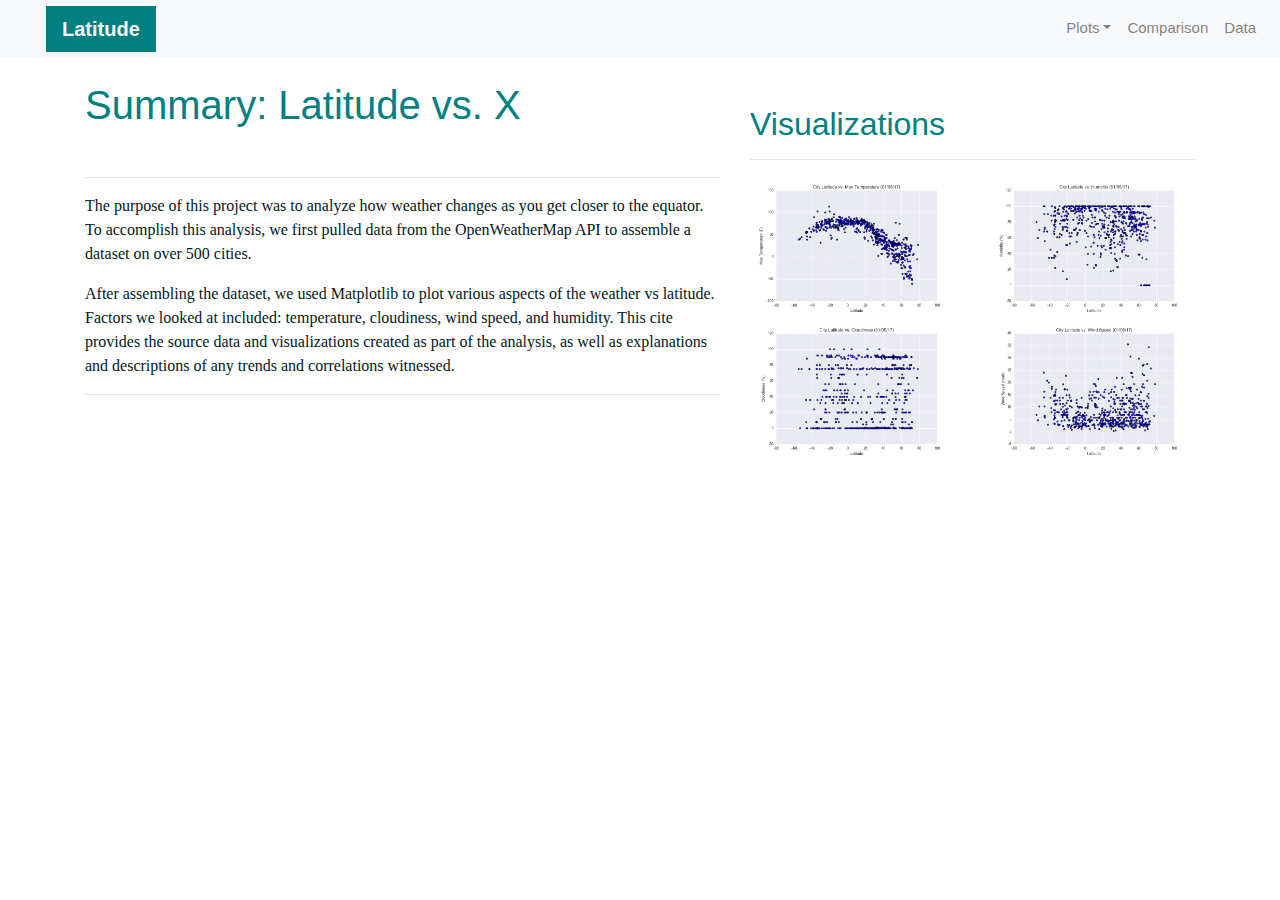
<file: index.html>
<!DOCTYPE html>
<html lang="en-us">
<head>
  <meta charset="UTF-8">
  <title>Latitude</title>
  <link rel="stylesheet" href="reset.css">
  <link rel="stylesheet" href="style.css">
  <link rel="stylesheet" href="https://stackpath.bootstrapcdn.com/bootstrap/4.3.1/css/bootstrap.min.css" integrity="sha384-ggOyR0iXCbMQv3Xipma34MD+dH/1fQ784/j6cY/iJTQUOhcWr7x9JvoRxT2MZw1T" crossorigin="anonymous">

</head>

<body>
  <div class="navigation">
    <nav class="navbar navbar-expand-lg navbar-light bg-light">
      <a class="navbar-brand" href="index.html" style="color: whitesmoke">Latitude</a>
      <button class="navbar-toggler border border-white" type="button" data-toggle="collapse" data-target="#navbarDropDown" aria-controls="navbarSupportedContent" aria-expanded="false" aria-label="Toggle navigation">
        <span class="navbar-toggler-icon"></span>
      </button>
      <div class="collapse navbar-collapse" id="navbarDropDown">
        <ul class="navbar-nav ml-auto">
          <li class="nav-item dropdown">
            <a class="nav-link dropdown-toggle" href="#" id="navbarDwopDownManuLink" data-toggle="dropdown" aria-haspopup="true" aria-expanded="false">Plots</a>
            <div class="dropdown-menu" aria-labelledby="navbarDropdown">
              <a class="dropdown-item" href="max_temp.html">Max Temperature</a>
              <a class="dropdown-item" href="humidity.html">Humidity</a>
              <a class="dropdown-item" href="cloudiness.html">Cloudiness</a>
              <a class="dropdown-item" href="wind_speed.html">Wind Speed</a>
            </div>
          </li>
          <li class="nav-item">
            <a class="nav-link" href="comparison.html">Comparison</a>
          </li>
          <li class="nav-item">
            <a class="nav-link" href="data.html">Data</a>
          </li>
        </ul>
      </div>
    </nav>
  </div>
  
  <div class="container">
    <br>
    <div class="row">
      <div class="col col-12 col-md-7 divbdy>"
        <br>
        <h1>Summary: Latitude vs. X</h1>
        <br>
        <hr>
        <p>The purpose of this project was to analyze how weather changes as you get closer to the equator.
          To accomplish this analysis, we first pulled data from the OpenWeatherMap API to assemble a dataset
          on over 500 cities.</p>
          <p>After assembling the dataset, we used Matplotlib to plot various aspects of the weather vs latitude.
            Factors we looked at included: temperature, cloudiness, wind speed, and humidity. This cite provides
            the source data and visualizations created as part of the analysis, as well as explanations and descriptions
            of any trends and correlations witnessed.</p>
            <hr>
        </div>
      
      <div class="col col-12 col-md-5 divbdy">
        <br>
        <h2>Visualizations</h2>
        <hr>
        <div class='row'>
          <div class="col col-4 col-md-6">
            <a href="max_temp.html"><img src="Resources/assets/Fig1.png" alt="Latitude vs. Temperature" width="100%" height="100%"></a>
          </div>
          <div class="col col-4 col-md-6">
            <a href="humidity.html"><img src="Resources/assets/Fig2.png" alt="Latitude vs. Humidity" width="100%" height="100%"></a>
          </div>
          <div class="col col-4 col-md-6">
            <a href="cloudiness.html"><img src="Resources/assets/Fig3.png" alt="Latitude vs. Cloudiness" width="100%" height="100%"></a>
          </div>
          <div class="col col-4 col-md-6">
            <a href="wind_speed.html"><img src="Resources/assets/Fig4.png" alt="Latitude vs. Wind Speed" width="100%" height="100%"></a>
          </div>
        </div>
      </div>
      <script src="https://code.jquery.com/jquery-3.3.1.slim.min.js" integrity="sha384-q8i/X+965DzO0rT7abK41JStQIAqVgRVzpbzo5smXKp4YfRvH+8abtTE1Pi6jizo" crossorigin="anonymous"></script>
      <script src="https://cdnjs.cloudflare.com/ajax/libs/popper.js/1.14.7/umd/popper.min.js" integrity="sha384-UO2eT0CpHqdSJQ6hJty5KVphtPhzWj9WO1clHTMGa3JDZwrnQq4sF86dIHNDz0W1" crossorigin="anonymous"></script>
      <script src="https://stackpath.bootstrapcdn.com/bootstrap/4.3.1/js/bootstrap.min.js" integrity="sha384-JjSmVgyd0p3pXB1rRibZUAYoIIy6OrQ6VrjIEaFf/nJGzIxFDsf4x0xIM+B07jRM" crossorigin="anonymous"></script>

</body>
</html>
</file>
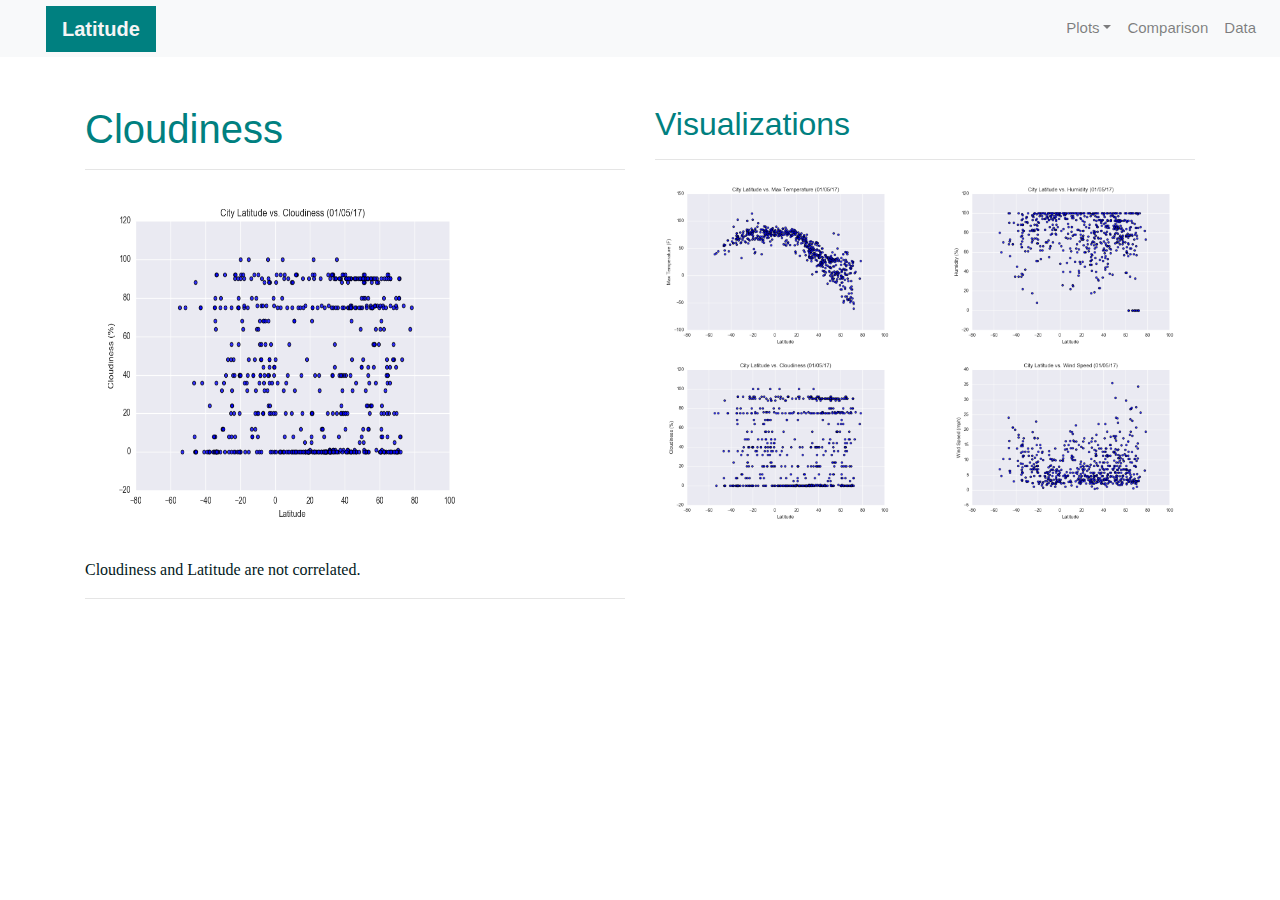
<file: cloudiness.html>
<!DOCTYPE html>
<html lang="en" dir="ltr">
  <head>
    <meta charset="utf-8">
    <link rel="stylesheet" href="reset.css">
    <link rel="stylesheet" href="style.css">
    <link rel="stylesheet" href="https://stackpath.bootstrapcdn.com/bootstrap/4.3.1/css/bootstrap.min.css" integrity="sha384-ggOyR0iXCbMQv3Xipma34MD+dH/1fQ784/j6cY/iJTQUOhcWr7x9JvoRxT2MZw1T" crossorigin="anonymous">

    <title>Cloudiness</title>
  </head>
  <body>
    <div class="navigation">
      <nav class="navbar navbar-expand-lg navbar-light bg-light">
        <a class="navbar-brand" href="index.html" style="color: whitesmoke">Latitude</a>
        <button class="navbar-toggler border border-white" type="button" data-toggle="collapse" data-target="#navbarDropDown" aria-controls="navbarSupportedContent" aria-expanded="false" aria-label="Toggle navigation">
          <span class="navbar-toggler-icon"></span>
        </button>
        <div class="collapse navbar-collapse" id="navbarDropDown">
          <ul class="navbar-nav ml-auto">
            <li class="nav-item dropdown">
              <a class="nav-link dropdown-toggle" href="#" id="navbarDwopDownManuLink" data-toggle="dropdown" aria-haspopup="true" aria-expanded="false">Plots</a>
              <div class="dropdown-menu" aria-labelledby="navbarDropdown">
                <a class="dropdown-item" href="max_temp.html">Max Temperature</a>
                <a class="dropdown-item" href="humidity.html">Humidity</a>
                <a class="dropdown-item" href="cloudiness.html">Cloudiness</a>
                <a class="dropdown-item" href="wind_speed.html">Wind Speed</a>
              </div>
            </li>
            <li class="nav-item">
              <a class="nav-link" href="comparison.html">Comparison</a>
            </li>
            <li class="nav-item">
              <a class="nav-link" href="data.html">Data</a>
            </li>
          </ul>
        </div>
      </nav>
    </div>

    <div class="container">
    <br>
    <div class="row">
      
      <div class="col-12 col-md-6 divbdy">
        <br>
        <h1>Cloudiness</h1>
        <hr>
        <a href="cloudiness.html"><img src="Resources/assets/Fig3.png" alt="Latitude vs. Cloudiness" width="75%" height="75%"></a>
        <br><br>
        <p>Cloudiness and Latitude are not correlated.</p>
        <hr>
      </div>

      <div class="col-12 col-md-6 divbdy">
        <br>
        <h2>Visualizations</h2>
        <hr>
        <div class='row'>
          <div class="col-4 col-md-6">
            <a href="max_temp.html"><img src="Resources/assets/Fig1.png" alt="Latitude vs. Temperature" width="100%" height="100%" ></a>
          </div>
          <div class="col-4 col-md-6">
            <a href="humidity.html"><img src="Resources/assets/Fig2.png" alt="Latitude vs. Humidity" width="100%" height="100%"></a>
          </div>
          <div class="col-4 col-md-6">
            <a href="cloudiness.html"><img src="Resources/assets/Fig3.png" alt="Latitude vs. Cloudiness" width="100%" height="100%"></a>
          </div>
          <div class="col-4 col-md-6">
            <a href="wind_speed.html"><img src="Resources/assets/Fig4.png" alt="Latitude vs. Wind Speed" width="100%" height="100%"></a>
          </div>
        </div>
      </div>
    </div>
    </div>
    <script src="https://code.jquery.com/jquery-3.3.1.slim.min.js" integrity="sha384-q8i/X+965DzO0rT7abK41JStQIAqVgRVzpbzo5smXKp4YfRvH+8abtTE1Pi6jizo" crossorigin="anonymous"></script>
    <script src="https://cdnjs.cloudflare.com/ajax/libs/popper.js/1.14.7/umd/popper.min.js" integrity="sha384-UO2eT0CpHqdSJQ6hJty5KVphtPhzWj9WO1clHTMGa3JDZwrnQq4sF86dIHNDz0W1" crossorigin="anonymous"></script>
    <script src="https://stackpath.bootstrapcdn.com/bootstrap/4.3.1/js/bootstrap.min.js" integrity="sha384-JjSmVgyd0p3pXB1rRibZUAYoIIy6OrQ6VrjIEaFf/nJGzIxFDsf4x0xIM+B07jRM" crossorigin="anonymous"></script>

  </body>
</html>
</file>
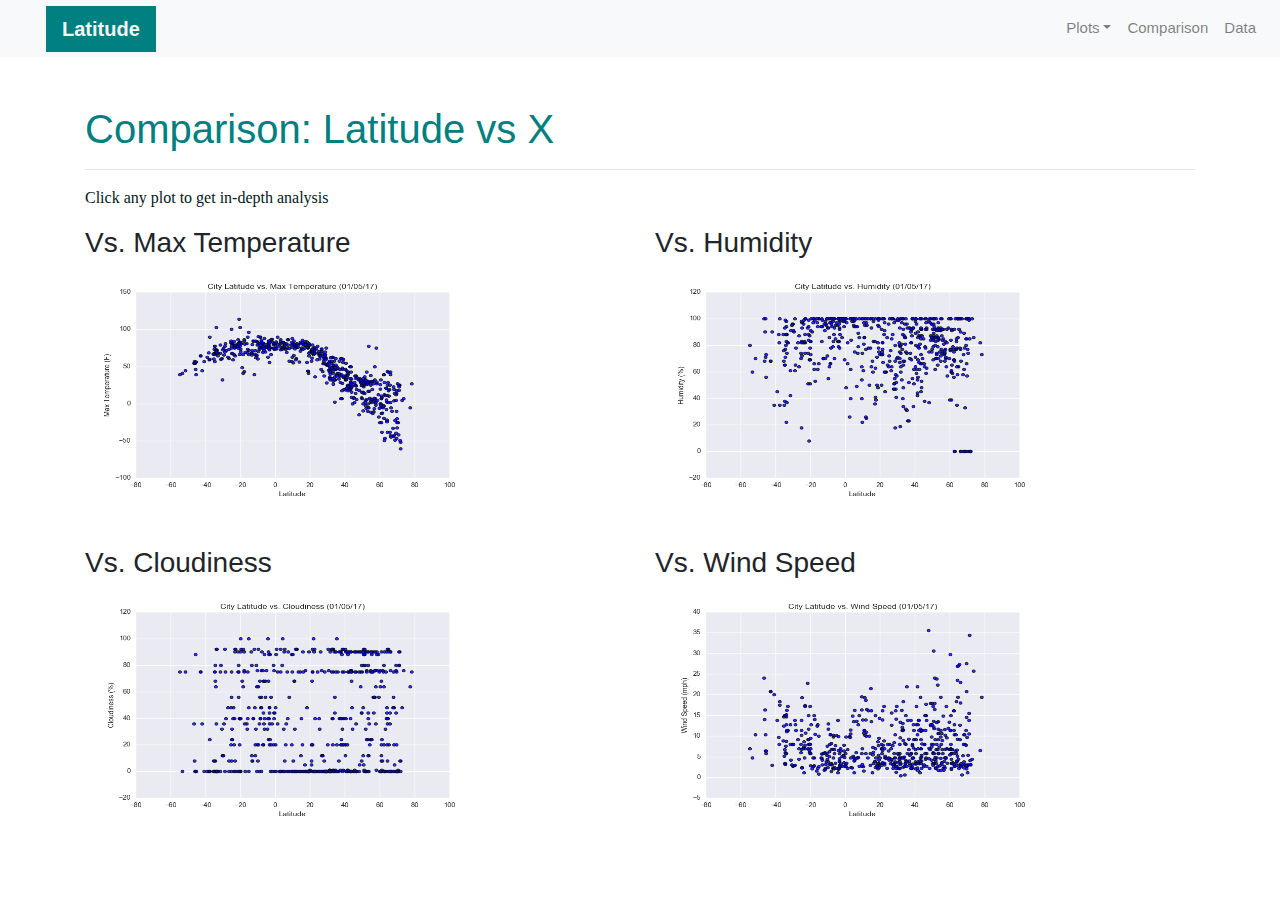
<file: comparison.html>
<!DOCTYPE html>
<html lang="en" dir="ltr">
  <head>
    <meta charset="utf-8">
    <link rel="stylesheet" href="reset.css">
    <link rel="stylesheet" href="style.css">
    <link rel="stylesheet" href="https://stackpath.bootstrapcdn.com/bootstrap/4.3.1/css/bootstrap.min.css" integrity="sha384-ggOyR0iXCbMQv3Xipma34MD+dH/1fQ784/j6cY/iJTQUOhcWr7x9JvoRxT2MZw1T" crossorigin="anonymous">

    <title>Comparison</title>
  </head>
  <body>
    <div class="navigation">
      <nav class="navbar navbar-expand-lg navbar-light bg-light">
        <a class="navbar-brand" href="index.html" style="color: whitesmoke">Latitude</a>
        <button class="navbar-toggler border border-white" type="button" data-toggle="collapse" data-target="#navbarDropDown" aria-controls="navbarSupportedContent" aria-expanded="false" aria-label="Toggle navigation">
          <span class="navbar-toggler-icon"></span>
        </button>
        <div class="collapse navbar-collapse" id="navbarDropDown">
          <ul class="navbar-nav ml-auto">
            <li class="nav-item dropdown">
              <a class="nav-link dropdown-toggle" href="#" id="navbarDwopDownManuLink" data-toggle="dropdown" aria-haspopup="true" aria-expanded="false">Plots</a>
              <div class="dropdown-menu" aria-labelledby="navbarDropdown">
                <a class="dropdown-item" href="max_temp.html">Max Temperature</a>
                <a class="dropdown-item" href="humidity.html">Humidity</a>
                <a class="dropdown-item" href="cloudiness.html">Cloudiness</a>
                <a class="dropdown-item" href="wind_speed.html">Wind Speed</a>
              </div>
            </li>
            <li class="nav-item">
              <a class="nav-link" href="comparison.html">Comparison</a>
            </li>
            <li class="nav-item">
              <a class="nav-link" href="data.html">Data</a>
            </li>
          </ul>
        </div>
      </nav>
    </div>

    <div class="container">
    <br>
      <div class="row">
        <div class="col-12 divbdy">
          <br>
          <h1>Comparison: Latitude vs X</h1>
          <hr>
            <p>Click any plot to get in-depth analysis</p>
              <div class='row'>
                <div class="col-12 col-md-6 col-sm-1">
                  <h3>Vs. Max Temperature</h3>
                  <a href="max_temp.html"><img src="Resources/assets/Fig1.png" alt="Latitude vs. Temperature" width="75%" height="75%" ></a>
                </div>
                <div class="col-12 col-md-6">
                  <h3>Vs. Humidity</h3>
                  <a href="humidity.html"><img src="Resources/assets/Fig2.png" alt="Latitude vs. Humidity" width="75%" height="75%"></a>
                </div>
                <div class="col-12 col-md-6">
                  <h3>Vs. Cloudiness</h3>
                  <a href="cloudiness.html"><img src="Resources/assets/Fig3.png" alt="Latitude vs. Cloudiness" width="75%" height="75%"></a>
                </div>
                <div class="col-12 col-md-6">
                  <h3>Vs. Wind Speed</h3>
                  <a href="wind_speed.html"><img src="Resources/assets/Fig4.png" alt="Latitude vs. Wind Speed" width="75%" height="75%"></a>
                </div>
                </div>
          </div>
        </div>
      </div>
        <br>
          <div class="row">
            <div class="col-12 divbtm">
            </div>
          </div>
    <script src="https://code.jquery.com/jquery-3.3.1.slim.min.js" integrity="sha384-q8i/X+965DzO0rT7abK41JStQIAqVgRVzpbzo5smXKp4YfRvH+8abtTE1Pi6jizo" crossorigin="anonymous"></script>
    <script src="https://cdnjs.cloudflare.com/ajax/libs/popper.js/1.14.7/umd/popper.min.js" integrity="sha384-UO2eT0CpHqdSJQ6hJty5KVphtPhzWj9WO1clHTMGa3JDZwrnQq4sF86dIHNDz0W1" crossorigin="anonymous"></script>
    <script src="https://stackpath.bootstrapcdn.com/bootstrap/4.3.1/js/bootstrap.min.js" integrity="sha384-JjSmVgyd0p3pXB1rRibZUAYoIIy6OrQ6VrjIEaFf/nJGzIxFDsf4x0xIM+B07jRM" crossorigin="anonymous"></script>

  </body>
</html>
</file>
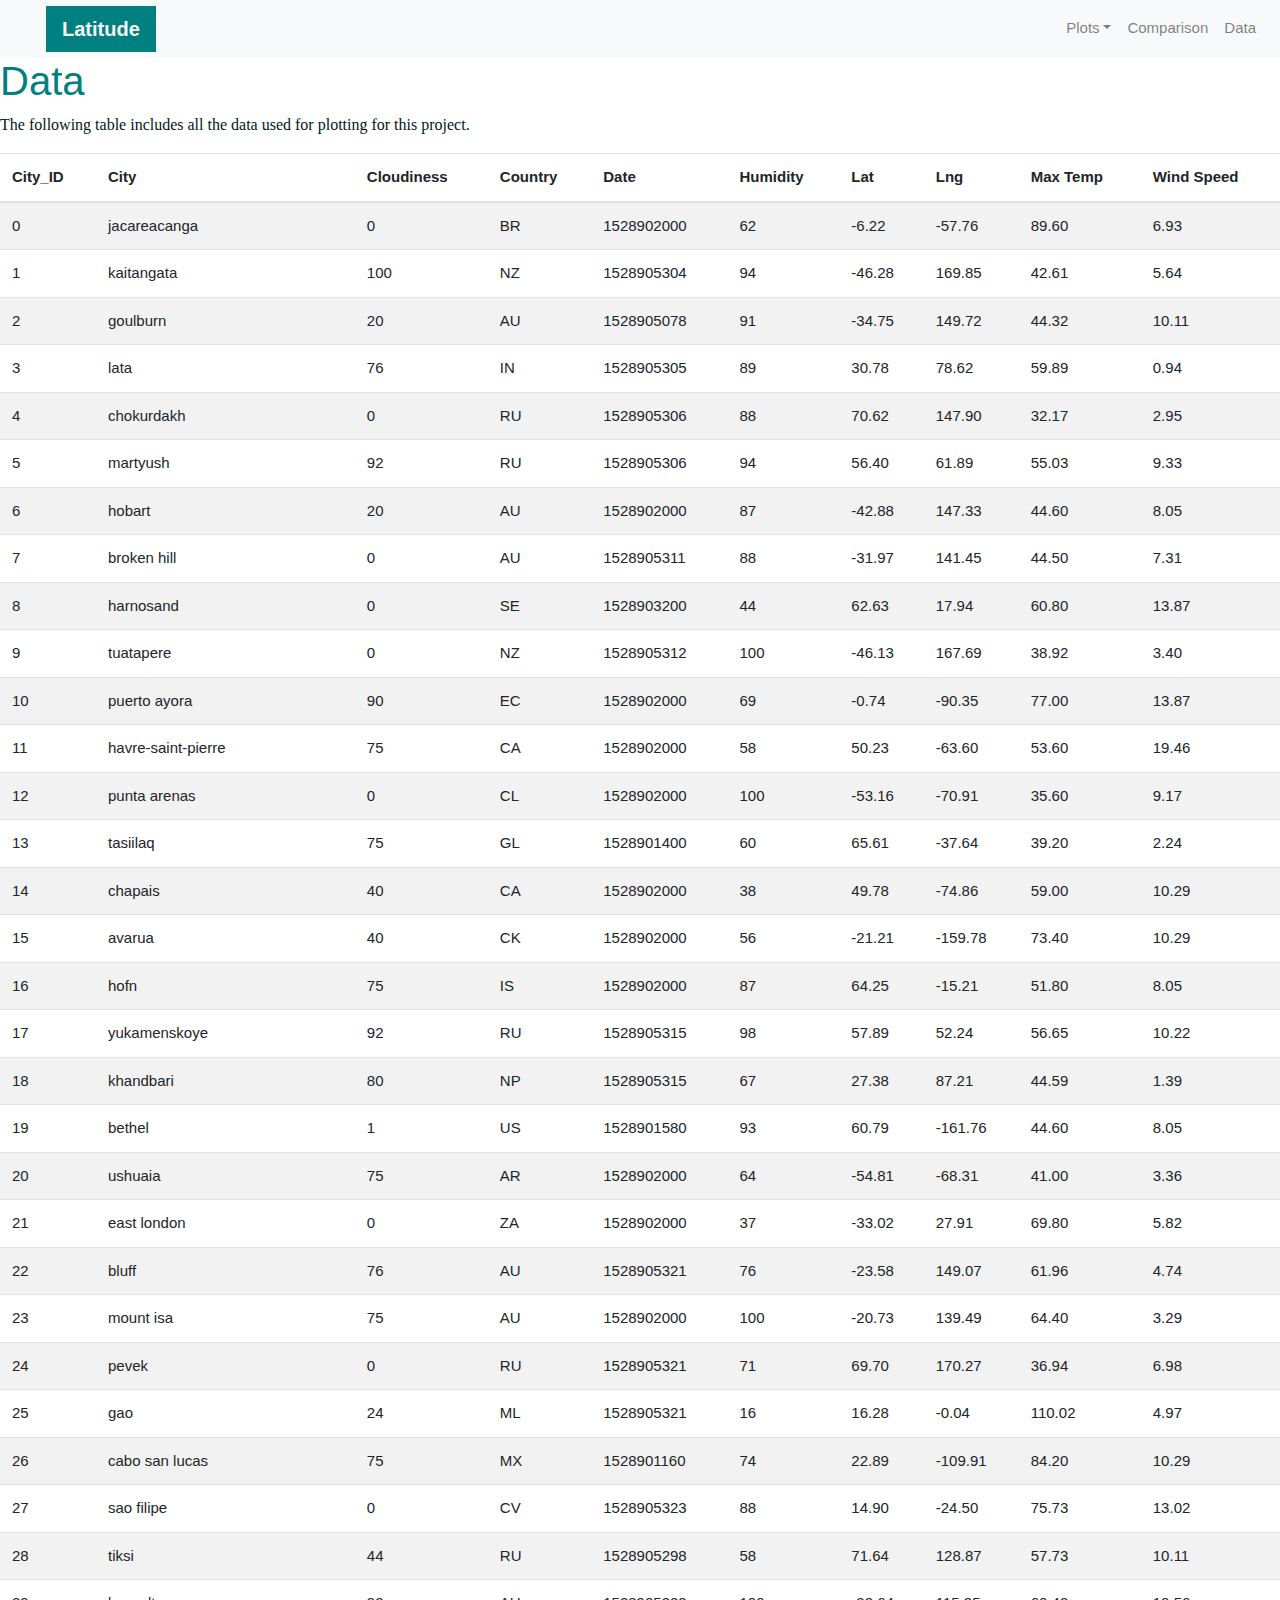
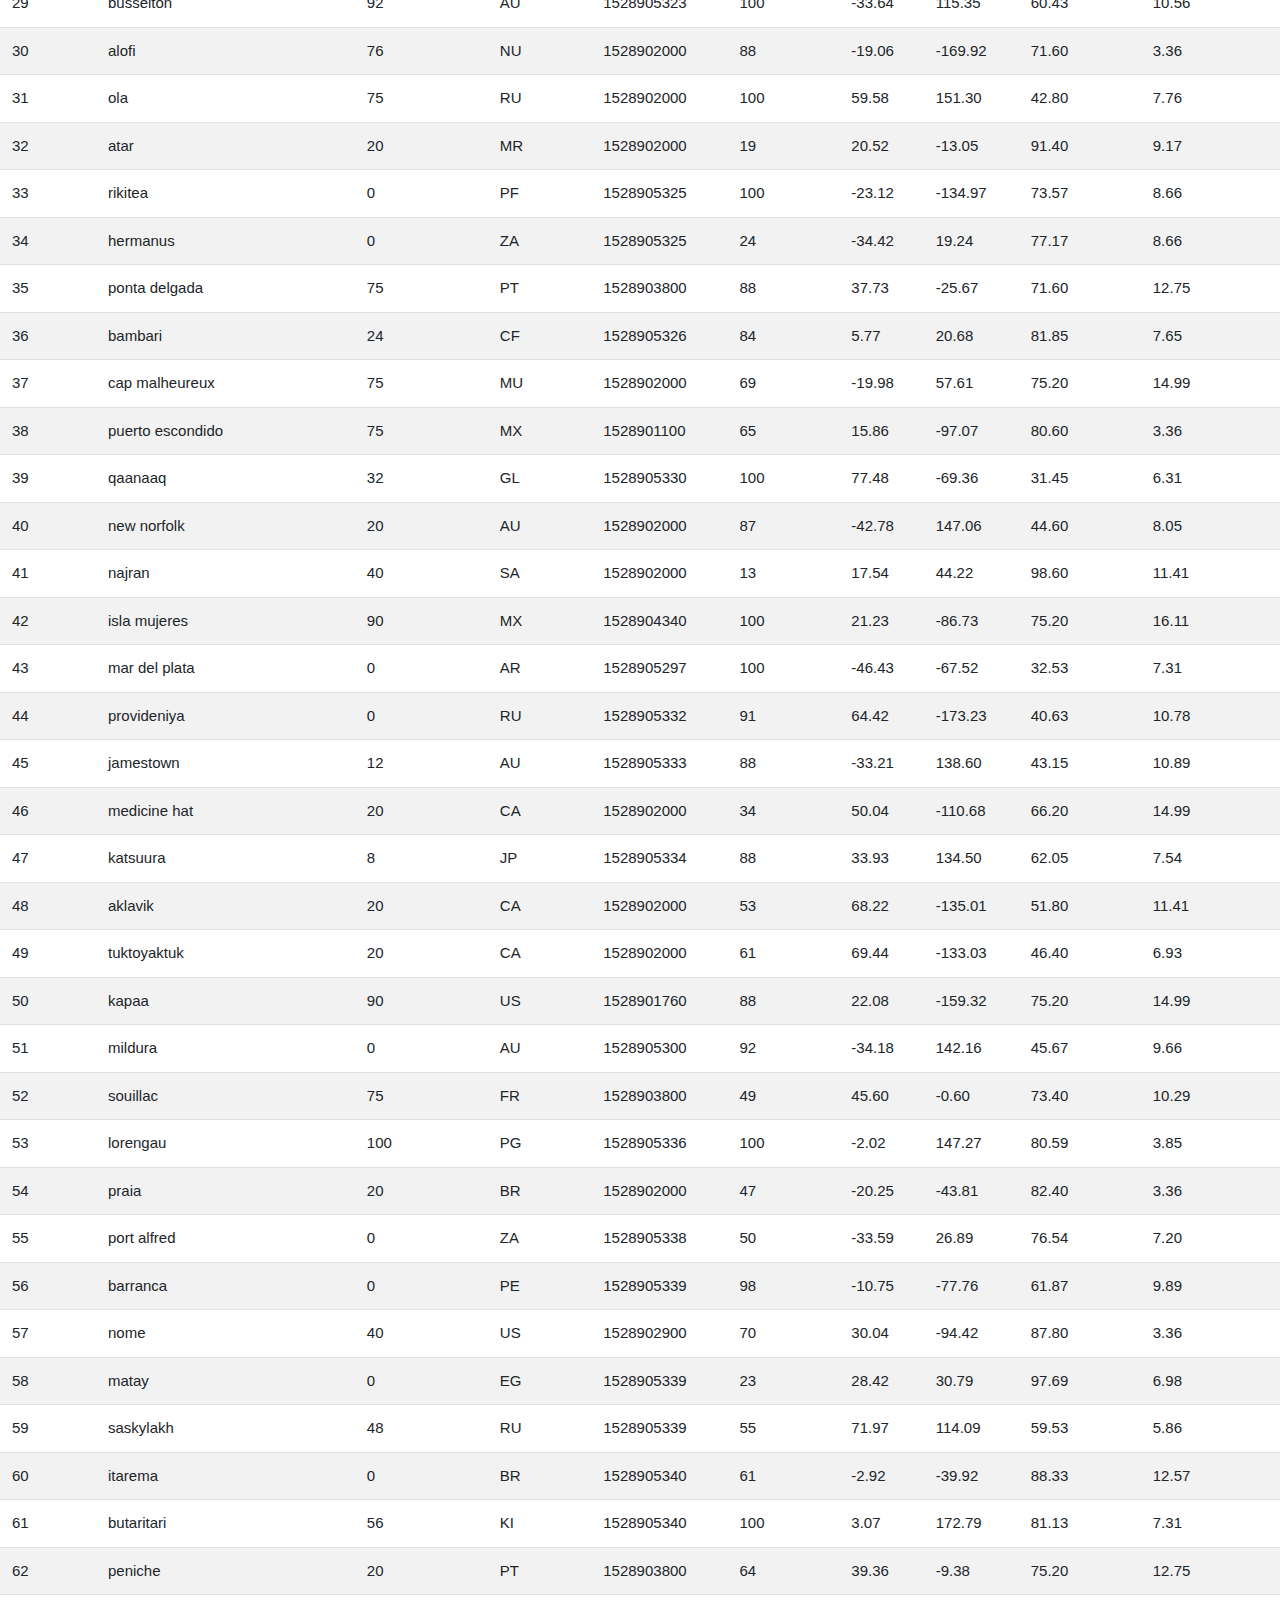
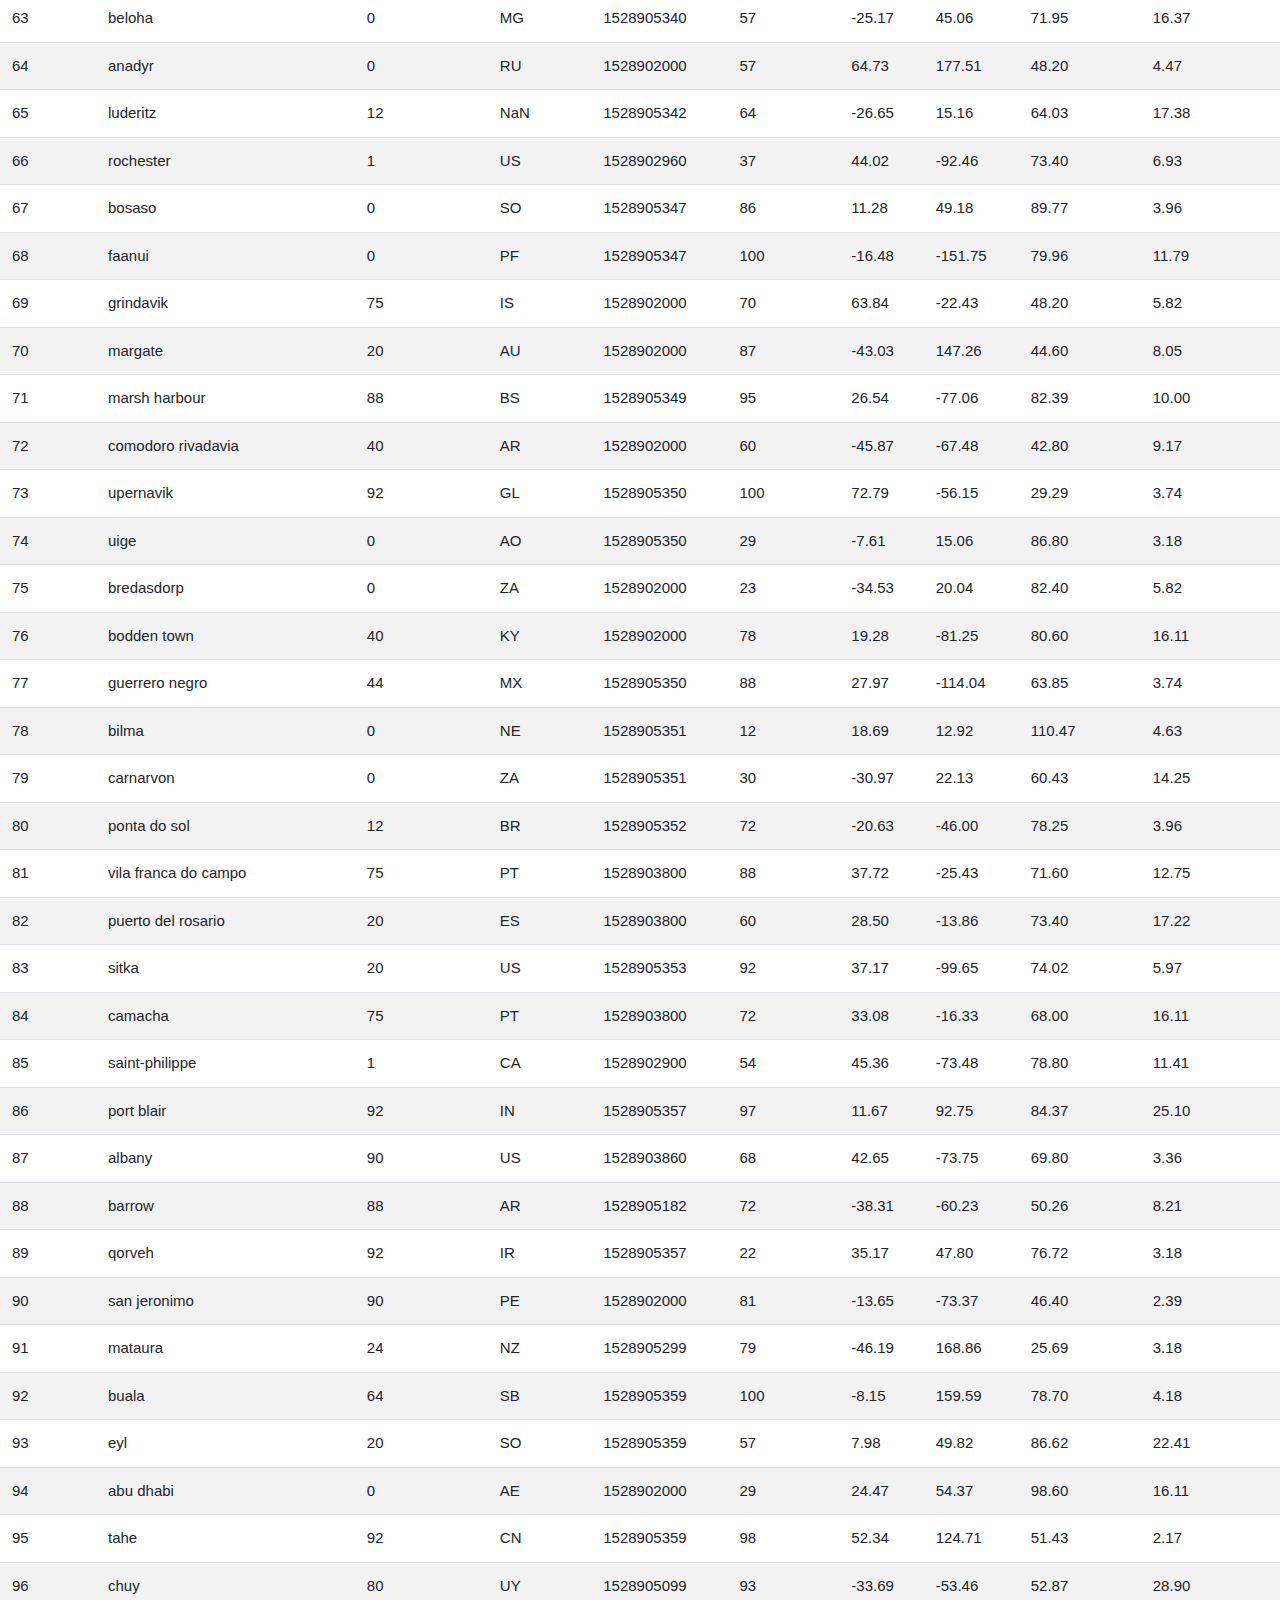
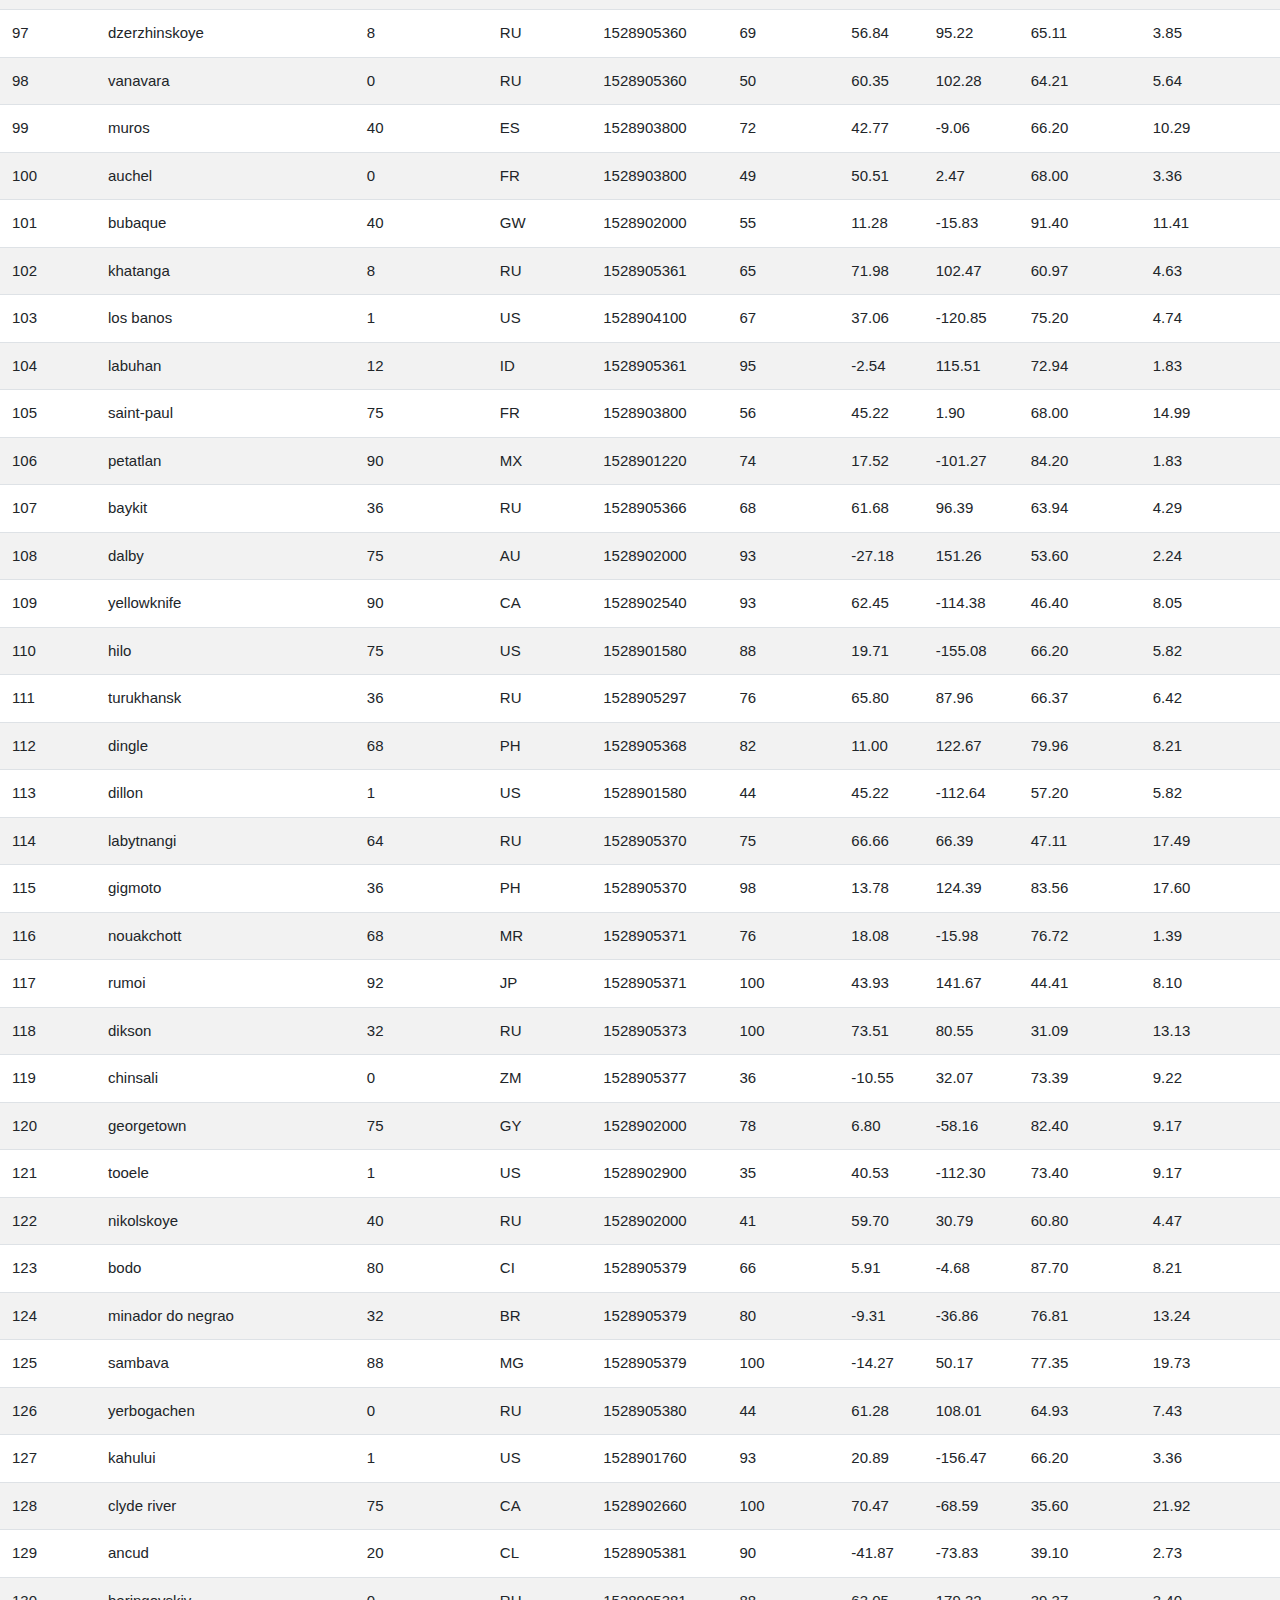
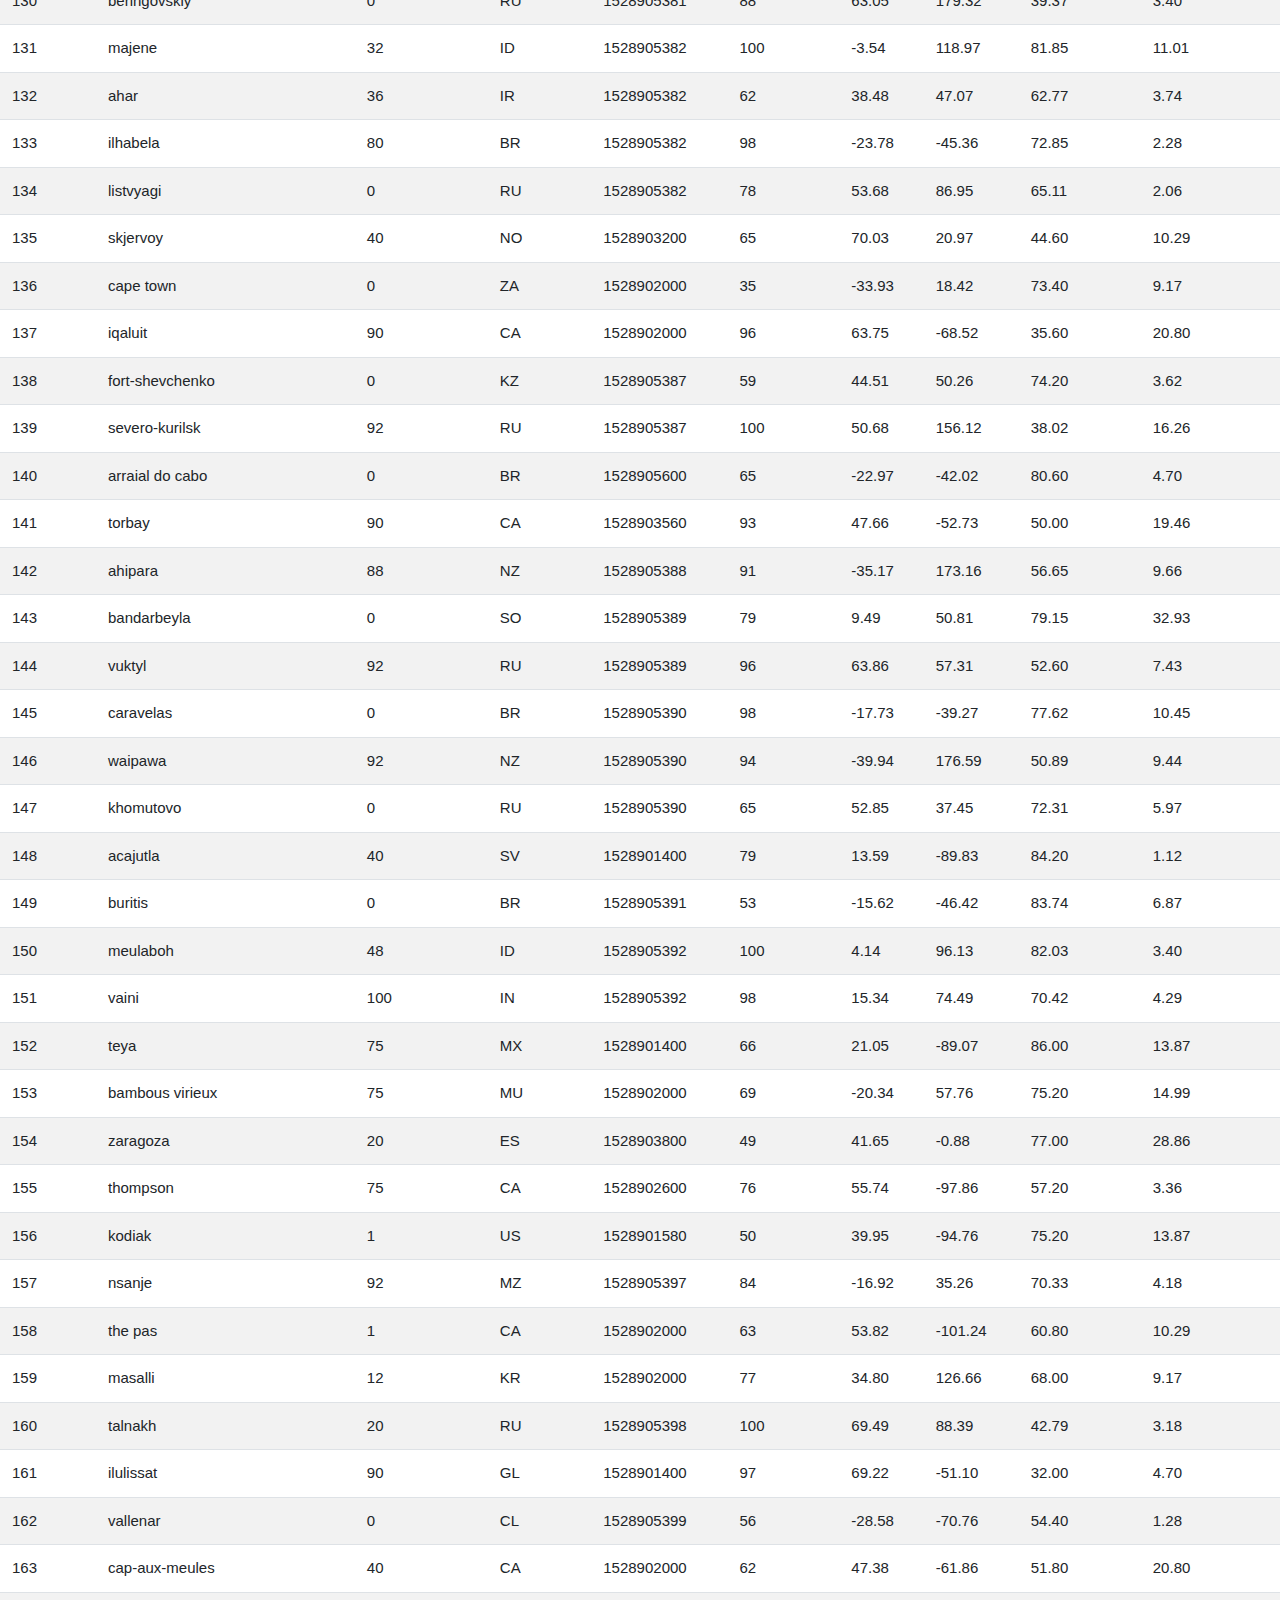
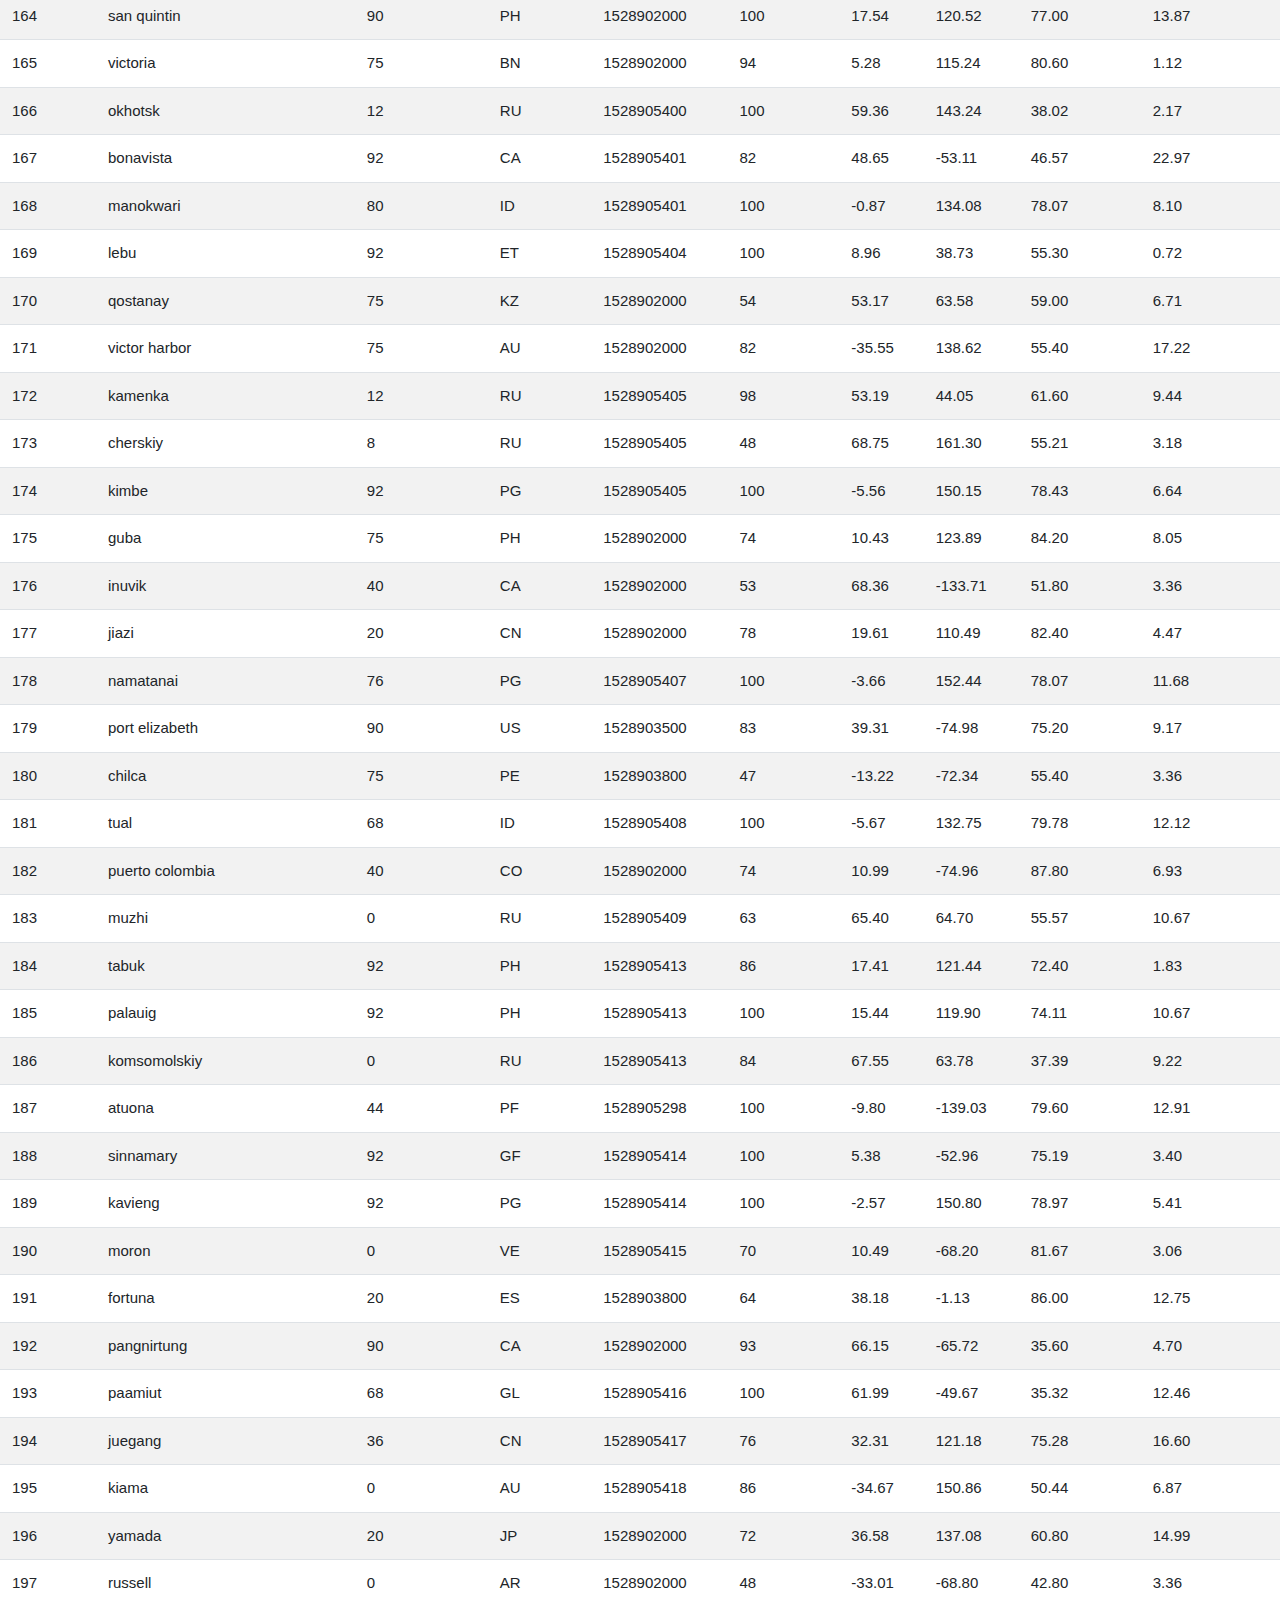
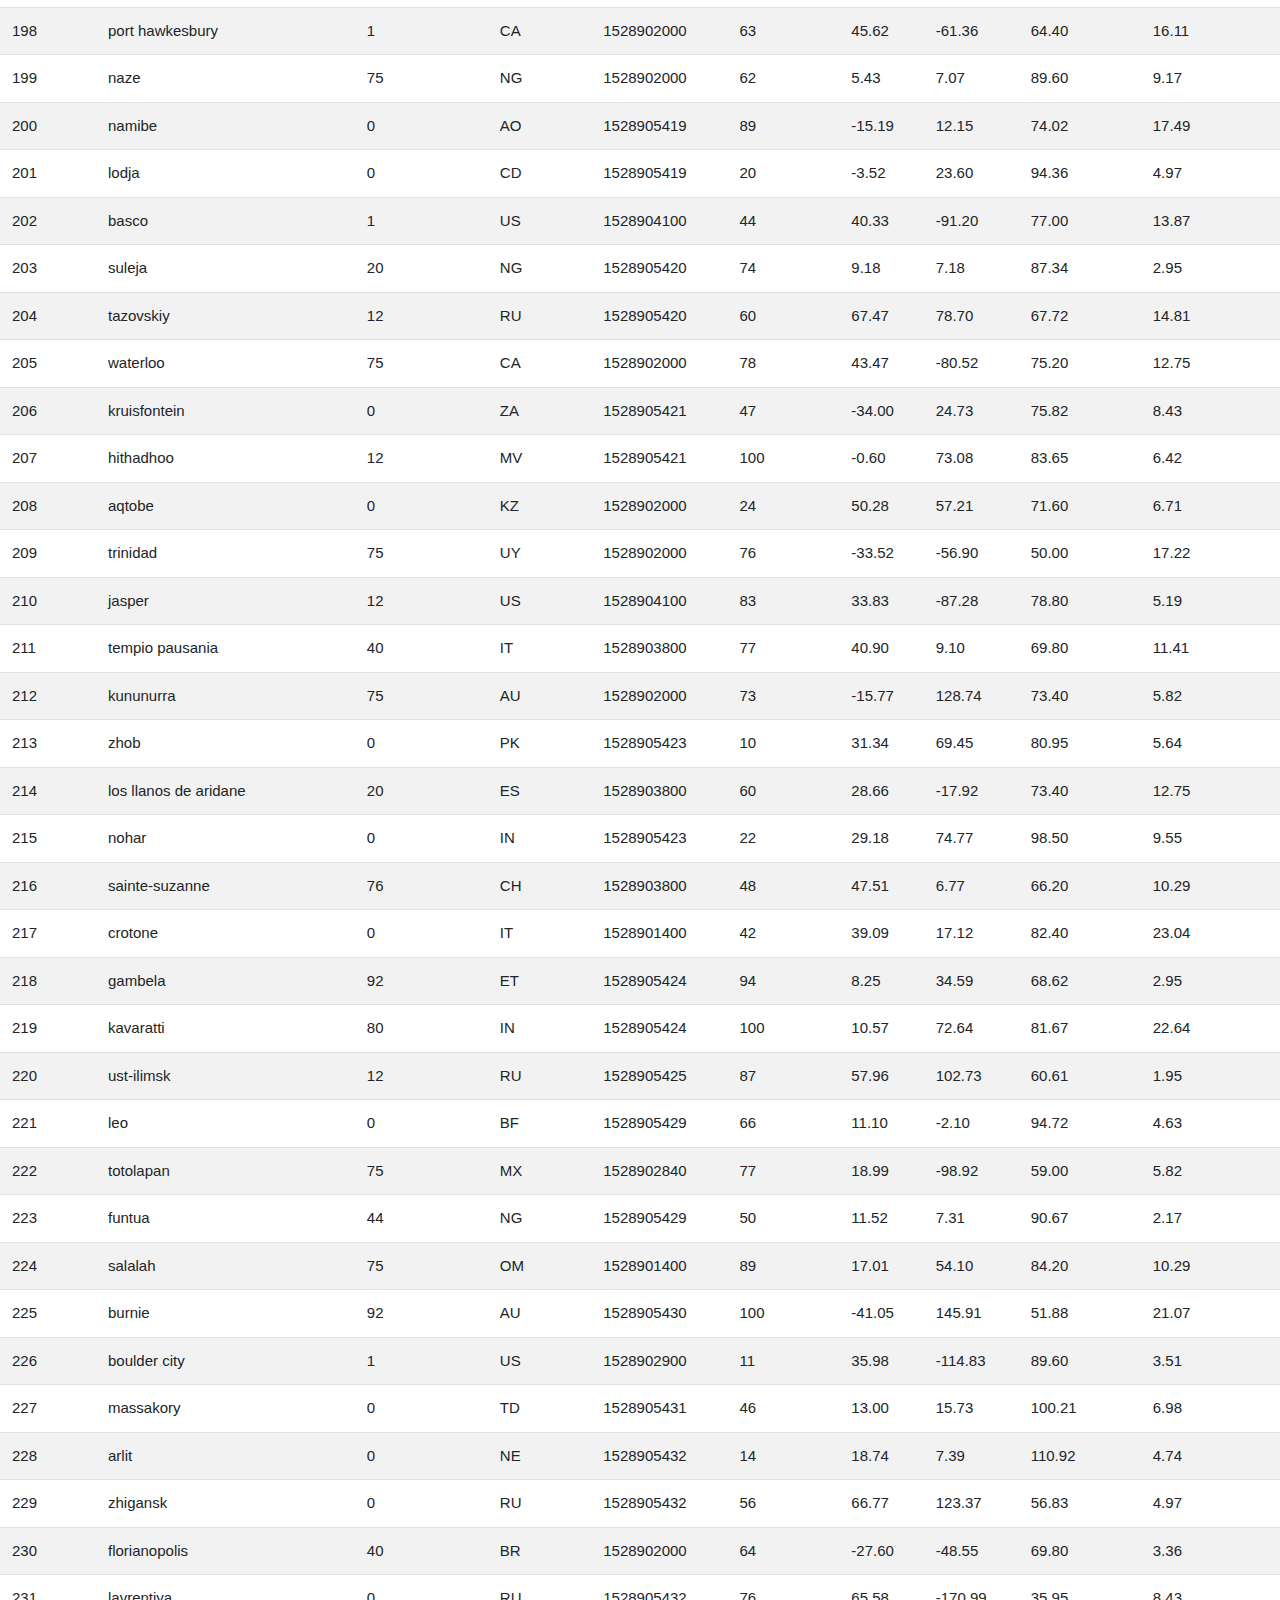
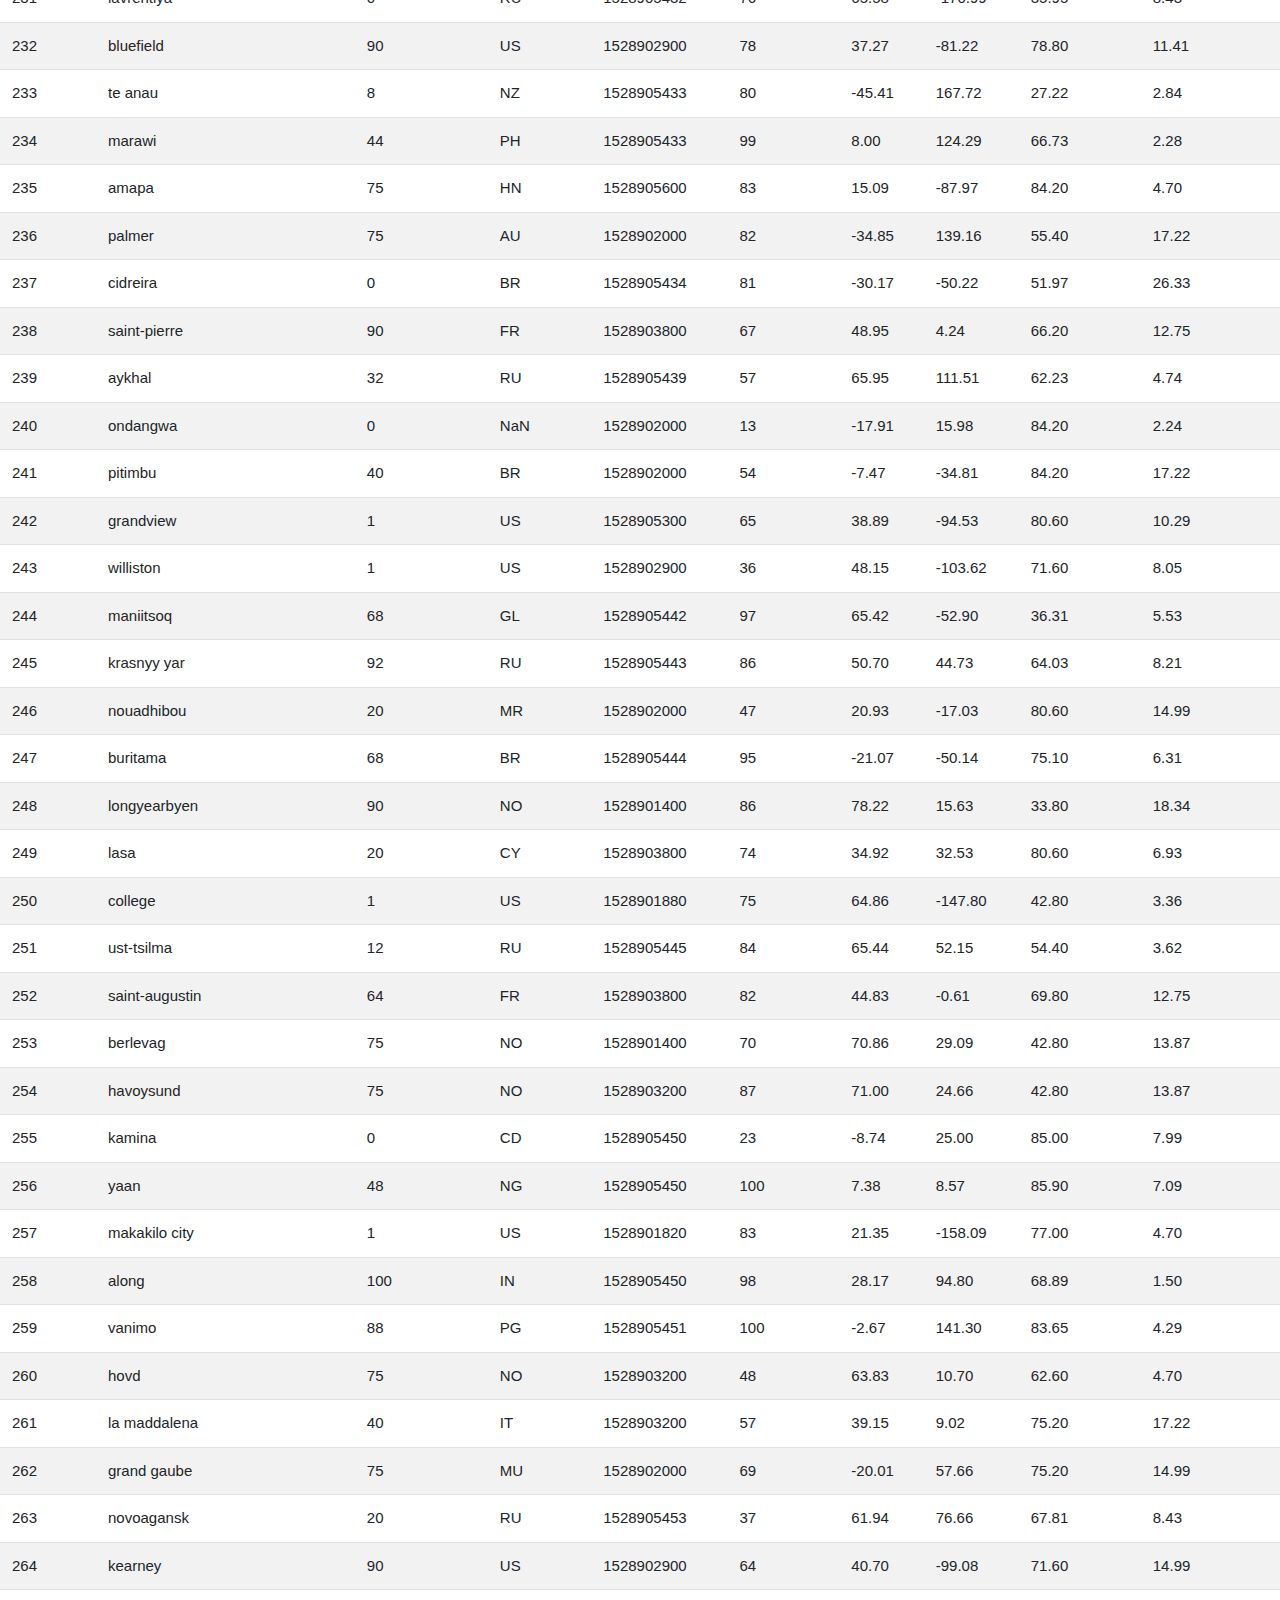
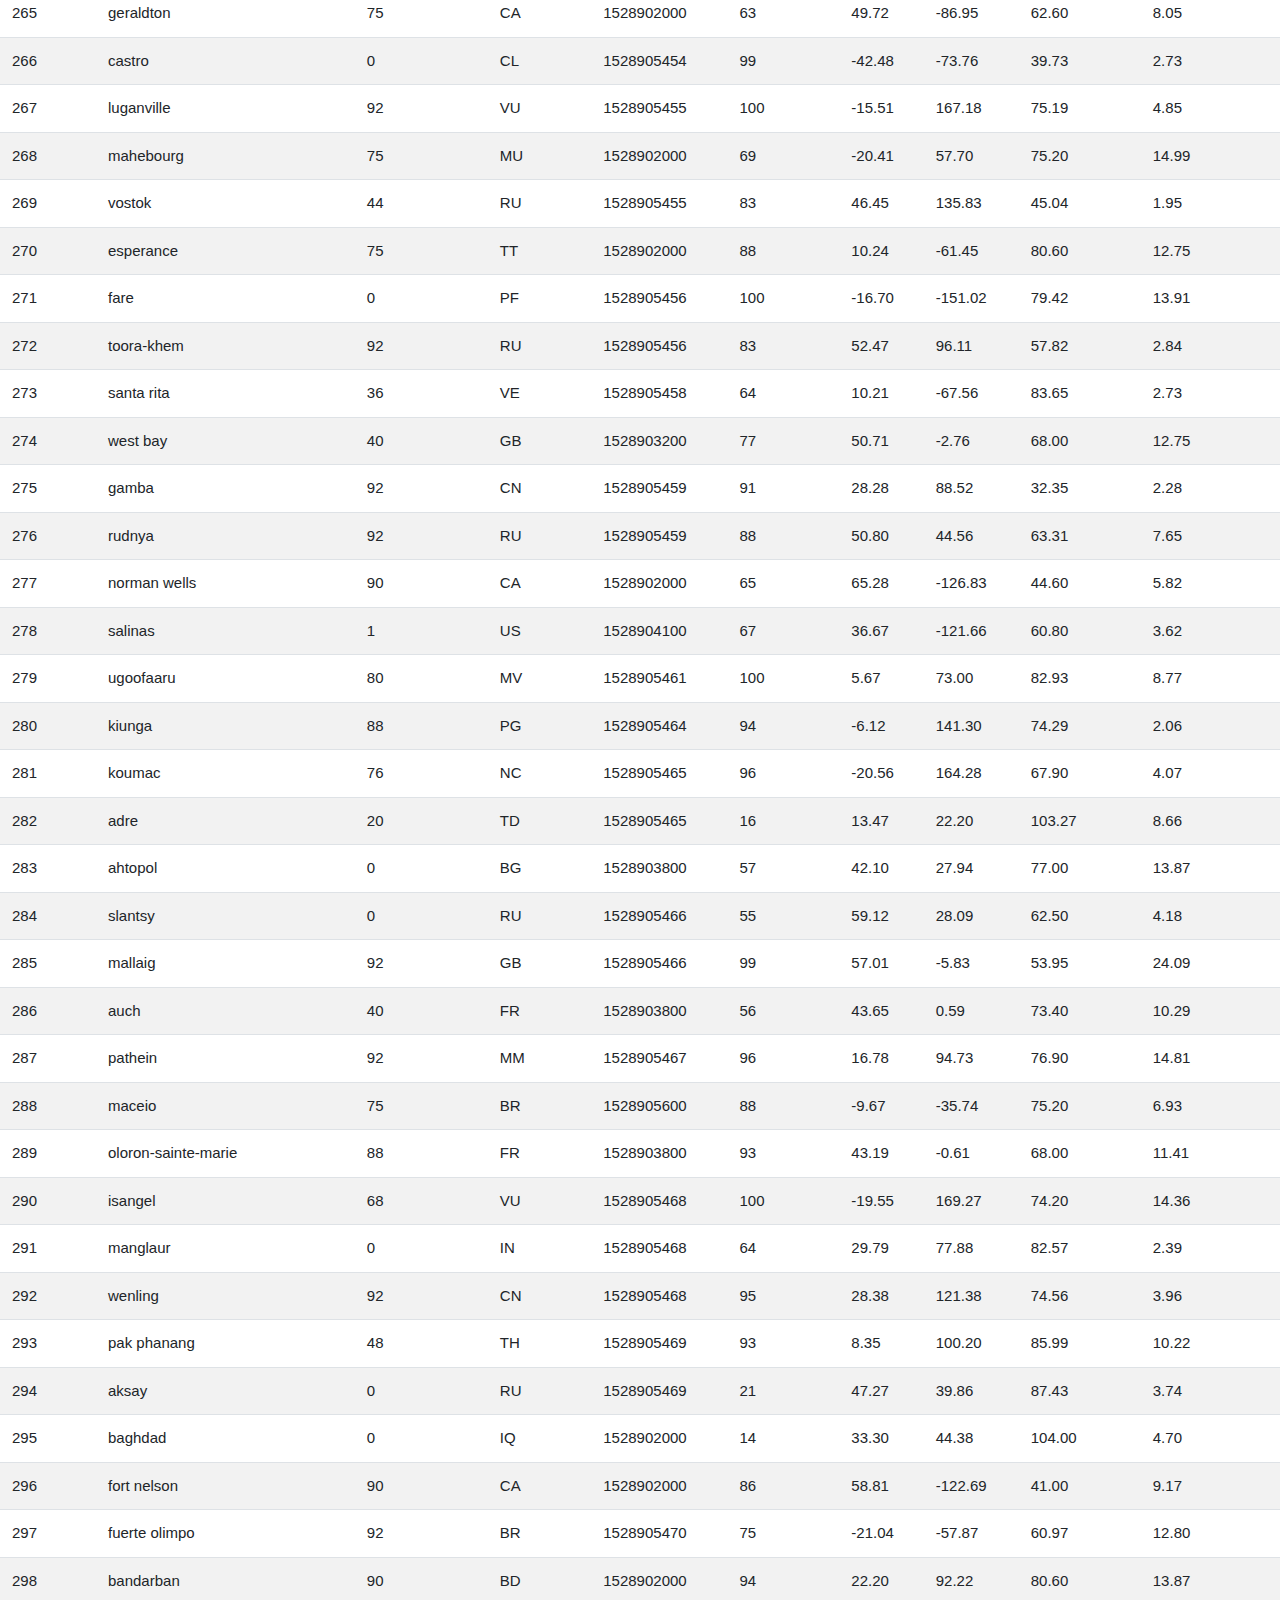
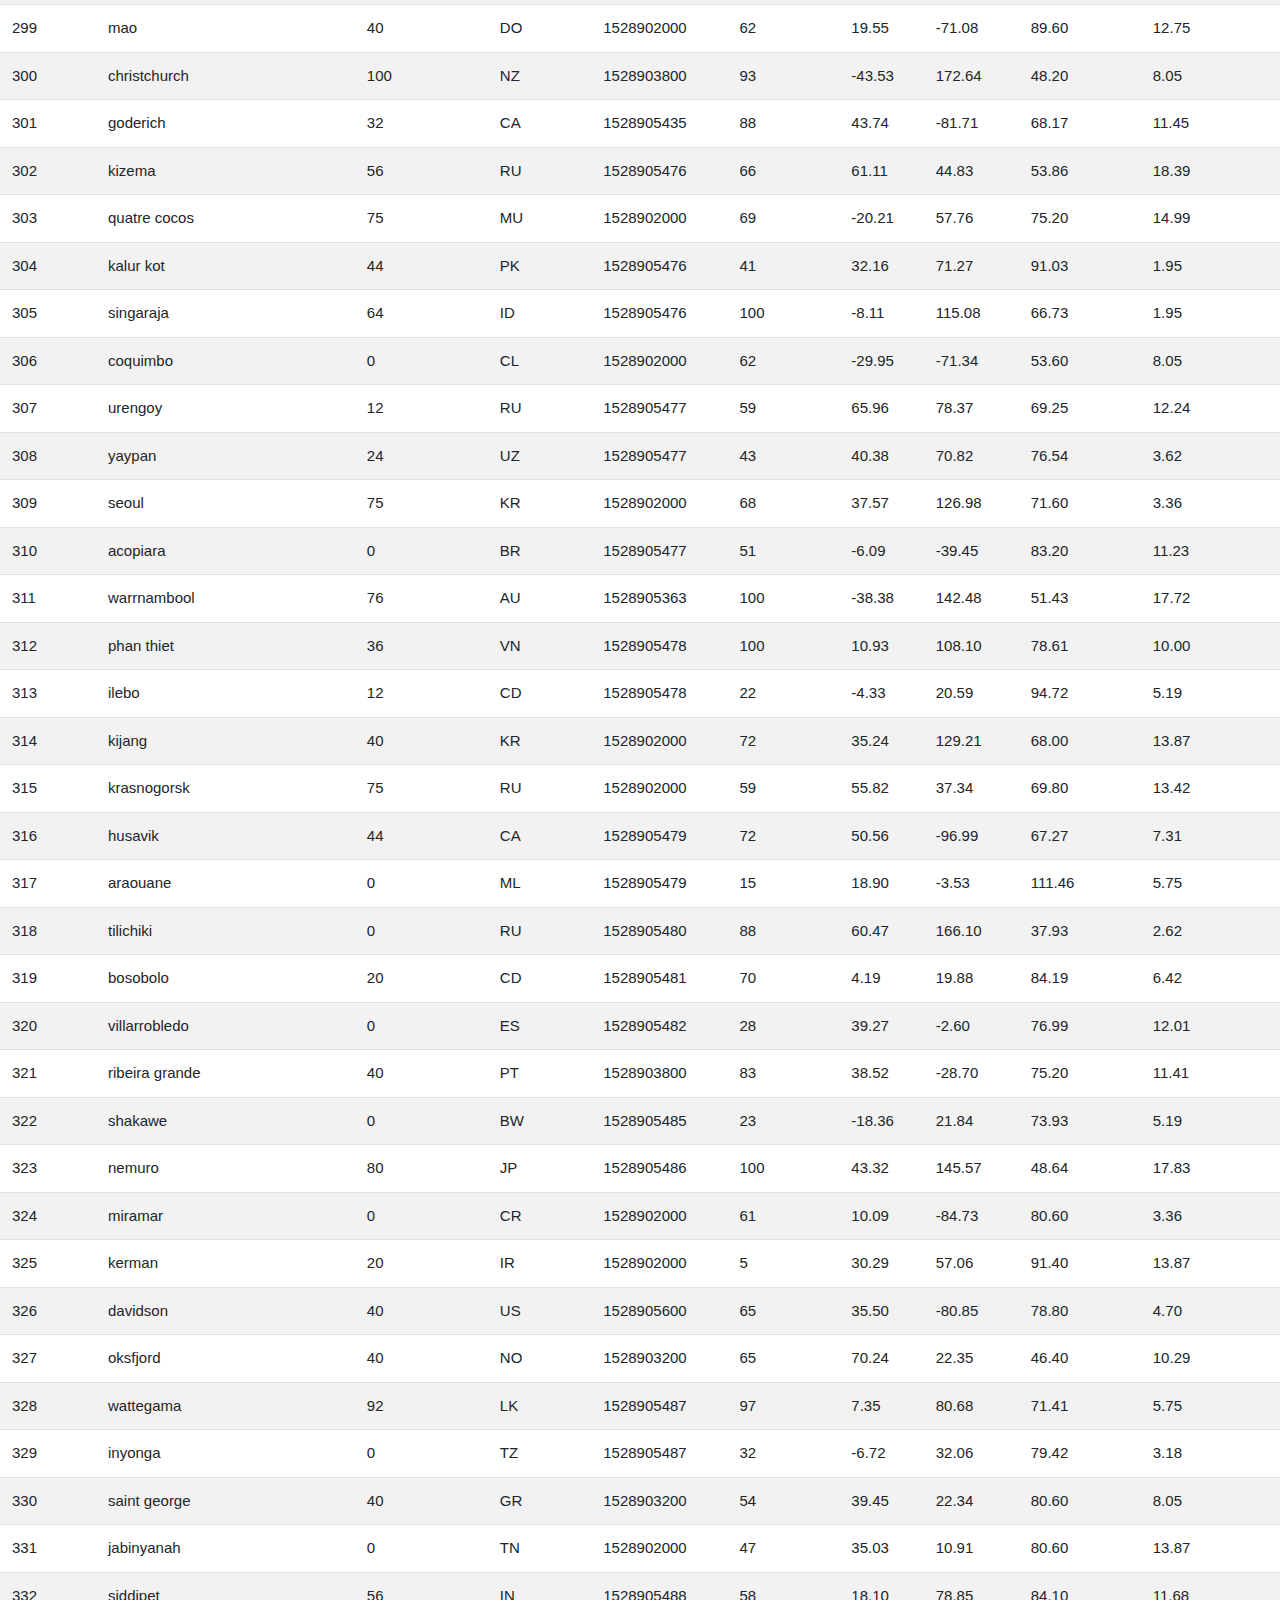
<file: data.html>
<!DOCTYPE html>
<html lang="en" dir="ltr">
  <head>
    <meta charset="utf-8">
    <link rel="stylesheet" href="reset.css">
    <link rel="stylesheet" href="style.css">
    <link rel="stylesheet" href="https://stackpath.bootstrapcdn.com/bootstrap/4.3.1/css/bootstrap.min.css" integrity="sha384-ggOyR0iXCbMQv3Xipma34MD+dH/1fQ784/j6cY/iJTQUOhcWr7x9JvoRxT2MZw1T" crossorigin="anonymous">

    <title>Data</title>
  </head>
  <body>
    <div class="navigation">
      <nav class="navbar navbar-expand-lg navbar-light bg-light">
        <a class="navbar-brand" href="index.html" style="color: whitesmoke">Latitude</a>
        <button class="navbar-toggler border border-white" type="button" data-toggle="collapse" data-target="#navbarDropDown" aria-controls="navbarSupportedContent" aria-expanded="false" aria-label="Toggle navigation">
          <span class="navbar-toggler-icon"></span>
        </button>
        <div class="collapse navbar-collapse" id="navbarDropDown">
          <ul class="navbar-nav ml-auto">
            <li class="nav-item dropdown">
              <a class="nav-link dropdown-toggle" href="#" id="navbarDwopDownManuLink" data-toggle="dropdown" aria-haspopup="true" aria-expanded="false">Plots</a>
              <div class="dropdown-menu" aria-labelledby="navbarDropdown">
                <a class="dropdown-item" href="max_temp.html">Max Temperature</a>
                <a class="dropdown-item" href="humidity.html">Humidity</a>
                <a class="dropdown-item" href="hloudiness.html">Cloudiness</a>
                <a class="dropdown-item" href="wind_speed.html">Wind Speed</a>
              </div>
            </li>
            <li class="nav-item">
              <a class="nav-link" href="comparison.html">Comparison</a>
            </li>
            <li class="nav-item">
              <a class="nav-link" href="data.html">Data</a>
            </li>
          </ul>
        </div>
      </nav>
    </div>

    <h1>Data</h1>
    <p>The following table includes all the data used for plotting for this project.</p>

    <div class="table-responsive">

        <table border="1" class="table table-striped">
        <thead>
            <tr style="text-align: left;">
                <th>City_ID</th>
                <th>City</th>
                <th>Cloudiness</th>
                <th>Country</th>
                <th>Date</th>
                <th>Humidity</th>
                <th>Lat</th>
                <th>Lng</th>
                <th>Max Temp</th>
                <th>Wind Speed</th>
                </tr>
            </thead>
            <tbody>
                <tr>
                <td>0</td>
                <td>jacareacanga</td>
                <td>0</td>
                <td>BR</td>
                <td>1528902000</td>
                <td>62</td>
                <td>-6.22</td>
                <td>-57.76</td>
                <td>89.60</td>
                <td>6.93</td>
                </tr>
                <tr>
                <td>1</td>
                <td>kaitangata</td>
                <td>100</td>
                <td>NZ</td>
                <td>1528905304</td>
                <td>94</td>
                <td>-46.28</td>
                <td>169.85</td>
                <td>42.61</td>
                <td>5.64</td>
                </tr>
                <tr>
                <td>2</td>
                <td>goulburn</td>
                <td>20</td>
                <td>AU</td>
                <td>1528905078</td>
                <td>91</td>
                <td>-34.75</td>
                <td>149.72</td>
                <td>44.32</td>
                <td>10.11</td>
                </tr>
                <tr>
                <td>3</td>
                <td>lata</td>
                <td>76</td>
                <td>IN</td>
                <td>1528905305</td>
                <td>89</td>
                <td>30.78</td>
                <td>78.62</td>
                <td>59.89</td>
                <td>0.94</td>
                </tr>
                <tr>
                <td>4</td>
                <td>chokurdakh</td>
                <td>0</td>
                <td>RU</td>
                <td>1528905306</td>
                <td>88</td>
                <td>70.62</td>
                <td>147.90</td>
                <td>32.17</td>
                <td>2.95</td>
                </tr>
                <tr>
                <td>5</td>
                <td>martyush</td>
                <td>92</td>
                <td>RU</td>
                <td>1528905306</td>
                <td>94</td>
                <td>56.40</td>
                <td>61.89</td>
                <td>55.03</td>
                <td>9.33</td>
                </tr>
                <tr>
                <td>6</td>
                <td>hobart</td>
                <td>20</td>
                <td>AU</td>
                <td>1528902000</td>
                <td>87</td>
                <td>-42.88</td>
                <td>147.33</td>
                <td>44.60</td>
                <td>8.05</td>
                </tr>
                <tr>
                <td>7</td>
                <td>broken hill</td>
                <td>0</td>
                <td>AU</td>
                <td>1528905311</td>
                <td>88</td>
                <td>-31.97</td>
                <td>141.45</td>
                <td>44.50</td>
                <td>7.31</td>
                </tr>
                <tr>
                <td>8</td>
                <td>harnosand</td>
                <td>0</td>
                <td>SE</td>
                <td>1528903200</td>
                <td>44</td>
                <td>62.63</td>
                <td>17.94</td>
                <td>60.80</td>
                <td>13.87</td>
                </tr>
                <tr>
                <td>9</td>
                <td>tuatapere</td>
                <td>0</td>
                <td>NZ</td>
                <td>1528905312</td>
                <td>100</td>
                <td>-46.13</td>
                <td>167.69</td>
                <td>38.92</td>
                <td>3.40</td>
                </tr>
                <tr>
                <td>10</td>
                <td>puerto ayora</td>
                <td>90</td>
                <td>EC</td>
                <td>1528902000</td>
                <td>69</td>
                <td>-0.74</td>
                <td>-90.35</td>
                <td>77.00</td>
                <td>13.87</td>
                </tr>
                <tr>
                <td>11</td>
                <td>havre-saint-pierre</td>
                <td>75</td>
                <td>CA</td>
                <td>1528902000</td>
                <td>58</td>
                <td>50.23</td>
                <td>-63.60</td>
                <td>53.60</td>
                <td>19.46</td>
                </tr>
                <tr>
                <td>12</td>
                <td>punta arenas</td>
                <td>0</td>
                <td>CL</td>
                <td>1528902000</td>
                <td>100</td>
                <td>-53.16</td>
                <td>-70.91</td>
                <td>35.60</td>
                <td>9.17</td>
                </tr>
                <tr>
                <td>13</td>
                <td>tasiilaq</td>
                <td>75</td>
                <td>GL</td>
                <td>1528901400</td>
                <td>60</td>
                <td>65.61</td>
                <td>-37.64</td>
                <td>39.20</td>
                <td>2.24</td>
                </tr>
                <tr>
                <td>14</td>
                <td>chapais</td>
                <td>40</td>
                <td>CA</td>
                <td>1528902000</td>
                <td>38</td>
                <td>49.78</td>
                <td>-74.86</td>
                <td>59.00</td>
                <td>10.29</td>
                </tr>
                <tr>
                <td>15</td>
                <td>avarua</td>
                <td>40</td>
                <td>CK</td>
                <td>1528902000</td>
                <td>56</td>
                <td>-21.21</td>
                <td>-159.78</td>
                <td>73.40</td>
                <td>10.29</td>
                </tr>
                <tr>
                <td>16</td>
                <td>hofn</td>
                <td>75</td>
                <td>IS</td>
                <td>1528902000</td>
                <td>87</td>
                <td>64.25</td>
                <td>-15.21</td>
                <td>51.80</td>
                <td>8.05</td>
                </tr>
                <tr>
                <td>17</td>
                <td>yukamenskoye</td>
                <td>92</td>
                <td>RU</td>
                <td>1528905315</td>
                <td>98</td>
                <td>57.89</td>
                <td>52.24</td>
                <td>56.65</td>
                <td>10.22</td>
                </tr>
                <tr>
                <td>18</td>
                <td>khandbari</td>
                <td>80</td>
                <td>NP</td>
                <td>1528905315</td>
                <td>67</td>
                <td>27.38</td>
                <td>87.21</td>
                <td>44.59</td>
                <td>1.39</td>
                </tr>
                <tr>
                <td>19</td>
                <td>bethel</td>
                <td>1</td>
                <td>US</td>
                <td>1528901580</td>
                <td>93</td>
                <td>60.79</td>
                <td>-161.76</td>
                <td>44.60</td>
                <td>8.05</td>
                </tr>
                <tr>
                <td>20</td>
                <td>ushuaia</td>
                <td>75</td>
                <td>AR</td>
                <td>1528902000</td>
                <td>64</td>
                <td>-54.81</td>
                <td>-68.31</td>
                <td>41.00</td>
                <td>3.36</td>
                </tr>
                <tr>
                <td>21</td>
                <td>east london</td>
                <td>0</td>
                <td>ZA</td>
                <td>1528902000</td>
                <td>37</td>
                <td>-33.02</td>
                <td>27.91</td>
                <td>69.80</td>
                <td>5.82</td>
                </tr>
                <tr>
                <td>22</td>
                <td>bluff</td>
                <td>76</td>
                <td>AU</td>
                <td>1528905321</td>
                <td>76</td>
                <td>-23.58</td>
                <td>149.07</td>
                <td>61.96</td>
                <td>4.74</td>
                </tr>
                <tr>
                <td>23</td>
                <td>mount isa</td>
                <td>75</td>
                <td>AU</td>
                <td>1528902000</td>
                <td>100</td>
                <td>-20.73</td>
                <td>139.49</td>
                <td>64.40</td>
                <td>3.29</td>
                </tr>
                <tr>
                <td>24</td>
                <td>pevek</td>
                <td>0</td>
                <td>RU</td>
                <td>1528905321</td>
                <td>71</td>
                <td>69.70</td>
                <td>170.27</td>
                <td>36.94</td>
                <td>6.98</td>
                </tr>
                <tr>
                <td>25</td>
                <td>gao</td>
                <td>24</td>
                <td>ML</td>
                <td>1528905321</td>
                <td>16</td>
                <td>16.28</td>
                <td>-0.04</td>
                <td>110.02</td>
                <td>4.97</td>
                </tr>
                <tr>
                <td>26</td>
                <td>cabo san lucas</td>
                <td>75</td>
                <td>MX</td>
                <td>1528901160</td>
                <td>74</td>
                <td>22.89</td>
                <td>-109.91</td>
                <td>84.20</td>
                <td>10.29</td>
                </tr>
                <tr>
                <td>27</td>
                <td>sao filipe</td>
                <td>0</td>
                <td>CV</td>
                <td>1528905323</td>
                <td>88</td>
                <td>14.90</td>
                <td>-24.50</td>
                <td>75.73</td>
                <td>13.02</td>
                </tr>
                <tr>
                <td>28</td>
                <td>tiksi</td>
                <td>44</td>
                <td>RU</td>
                <td>1528905298</td>
                <td>58</td>
                <td>71.64</td>
                <td>128.87</td>
                <td>57.73</td>
                <td>10.11</td>
                </tr>
                <tr>
                <td>29</td>
                <td>busselton</td>
                <td>92</td>
                <td>AU</td>
                <td>1528905323</td>
                <td>100</td>
                <td>-33.64</td>
                <td>115.35</td>
                <td>60.43</td>
                <td>10.56</td>
                </tr>
                <tr>
                <td>30</td>
                <td>alofi</td>
                <td>76</td>
                <td>NU</td>
                <td>1528902000</td>
                <td>88</td>
                <td>-19.06</td>
                <td>-169.92</td>
                <td>71.60</td>
                <td>3.36</td>
                </tr>
                <tr>
                <td>31</td>
                <td>ola</td>
                <td>75</td>
                <td>RU</td>
                <td>1528902000</td>
                <td>100</td>
                <td>59.58</td>
                <td>151.30</td>
                <td>42.80</td>
                <td>7.76</td>
                </tr>
                <tr>
                <td>32</td>
                <td>atar</td>
                <td>20</td>
                <td>MR</td>
                <td>1528902000</td>
                <td>19</td>
                <td>20.52</td>
                <td>-13.05</td>
                <td>91.40</td>
                <td>9.17</td>
                </tr>
                <tr>
                <td>33</td>
                <td>rikitea</td>
                <td>0</td>
                <td>PF</td>
                <td>1528905325</td>
                <td>100</td>
                <td>-23.12</td>
                <td>-134.97</td>
                <td>73.57</td>
                <td>8.66</td>
                </tr>
                <tr>
                <td>34</td>
                <td>hermanus</td>
                <td>0</td>
                <td>ZA</td>
                <td>1528905325</td>
                <td>24</td>
                <td>-34.42</td>
                <td>19.24</td>
                <td>77.17</td>
                <td>8.66</td>
                </tr>
                <tr>
                <td>35</td>
                <td>ponta delgada</td>
                <td>75</td>
                <td>PT</td>
                <td>1528903800</td>
                <td>88</td>
                <td>37.73</td>
                <td>-25.67</td>
                <td>71.60</td>
                <td>12.75</td>
                </tr>
                <tr>
                <td>36</td>
                <td>bambari</td>
                <td>24</td>
                <td>CF</td>
                <td>1528905326</td>
                <td>84</td>
                <td>5.77</td>
                <td>20.68</td>
                <td>81.85</td>
                <td>7.65</td>
                </tr>
                <tr>
                <td>37</td>
                <td>cap malheureux</td>
                <td>75</td>
                <td>MU</td>
                <td>1528902000</td>
                <td>69</td>
                <td>-19.98</td>
                <td>57.61</td>
                <td>75.20</td>
                <td>14.99</td>
                </tr>
                <tr>
                <td>38</td>
                <td>puerto escondido</td>
                <td>75</td>
                <td>MX</td>
                <td>1528901100</td>
                <td>65</td>
                <td>15.86</td>
                <td>-97.07</td>
                <td>80.60</td>
                <td>3.36</td>
                </tr>
                <tr>
                <td>39</td>
                <td>qaanaaq</td>
                <td>32</td>
                <td>GL</td>
                <td>1528905330</td>
                <td>100</td>
                <td>77.48</td>
                <td>-69.36</td>
                <td>31.45</td>
                <td>6.31</td>
                </tr>
                <tr>
                <td>40</td>
                <td>new norfolk</td>
                <td>20</td>
                <td>AU</td>
                <td>1528902000</td>
                <td>87</td>
                <td>-42.78</td>
                <td>147.06</td>
                <td>44.60</td>
                <td>8.05</td>
                </tr>
                <tr>
                <td>41</td>
                <td>najran</td>
                <td>40</td>
                <td>SA</td>
                <td>1528902000</td>
                <td>13</td>
                <td>17.54</td>
                <td>44.22</td>
                <td>98.60</td>
                <td>11.41</td>
                </tr>
                <tr>
                <td>42</td>
                <td>isla mujeres</td>
                <td>90</td>
                <td>MX</td>
                <td>1528904340</td>
                <td>100</td>
                <td>21.23</td>
                <td>-86.73</td>
                <td>75.20</td>
                <td>16.11</td>
                </tr>
                <tr>
                <td>43</td>
                <td>mar del plata</td>
                <td>0</td>
                <td>AR</td>
                <td>1528905297</td>
                <td>100</td>
                <td>-46.43</td>
                <td>-67.52</td>
                <td>32.53</td>
                <td>7.31</td>
                </tr>
                <tr>
                <td>44</td>
                <td>provideniya</td>
                <td>0</td>
                <td>RU</td>
                <td>1528905332</td>
                <td>91</td>
                <td>64.42</td>
                <td>-173.23</td>
                <td>40.63</td>
                <td>10.78</td>
                </tr>
                <tr>
                <td>45</td>
                <td>jamestown</td>
                <td>12</td>
                <td>AU</td>
                <td>1528905333</td>
                <td>88</td>
                <td>-33.21</td>
                <td>138.60</td>
                <td>43.15</td>
                <td>10.89</td>
                </tr>
                <tr>
                <td>46</td>
                <td>medicine hat</td>
                <td>20</td>
                <td>CA</td>
                <td>1528902000</td>
                <td>34</td>
                <td>50.04</td>
                <td>-110.68</td>
                <td>66.20</td>
                <td>14.99</td>
                </tr>
                <tr>
                <td>47</td>
                <td>katsuura</td>
                <td>8</td>
                <td>JP</td>
                <td>1528905334</td>
                <td>88</td>
                <td>33.93</td>
                <td>134.50</td>
                <td>62.05</td>
                <td>7.54</td>
                </tr>
                <tr>
                <td>48</td>
                <td>aklavik</td>
                <td>20</td>
                <td>CA</td>
                <td>1528902000</td>
                <td>53</td>
                <td>68.22</td>
                <td>-135.01</td>
                <td>51.80</td>
                <td>11.41</td>
                </tr>
                <tr>
                <td>49</td>
                <td>tuktoyaktuk</td>
                <td>20</td>
                <td>CA</td>
                <td>1528902000</td>
                <td>61</td>
                <td>69.44</td>
                <td>-133.03</td>
                <td>46.40</td>
                <td>6.93</td>
                </tr>
                <tr>
                <td>50</td>
                <td>kapaa</td>
                <td>90</td>
                <td>US</td>
                <td>1528901760</td>
                <td>88</td>
                <td>22.08</td>
                <td>-159.32</td>
                <td>75.20</td>
                <td>14.99</td>
                </tr>
                <tr>
                <td>51</td>
                <td>mildura</td>
                <td>0</td>
                <td>AU</td>
                <td>1528905300</td>
                <td>92</td>
                <td>-34.18</td>
                <td>142.16</td>
                <td>45.67</td>
                <td>9.66</td>
                </tr>
                <tr>
                <td>52</td>
                <td>souillac</td>
                <td>75</td>
                <td>FR</td>
                <td>1528903800</td>
                <td>49</td>
                <td>45.60</td>
                <td>-0.60</td>
                <td>73.40</td>
                <td>10.29</td>
                </tr>
                <tr>
                <td>53</td>
                <td>lorengau</td>
                <td>100</td>
                <td>PG</td>
                <td>1528905336</td>
                <td>100</td>
                <td>-2.02</td>
                <td>147.27</td>
                <td>80.59</td>
                <td>3.85</td>
                </tr>
                <tr>
                <td>54</td>
                <td>praia</td>
                <td>20</td>
                <td>BR</td>
                <td>1528902000</td>
                <td>47</td>
                <td>-20.25</td>
                <td>-43.81</td>
                <td>82.40</td>
                <td>3.36</td>
                </tr>
                <tr>
                <td>55</td>
                <td>port alfred</td>
                <td>0</td>
                <td>ZA</td>
                <td>1528905338</td>
                <td>50</td>
                <td>-33.59</td>
                <td>26.89</td>
                <td>76.54</td>
                <td>7.20</td>
                </tr>
                <tr>
                <td>56</td>
                <td>barranca</td>
                <td>0</td>
                <td>PE</td>
                <td>1528905339</td>
                <td>98</td>
                <td>-10.75</td>
                <td>-77.76</td>
                <td>61.87</td>
                <td>9.89</td>
                </tr>
                <tr>
                <td>57</td>
                <td>nome</td>
                <td>40</td>
                <td>US</td>
                <td>1528902900</td>
                <td>70</td>
                <td>30.04</td>
                <td>-94.42</td>
                <td>87.80</td>
                <td>3.36</td>
                </tr>
                <tr>
                <td>58</td>
                <td>matay</td>
                <td>0</td>
                <td>EG</td>
                <td>1528905339</td>
                <td>23</td>
                <td>28.42</td>
                <td>30.79</td>
                <td>97.69</td>
                <td>6.98</td>
                </tr>
                <tr>
                <td>59</td>
                <td>saskylakh</td>
                <td>48</td>
                <td>RU</td>
                <td>1528905339</td>
                <td>55</td>
                <td>71.97</td>
                <td>114.09</td>
                <td>59.53</td>
                <td>5.86</td>
                </tr>
                <tr>
                <td>60</td>
                <td>itarema</td>
                <td>0</td>
                <td>BR</td>
                <td>1528905340</td>
                <td>61</td>
                <td>-2.92</td>
                <td>-39.92</td>
                <td>88.33</td>
                <td>12.57</td>
                </tr>
                <tr>
                <td>61</td>
                <td>butaritari</td>
                <td>56</td>
                <td>KI</td>
                <td>1528905340</td>
                <td>100</td>
                <td>3.07</td>
                <td>172.79</td>
                <td>81.13</td>
                <td>7.31</td>
                </tr>
                <tr>
                <td>62</td>
                <td>peniche</td>
                <td>20</td>
                <td>PT</td>
                <td>1528903800</td>
                <td>64</td>
                <td>39.36</td>
                <td>-9.38</td>
                <td>75.20</td>
                <td>12.75</td>
                </tr>
                <tr>
                <td>63</td>
                <td>beloha</td>
                <td>0</td>
                <td>MG</td>
                <td>1528905340</td>
                <td>57</td>
                <td>-25.17</td>
                <td>45.06</td>
                <td>71.95</td>
                <td>16.37</td>
                </tr>
                <tr>
                <td>64</td>
                <td>anadyr</td>
                <td>0</td>
                <td>RU</td>
                <td>1528902000</td>
                <td>57</td>
                <td>64.73</td>
                <td>177.51</td>
                <td>48.20</td>
                <td>4.47</td>
                </tr>
                <tr>
                <td>65</td>
                <td>luderitz</td>
                <td>12</td>
                <td>NaN</td>
                <td>1528905342</td>
                <td>64</td>
                <td>-26.65</td>
                <td>15.16</td>
                <td>64.03</td>
                <td>17.38</td>
                </tr>
                <tr>
                <td>66</td>
                <td>rochester</td>
                <td>1</td>
                <td>US</td>
                <td>1528902960</td>
                <td>37</td>
                <td>44.02</td>
                <td>-92.46</td>
                <td>73.40</td>
                <td>6.93</td>
                </tr>
                <tr>
                <td>67</td>
                <td>bosaso</td>
                <td>0</td>
                <td>SO</td>
                <td>1528905347</td>
                <td>86</td>
                <td>11.28</td>
                <td>49.18</td>
                <td>89.77</td>
                <td>3.96</td>
                </tr>
                <tr>
                <td>68</td>
                <td>faanui</td>
                <td>0</td>
                <td>PF</td>
                <td>1528905347</td>
                <td>100</td>
                <td>-16.48</td>
                <td>-151.75</td>
                <td>79.96</td>
                <td>11.79</td>
                </tr>
                <tr>
                <td>69</td>
                <td>grindavik</td>
                <td>75</td>
                <td>IS</td>
                <td>1528902000</td>
                <td>70</td>
                <td>63.84</td>
                <td>-22.43</td>
                <td>48.20</td>
                <td>5.82</td>
                </tr>
                <tr>
                <td>70</td>
                <td>margate</td>
                <td>20</td>
                <td>AU</td>
                <td>1528902000</td>
                <td>87</td>
                <td>-43.03</td>
                <td>147.26</td>
                <td>44.60</td>
                <td>8.05</td>
                </tr>
                <tr>
                <td>71</td>
                <td>marsh harbour</td>
                <td>88</td>
                <td>BS</td>
                <td>1528905349</td>
                <td>95</td>
                <td>26.54</td>
                <td>-77.06</td>
                <td>82.39</td>
                <td>10.00</td>
                </tr>
                <tr>
                <td>72</td>
                <td>comodoro rivadavia</td>
                <td>40</td>
                <td>AR</td>
                <td>1528902000</td>
                <td>60</td>
                <td>-45.87</td>
                <td>-67.48</td>
                <td>42.80</td>
                <td>9.17</td>
                </tr>
                <tr>
                <td>73</td>
                <td>upernavik</td>
                <td>92</td>
                <td>GL</td>
                <td>1528905350</td>
                <td>100</td>
                <td>72.79</td>
                <td>-56.15</td>
                <td>29.29</td>
                <td>3.74</td>
                </tr>
                <tr>
                <td>74</td>
                <td>uige</td>
                <td>0</td>
                <td>AO</td>
                <td>1528905350</td>
                <td>29</td>
                <td>-7.61</td>
                <td>15.06</td>
                <td>86.80</td>
                <td>3.18</td>
                </tr>
                <tr>
                <td>75</td>
                <td>bredasdorp</td>
                <td>0</td>
                <td>ZA</td>
                <td>1528902000</td>
                <td>23</td>
                <td>-34.53</td>
                <td>20.04</td>
                <td>82.40</td>
                <td>5.82</td>
                </tr>
                <tr>
                <td>76</td>
                <td>bodden town</td>
                <td>40</td>
                <td>KY</td>
                <td>1528902000</td>
                <td>78</td>
                <td>19.28</td>
                <td>-81.25</td>
                <td>80.60</td>
                <td>16.11</td>
                </tr>
                <tr>
                <td>77</td>
                <td>guerrero negro</td>
                <td>44</td>
                <td>MX</td>
                <td>1528905350</td>
                <td>88</td>
                <td>27.97</td>
                <td>-114.04</td>
                <td>63.85</td>
                <td>3.74</td>
                </tr>
                <tr>
                <td>78</td>
                <td>bilma</td>
                <td>0</td>
                <td>NE</td>
                <td>1528905351</td>
                <td>12</td>
                <td>18.69</td>
                <td>12.92</td>
                <td>110.47</td>
                <td>4.63</td>
                </tr>
                <tr>
                <td>79</td>
                <td>carnarvon</td>
                <td>0</td>
                <td>ZA</td>
                <td>1528905351</td>
                <td>30</td>
                <td>-30.97</td>
                <td>22.13</td>
                <td>60.43</td>
                <td>14.25</td>
                </tr>
                <tr>
                <td>80</td>
                <td>ponta do sol</td>
                <td>12</td>
                <td>BR</td>
                <td>1528905352</td>
                <td>72</td>
                <td>-20.63</td>
                <td>-46.00</td>
                <td>78.25</td>
                <td>3.96</td>
                </tr>
                <tr>
                <td>81</td>
                <td>vila franca do campo</td>
                <td>75</td>
                <td>PT</td>
                <td>1528903800</td>
                <td>88</td>
                <td>37.72</td>
                <td>-25.43</td>
                <td>71.60</td>
                <td>12.75</td>
                </tr>
                <tr>
                <td>82</td>
                <td>puerto del rosario</td>
                <td>20</td>
                <td>ES</td>
                <td>1528903800</td>
                <td>60</td>
                <td>28.50</td>
                <td>-13.86</td>
                <td>73.40</td>
                <td>17.22</td>
                </tr>
                <tr>
                <td>83</td>
                <td>sitka</td>
                <td>20</td>
                <td>US</td>
                <td>1528905353</td>
                <td>92</td>
                <td>37.17</td>
                <td>-99.65</td>
                <td>74.02</td>
                <td>5.97</td>
                </tr>
                <tr>
                <td>84</td>
                <td>camacha</td>
                <td>75</td>
                <td>PT</td>
                <td>1528903800</td>
                <td>72</td>
                <td>33.08</td>
                <td>-16.33</td>
                <td>68.00</td>
                <td>16.11</td>
                </tr>
                <tr>
                <td>85</td>
                <td>saint-philippe</td>
                <td>1</td>
                <td>CA</td>
                <td>1528902900</td>
                <td>54</td>
                <td>45.36</td>
                <td>-73.48</td>
                <td>78.80</td>
                <td>11.41</td>
                </tr>
                <tr>
                <td>86</td>
                <td>port blair</td>
                <td>92</td>
                <td>IN</td>
                <td>1528905357</td>
                <td>97</td>
                <td>11.67</td>
                <td>92.75</td>
                <td>84.37</td>
                <td>25.10</td>
                </tr>
                <tr>
                <td>87</td>
                <td>albany</td>
                <td>90</td>
                <td>US</td>
                <td>1528903860</td>
                <td>68</td>
                <td>42.65</td>
                <td>-73.75</td>
                <td>69.80</td>
                <td>3.36</td>
                </tr>
                <tr>
                <td>88</td>
                <td>barrow</td>
                <td>88</td>
                <td>AR</td>
                <td>1528905182</td>
                <td>72</td>
                <td>-38.31</td>
                <td>-60.23</td>
                <td>50.26</td>
                <td>8.21</td>
                </tr>
                <tr>
                <td>89</td>
                <td>qorveh</td>
                <td>92</td>
                <td>IR</td>
                <td>1528905357</td>
                <td>22</td>
                <td>35.17</td>
                <td>47.80</td>
                <td>76.72</td>
                <td>3.18</td>
                </tr>
                <tr>
                <td>90</td>
                <td>san jeronimo</td>
                <td>90</td>
                <td>PE</td>
                <td>1528902000</td>
                <td>81</td>
                <td>-13.65</td>
                <td>-73.37</td>
                <td>46.40</td>
                <td>2.39</td>
                </tr>
                <tr>
                <td>91</td>
                <td>mataura</td>
                <td>24</td>
                <td>NZ</td>
                <td>1528905299</td>
                <td>79</td>
                <td>-46.19</td>
                <td>168.86</td>
                <td>25.69</td>
                <td>3.18</td>
                </tr>
                <tr>
                <td>92</td>
                <td>buala</td>
                <td>64</td>
                <td>SB</td>
                <td>1528905359</td>
                <td>100</td>
                <td>-8.15</td>
                <td>159.59</td>
                <td>78.70</td>
                <td>4.18</td>
                </tr>
                <tr>
                <td>93</td>
                <td>eyl</td>
                <td>20</td>
                <td>SO</td>
                <td>1528905359</td>
                <td>57</td>
                <td>7.98</td>
                <td>49.82</td>
                <td>86.62</td>
                <td>22.41</td>
                </tr>
                <tr>
                <td>94</td>
                <td>abu dhabi</td>
                <td>0</td>
                <td>AE</td>
                <td>1528902000</td>
                <td>29</td>
                <td>24.47</td>
                <td>54.37</td>
                <td>98.60</td>
                <td>16.11</td>
                </tr>
                <tr>
                <td>95</td>
                <td>tahe</td>
                <td>92</td>
                <td>CN</td>
                <td>1528905359</td>
                <td>98</td>
                <td>52.34</td>
                <td>124.71</td>
                <td>51.43</td>
                <td>2.17</td>
                </tr>
                <tr>
                <td>96</td>
                <td>chuy</td>
                <td>80</td>
                <td>UY</td>
                <td>1528905099</td>
                <td>93</td>
                <td>-33.69</td>
                <td>-53.46</td>
                <td>52.87</td>
                <td>28.90</td>
                </tr>
                <tr>
                <td>97</td>
                <td>dzerzhinskoye</td>
                <td>8</td>
                <td>RU</td>
                <td>1528905360</td>
                <td>69</td>
                <td>56.84</td>
                <td>95.22</td>
                <td>65.11</td>
                <td>3.85</td>
                </tr>
                <tr>
                <td>98</td>
                <td>vanavara</td>
                <td>0</td>
                <td>RU</td>
                <td>1528905360</td>
                <td>50</td>
                <td>60.35</td>
                <td>102.28</td>
                <td>64.21</td>
                <td>5.64</td>
                </tr>
                <tr>
                <td>99</td>
                <td>muros</td>
                <td>40</td>
                <td>ES</td>
                <td>1528903800</td>
                <td>72</td>
                <td>42.77</td>
                <td>-9.06</td>
                <td>66.20</td>
                <td>10.29</td>
                </tr>
                <tr>
                <td>100</td>
                <td>auchel</td>
                <td>0</td>
                <td>FR</td>
                <td>1528903800</td>
                <td>49</td>
                <td>50.51</td>
                <td>2.47</td>
                <td>68.00</td>
                <td>3.36</td>
                </tr>
                <tr>
                <td>101</td>
                <td>bubaque</td>
                <td>40</td>
                <td>GW</td>
                <td>1528902000</td>
                <td>55</td>
                <td>11.28</td>
                <td>-15.83</td>
                <td>91.40</td>
                <td>11.41</td>
                </tr>
                <tr>
                <td>102</td>
                <td>khatanga</td>
                <td>8</td>
                <td>RU</td>
                <td>1528905361</td>
                <td>65</td>
                <td>71.98</td>
                <td>102.47</td>
                <td>60.97</td>
                <td>4.63</td>
                </tr>
                <tr>
                <td>103</td>
                <td>los banos</td>
                <td>1</td>
                <td>US</td>
                <td>1528904100</td>
                <td>67</td>
                <td>37.06</td>
                <td>-120.85</td>
                <td>75.20</td>
                <td>4.74</td>
                </tr>
                <tr>
                <td>104</td>
                <td>labuhan</td>
                <td>12</td>
                <td>ID</td>
                <td>1528905361</td>
                <td>95</td>
                <td>-2.54</td>
                <td>115.51</td>
                <td>72.94</td>
                <td>1.83</td>
                </tr>
                <tr>
                <td>105</td>
                <td>saint-paul</td>
                <td>75</td>
                <td>FR</td>
                <td>1528903800</td>
                <td>56</td>
                <td>45.22</td>
                <td>1.90</td>
                <td>68.00</td>
                <td>14.99</td>
                </tr>
                <tr>
                <td>106</td>
                <td>petatlan</td>
                <td>90</td>
                <td>MX</td>
                <td>1528901220</td>
                <td>74</td>
                <td>17.52</td>
                <td>-101.27</td>
                <td>84.20</td>
                <td>1.83</td>
                </tr>
                <tr>
                <td>107</td>
                <td>baykit</td>
                <td>36</td>
                <td>RU</td>
                <td>1528905366</td>
                <td>68</td>
                <td>61.68</td>
                <td>96.39</td>
                <td>63.94</td>
                <td>4.29</td>
                </tr>
                <tr>
                <td>108</td>
                <td>dalby</td>
                <td>75</td>
                <td>AU</td>
                <td>1528902000</td>
                <td>93</td>
                <td>-27.18</td>
                <td>151.26</td>
                <td>53.60</td>
                <td>2.24</td>
                </tr>
                <tr>
                <td>109</td>
                <td>yellowknife</td>
                <td>90</td>
                <td>CA</td>
                <td>1528902540</td>
                <td>93</td>
                <td>62.45</td>
                <td>-114.38</td>
                <td>46.40</td>
                <td>8.05</td>
                </tr>
                <tr>
                <td>110</td>
                <td>hilo</td>
                <td>75</td>
                <td>US</td>
                <td>1528901580</td>
                <td>88</td>
                <td>19.71</td>
                <td>-155.08</td>
                <td>66.20</td>
                <td>5.82</td>
                </tr>
                <tr>
                <td>111</td>
                <td>turukhansk</td>
                <td>36</td>
                <td>RU</td>
                <td>1528905297</td>
                <td>76</td>
                <td>65.80</td>
                <td>87.96</td>
                <td>66.37</td>
                <td>6.42</td>
                </tr>
                <tr>
                <td>112</td>
                <td>dingle</td>
                <td>68</td>
                <td>PH</td>
                <td>1528905368</td>
                <td>82</td>
                <td>11.00</td>
                <td>122.67</td>
                <td>79.96</td>
                <td>8.21</td>
                </tr>
                <tr>
                <td>113</td>
                <td>dillon</td>
                <td>1</td>
                <td>US</td>
                <td>1528901580</td>
                <td>44</td>
                <td>45.22</td>
                <td>-112.64</td>
                <td>57.20</td>
                <td>5.82</td>
                </tr>
                <tr>
                <td>114</td>
                <td>labytnangi</td>
                <td>64</td>
                <td>RU</td>
                <td>1528905370</td>
                <td>75</td>
                <td>66.66</td>
                <td>66.39</td>
                <td>47.11</td>
                <td>17.49</td>
                </tr>
                <tr>
                <td>115</td>
                <td>gigmoto</td>
                <td>36</td>
                <td>PH</td>
                <td>1528905370</td>
                <td>98</td>
                <td>13.78</td>
                <td>124.39</td>
                <td>83.56</td>
                <td>17.60</td>
                </tr>
                <tr>
                <td>116</td>
                <td>nouakchott</td>
                <td>68</td>
                <td>MR</td>
                <td>1528905371</td>
                <td>76</td>
                <td>18.08</td>
                <td>-15.98</td>
                <td>76.72</td>
                <td>1.39</td>
                </tr>
                <tr>
                <td>117</td>
                <td>rumoi</td>
                <td>92</td>
                <td>JP</td>
                <td>1528905371</td>
                <td>100</td>
                <td>43.93</td>
                <td>141.67</td>
                <td>44.41</td>
                <td>8.10</td>
                </tr>
                <tr>
                <td>118</td>
                <td>dikson</td>
                <td>32</td>
                <td>RU</td>
                <td>1528905373</td>
                <td>100</td>
                <td>73.51</td>
                <td>80.55</td>
                <td>31.09</td>
                <td>13.13</td>
                </tr>
                <tr>
                <td>119</td>
                <td>chinsali</td>
                <td>0</td>
                <td>ZM</td>
                <td>1528905377</td>
                <td>36</td>
                <td>-10.55</td>
                <td>32.07</td>
                <td>73.39</td>
                <td>9.22</td>
                </tr>
                <tr>
                <td>120</td>
                <td>georgetown</td>
                <td>75</td>
                <td>GY</td>
                <td>1528902000</td>
                <td>78</td>
                <td>6.80</td>
                <td>-58.16</td>
                <td>82.40</td>
                <td>9.17</td>
                </tr>
                <tr>
                <td>121</td>
                <td>tooele</td>
                <td>1</td>
                <td>US</td>
                <td>1528902900</td>
                <td>35</td>
                <td>40.53</td>
                <td>-112.30</td>
                <td>73.40</td>
                <td>9.17</td>
                </tr>
                <tr>
                <td>122</td>
                <td>nikolskoye</td>
                <td>40</td>
                <td>RU</td>
                <td>1528902000</td>
                <td>41</td>
                <td>59.70</td>
                <td>30.79</td>
                <td>60.80</td>
                <td>4.47</td>
                </tr>
                <tr>
                <td>123</td>
                <td>bodo</td>
                <td>80</td>
                <td>CI</td>
                <td>1528905379</td>
                <td>66</td>
                <td>5.91</td>
                <td>-4.68</td>
                <td>87.70</td>
                <td>8.21</td>
                </tr>
                <tr>
                <td>124</td>
                <td>minador do negrao</td>
                <td>32</td>
                <td>BR</td>
                <td>1528905379</td>
                <td>80</td>
                <td>-9.31</td>
                <td>-36.86</td>
                <td>76.81</td>
                <td>13.24</td>
                </tr>
                <tr>
                <td>125</td>
                <td>sambava</td>
                <td>88</td>
                <td>MG</td>
                <td>1528905379</td>
                <td>100</td>
                <td>-14.27</td>
                <td>50.17</td>
                <td>77.35</td>
                <td>19.73</td>
                </tr>
                <tr>
                <td>126</td>
                <td>yerbogachen</td>
                <td>0</td>
                <td>RU</td>
                <td>1528905380</td>
                <td>44</td>
                <td>61.28</td>
                <td>108.01</td>
                <td>64.93</td>
                <td>7.43</td>
                </tr>
                <tr>
                <td>127</td>
                <td>kahului</td>
                <td>1</td>
                <td>US</td>
                <td>1528901760</td>
                <td>93</td>
                <td>20.89</td>
                <td>-156.47</td>
                <td>66.20</td>
                <td>3.36</td>
                </tr>
                <tr>
                <td>128</td>
                <td>clyde river</td>
                <td>75</td>
                <td>CA</td>
                <td>1528902660</td>
                <td>100</td>
                <td>70.47</td>
                <td>-68.59</td>
                <td>35.60</td>
                <td>21.92</td>
                </tr>
                <tr>
                <td>129</td>
                <td>ancud</td>
                <td>20</td>
                <td>CL</td>
                <td>1528905381</td>
                <td>90</td>
                <td>-41.87</td>
                <td>-73.83</td>
                <td>39.10</td>
                <td>2.73</td>
                </tr>
                <tr>
                <td>130</td>
                <td>beringovskiy</td>
                <td>0</td>
                <td>RU</td>
                <td>1528905381</td>
                <td>88</td>
                <td>63.05</td>
                <td>179.32</td>
                <td>39.37</td>
                <td>3.40</td>
                </tr>
                <tr>
                <td>131</td>
                <td>majene</td>
                <td>32</td>
                <td>ID</td>
                <td>1528905382</td>
                <td>100</td>
                <td>-3.54</td>
                <td>118.97</td>
                <td>81.85</td>
                <td>11.01</td>
                </tr>
                <tr>
                <td>132</td>
                <td>ahar</td>
                <td>36</td>
                <td>IR</td>
                <td>1528905382</td>
                <td>62</td>
                <td>38.48</td>
                <td>47.07</td>
                <td>62.77</td>
                <td>3.74</td>
                </tr>
                <tr>
                <td>133</td>
                <td>ilhabela</td>
                <td>80</td>
                <td>BR</td>
                <td>1528905382</td>
                <td>98</td>
                <td>-23.78</td>
                <td>-45.36</td>
                <td>72.85</td>
                <td>2.28</td>
                </tr>
                <tr>
                <td>134</td>
                <td>listvyagi</td>
                <td>0</td>
                <td>RU</td>
                <td>1528905382</td>
                <td>78</td>
                <td>53.68</td>
                <td>86.95</td>
                <td>65.11</td>
                <td>2.06</td>
                </tr>
                <tr>
                <td>135</td>
                <td>skjervoy</td>
                <td>40</td>
                <td>NO</td>
                <td>1528903200</td>
                <td>65</td>
                <td>70.03</td>
                <td>20.97</td>
                <td>44.60</td>
                <td>10.29</td>
                </tr>
                <tr>
                <td>136</td>
                <td>cape town</td>
                <td>0</td>
                <td>ZA</td>
                <td>1528902000</td>
                <td>35</td>
                <td>-33.93</td>
                <td>18.42</td>
                <td>73.40</td>
                <td>9.17</td>
                </tr>
                <tr>
                <td>137</td>
                <td>iqaluit</td>
                <td>90</td>
                <td>CA</td>
                <td>1528902000</td>
                <td>96</td>
                <td>63.75</td>
                <td>-68.52</td>
                <td>35.60</td>
                <td>20.80</td>
                </tr>
                <tr>
                <td>138</td>
                <td>fort-shevchenko</td>
                <td>0</td>
                <td>KZ</td>
                <td>1528905387</td>
                <td>59</td>
                <td>44.51</td>
                <td>50.26</td>
                <td>74.20</td>
                <td>3.62</td>
                </tr>
                <tr>
                <td>139</td>
                <td>severo-kurilsk</td>
                <td>92</td>
                <td>RU</td>
                <td>1528905387</td>
                <td>100</td>
                <td>50.68</td>
                <td>156.12</td>
                <td>38.02</td>
                <td>16.26</td>
                </tr>
                <tr>
                <td>140</td>
                <td>arraial do cabo</td>
                <td>0</td>
                <td>BR</td>
                <td>1528905600</td>
                <td>65</td>
                <td>-22.97</td>
                <td>-42.02</td>
                <td>80.60</td>
                <td>4.70</td>
                </tr>
                <tr>
                <td>141</td>
                <td>torbay</td>
                <td>90</td>
                <td>CA</td>
                <td>1528903560</td>
                <td>93</td>
                <td>47.66</td>
                <td>-52.73</td>
                <td>50.00</td>
                <td>19.46</td>
                </tr>
                <tr>
                <td>142</td>
                <td>ahipara</td>
                <td>88</td>
                <td>NZ</td>
                <td>1528905388</td>
                <td>91</td>
                <td>-35.17</td>
                <td>173.16</td>
                <td>56.65</td>
                <td>9.66</td>
                </tr>
                <tr>
                <td>143</td>
                <td>bandarbeyla</td>
                <td>0</td>
                <td>SO</td>
                <td>1528905389</td>
                <td>79</td>
                <td>9.49</td>
                <td>50.81</td>
                <td>79.15</td>
                <td>32.93</td>
                </tr>
                <tr>
                <td>144</td>
                <td>vuktyl</td>
                <td>92</td>
                <td>RU</td>
                <td>1528905389</td>
                <td>96</td>
                <td>63.86</td>
                <td>57.31</td>
                <td>52.60</td>
                <td>7.43</td>
                </tr>
                <tr>
                <td>145</td>
                <td>caravelas</td>
                <td>0</td>
                <td>BR</td>
                <td>1528905390</td>
                <td>98</td>
                <td>-17.73</td>
                <td>-39.27</td>
                <td>77.62</td>
                <td>10.45</td>
                </tr>
                <tr>
                <td>146</td>
                <td>waipawa</td>
                <td>92</td>
                <td>NZ</td>
                <td>1528905390</td>
                <td>94</td>
                <td>-39.94</td>
                <td>176.59</td>
                <td>50.89</td>
                <td>9.44</td>
                </tr>
                <tr>
                <td>147</td>
                <td>khomutovo</td>
                <td>0</td>
                <td>RU</td>
                <td>1528905390</td>
                <td>65</td>
                <td>52.85</td>
                <td>37.45</td>
                <td>72.31</td>
                <td>5.97</td>
                </tr>
                <tr>
                <td>148</td>
                <td>acajutla</td>
                <td>40</td>
                <td>SV</td>
                <td>1528901400</td>
                <td>79</td>
                <td>13.59</td>
                <td>-89.83</td>
                <td>84.20</td>
                <td>1.12</td>
                </tr>
                <tr>
                <td>149</td>
                <td>buritis</td>
                <td>0</td>
                <td>BR</td>
                <td>1528905391</td>
                <td>53</td>
                <td>-15.62</td>
                <td>-46.42</td>
                <td>83.74</td>
                <td>6.87</td>
                </tr>
                <tr>
                <td>150</td>
                <td>meulaboh</td>
                <td>48</td>
                <td>ID</td>
                <td>1528905392</td>
                <td>100</td>
                <td>4.14</td>
                <td>96.13</td>
                <td>82.03</td>
                <td>3.40</td>
                </tr>
                <tr>
                <td>151</td>
                <td>vaini</td>
                <td>100</td>
                <td>IN</td>
                <td>1528905392</td>
                <td>98</td>
                <td>15.34</td>
                <td>74.49</td>
                <td>70.42</td>
                <td>4.29</td>
                </tr>
                <tr>
                <td>152</td>
                <td>teya</td>
                <td>75</td>
                <td>MX</td>
                <td>1528901400</td>
                <td>66</td>
                <td>21.05</td>
                <td>-89.07</td>
                <td>86.00</td>
                <td>13.87</td>
                </tr>
                <tr>
                <td>153</td>
                <td>bambous virieux</td>
                <td>75</td>
                <td>MU</td>
                <td>1528902000</td>
                <td>69</td>
                <td>-20.34</td>
                <td>57.76</td>
                <td>75.20</td>
                <td>14.99</td>
                </tr>
                <tr>
                <td>154</td>
                <td>zaragoza</td>
                <td>20</td>
                <td>ES</td>
                <td>1528903800</td>
                <td>49</td>
                <td>41.65</td>
                <td>-0.88</td>
                <td>77.00</td>
                <td>28.86</td>
                </tr>
                <tr>
                <td>155</td>
                <td>thompson</td>
                <td>75</td>
                <td>CA</td>
                <td>1528902600</td>
                <td>76</td>
                <td>55.74</td>
                <td>-97.86</td>
                <td>57.20</td>
                <td>3.36</td>
                </tr>
                <tr>
                <td>156</td>
                <td>kodiak</td>
                <td>1</td>
                <td>US</td>
                <td>1528901580</td>
                <td>50</td>
                <td>39.95</td>
                <td>-94.76</td>
                <td>75.20</td>
                <td>13.87</td>
                </tr>
                <tr>
                <td>157</td>
                <td>nsanje</td>
                <td>92</td>
                <td>MZ</td>
                <td>1528905397</td>
                <td>84</td>
                <td>-16.92</td>
                <td>35.26</td>
                <td>70.33</td>
                <td>4.18</td>
                </tr>
                <tr>
                <td>158</td>
                <td>the pas</td>
                <td>1</td>
                <td>CA</td>
                <td>1528902000</td>
                <td>63</td>
                <td>53.82</td>
                <td>-101.24</td>
                <td>60.80</td>
                <td>10.29</td>
                </tr>
                <tr>
                <td>159</td>
                <td>masalli</td>
                <td>12</td>
                <td>KR</td>
                <td>1528902000</td>
                <td>77</td>
                <td>34.80</td>
                <td>126.66</td>
                <td>68.00</td>
                <td>9.17</td>
                </tr>
                <tr>
                <td>160</td>
                <td>talnakh</td>
                <td>20</td>
                <td>RU</td>
                <td>1528905398</td>
                <td>100</td>
                <td>69.49</td>
                <td>88.39</td>
                <td>42.79</td>
                <td>3.18</td>
                </tr>
                <tr>
                <td>161</td>
                <td>ilulissat</td>
                <td>90</td>
                <td>GL</td>
                <td>1528901400</td>
                <td>97</td>
                <td>69.22</td>
                <td>-51.10</td>
                <td>32.00</td>
                <td>4.70</td>
                </tr>
                <tr>
                <td>162</td>
                <td>vallenar</td>
                <td>0</td>
                <td>CL</td>
                <td>1528905399</td>
                <td>56</td>
                <td>-28.58</td>
                <td>-70.76</td>
                <td>54.40</td>
                <td>1.28</td>
                </tr>
                <tr>
                <td>163</td>
                <td>cap-aux-meules</td>
                <td>40</td>
                <td>CA</td>
                <td>1528902000</td>
                <td>62</td>
                <td>47.38</td>
                <td>-61.86</td>
                <td>51.80</td>
                <td>20.80</td>
                </tr>
                <tr>
                <td>164</td>
                <td>san quintin</td>
                <td>90</td>
                <td>PH</td>
                <td>1528902000</td>
                <td>100</td>
                <td>17.54</td>
                <td>120.52</td>
                <td>77.00</td>
                <td>13.87</td>
                </tr>
                <tr>
                <td>165</td>
                <td>victoria</td>
                <td>75</td>
                <td>BN</td>
                <td>1528902000</td>
                <td>94</td>
                <td>5.28</td>
                <td>115.24</td>
                <td>80.60</td>
                <td>1.12</td>
                </tr>
                <tr>
                <td>166</td>
                <td>okhotsk</td>
                <td>12</td>
                <td>RU</td>
                <td>1528905400</td>
                <td>100</td>
                <td>59.36</td>
                <td>143.24</td>
                <td>38.02</td>
                <td>2.17</td>
                </tr>
                <tr>
                <td>167</td>
                <td>bonavista</td>
                <td>92</td>
                <td>CA</td>
                <td>1528905401</td>
                <td>82</td>
                <td>48.65</td>
                <td>-53.11</td>
                <td>46.57</td>
                <td>22.97</td>
                </tr>
                <tr>
                <td>168</td>
                <td>manokwari</td>
                <td>80</td>
                <td>ID</td>
                <td>1528905401</td>
                <td>100</td>
                <td>-0.87</td>
                <td>134.08</td>
                <td>78.07</td>
                <td>8.10</td>
                </tr>
                <tr>
                <td>169</td>
                <td>lebu</td>
                <td>92</td>
                <td>ET</td>
                <td>1528905404</td>
                <td>100</td>
                <td>8.96</td>
                <td>38.73</td>
                <td>55.30</td>
                <td>0.72</td>
                </tr>
                <tr>
                <td>170</td>
                <td>qostanay</td>
                <td>75</td>
                <td>KZ</td>
                <td>1528902000</td>
                <td>54</td>
                <td>53.17</td>
                <td>63.58</td>
                <td>59.00</td>
                <td>6.71</td>
                </tr>
                <tr>
                <td>171</td>
                <td>victor harbor</td>
                <td>75</td>
                <td>AU</td>
                <td>1528902000</td>
                <td>82</td>
                <td>-35.55</td>
                <td>138.62</td>
                <td>55.40</td>
                <td>17.22</td>
                </tr>
                <tr>
                <td>172</td>
                <td>kamenka</td>
                <td>12</td>
                <td>RU</td>
                <td>1528905405</td>
                <td>98</td>
                <td>53.19</td>
                <td>44.05</td>
                <td>61.60</td>
                <td>9.44</td>
                </tr>
                <tr>
                <td>173</td>
                <td>cherskiy</td>
                <td>8</td>
                <td>RU</td>
                <td>1528905405</td>
                <td>48</td>
                <td>68.75</td>
                <td>161.30</td>
                <td>55.21</td>
                <td>3.18</td>
                </tr>
                <tr>
                <td>174</td>
                <td>kimbe</td>
                <td>92</td>
                <td>PG</td>
                <td>1528905405</td>
                <td>100</td>
                <td>-5.56</td>
                <td>150.15</td>
                <td>78.43</td>
                <td>6.64</td>
                </tr>
                <tr>
                <td>175</td>
                <td>guba</td>
                <td>75</td>
                <td>PH</td>
                <td>1528902000</td>
                <td>74</td>
                <td>10.43</td>
                <td>123.89</td>
                <td>84.20</td>
                <td>8.05</td>
                </tr>
                <tr>
                <td>176</td>
                <td>inuvik</td>
                <td>40</td>
                <td>CA</td>
                <td>1528902000</td>
                <td>53</td>
                <td>68.36</td>
                <td>-133.71</td>
                <td>51.80</td>
                <td>3.36</td>
                </tr>
                <tr>
                <td>177</td>
                <td>jiazi</td>
                <td>20</td>
                <td>CN</td>
                <td>1528902000</td>
                <td>78</td>
                <td>19.61</td>
                <td>110.49</td>
                <td>82.40</td>
                <td>4.47</td>
                </tr>
                <tr>
                <td>178</td>
                <td>namatanai</td>
                <td>76</td>
                <td>PG</td>
                <td>1528905407</td>
                <td>100</td>
                <td>-3.66</td>
                <td>152.44</td>
                <td>78.07</td>
                <td>11.68</td>
                </tr>
                <tr>
                <td>179</td>
                <td>port elizabeth</td>
                <td>90</td>
                <td>US</td>
                <td>1528903500</td>
                <td>83</td>
                <td>39.31</td>
                <td>-74.98</td>
                <td>75.20</td>
                <td>9.17</td>
                </tr>
                <tr>
                <td>180</td>
                <td>chilca</td>
                <td>75</td>
                <td>PE</td>
                <td>1528903800</td>
                <td>47</td>
                <td>-13.22</td>
                <td>-72.34</td>
                <td>55.40</td>
                <td>3.36</td>
                </tr>
                <tr>
                <td>181</td>
                <td>tual</td>
                <td>68</td>
                <td>ID</td>
                <td>1528905408</td>
                <td>100</td>
                <td>-5.67</td>
                <td>132.75</td>
                <td>79.78</td>
                <td>12.12</td>
                </tr>
                <tr>
                <td>182</td>
                <td>puerto colombia</td>
                <td>40</td>
                <td>CO</td>
                <td>1528902000</td>
                <td>74</td>
                <td>10.99</td>
                <td>-74.96</td>
                <td>87.80</td>
                <td>6.93</td>
                </tr>
                <tr>
                <td>183</td>
                <td>muzhi</td>
                <td>0</td>
                <td>RU</td>
                <td>1528905409</td>
                <td>63</td>
                <td>65.40</td>
                <td>64.70</td>
                <td>55.57</td>
                <td>10.67</td>
                </tr>
                <tr>
                <td>184</td>
                <td>tabuk</td>
                <td>92</td>
                <td>PH</td>
                <td>1528905413</td>
                <td>86</td>
                <td>17.41</td>
                <td>121.44</td>
                <td>72.40</td>
                <td>1.83</td>
                </tr>
                <tr>
                <td>185</td>
                <td>palauig</td>
                <td>92</td>
                <td>PH</td>
                <td>1528905413</td>
                <td>100</td>
                <td>15.44</td>
                <td>119.90</td>
                <td>74.11</td>
                <td>10.67</td>
                </tr>
                <tr>
                <td>186</td>
                <td>komsomolskiy</td>
                <td>0</td>
                <td>RU</td>
                <td>1528905413</td>
                <td>84</td>
                <td>67.55</td>
                <td>63.78</td>
                <td>37.39</td>
                <td>9.22</td>
                </tr>
                <tr>
                <td>187</td>
                <td>atuona</td>
                <td>44</td>
                <td>PF</td>
                <td>1528905298</td>
                <td>100</td>
                <td>-9.80</td>
                <td>-139.03</td>
                <td>79.60</td>
                <td>12.91</td>
                </tr>
                <tr>
                <td>188</td>
                <td>sinnamary</td>
                <td>92</td>
                <td>GF</td>
                <td>1528905414</td>
                <td>100</td>
                <td>5.38</td>
                <td>-52.96</td>
                <td>75.19</td>
                <td>3.40</td>
                </tr>
                <tr>
                <td>189</td>
                <td>kavieng</td>
                <td>92</td>
                <td>PG</td>
                <td>1528905414</td>
                <td>100</td>
                <td>-2.57</td>
                <td>150.80</td>
                <td>78.97</td>
                <td>5.41</td>
                </tr>
                <tr>
                <td>190</td>
                <td>moron</td>
                <td>0</td>
                <td>VE</td>
                <td>1528905415</td>
                <td>70</td>
                <td>10.49</td>
                <td>-68.20</td>
                <td>81.67</td>
                <td>3.06</td>
                </tr>
                <tr>
                <td>191</td>
                <td>fortuna</td>
                <td>20</td>
                <td>ES</td>
                <td>1528903800</td>
                <td>64</td>
                <td>38.18</td>
                <td>-1.13</td>
                <td>86.00</td>
                <td>12.75</td>
                </tr>
                <tr>
                <td>192</td>
                <td>pangnirtung</td>
                <td>90</td>
                <td>CA</td>
                <td>1528902000</td>
                <td>93</td>
                <td>66.15</td>
                <td>-65.72</td>
                <td>35.60</td>
                <td>4.70</td>
                </tr>
                <tr>
                <td>193</td>
                <td>paamiut</td>
                <td>68</td>
                <td>GL</td>
                <td>1528905416</td>
                <td>100</td>
                <td>61.99</td>
                <td>-49.67</td>
                <td>35.32</td>
                <td>12.46</td>
                </tr>
                <tr>
                <td>194</td>
                <td>juegang</td>
                <td>36</td>
                <td>CN</td>
                <td>1528905417</td>
                <td>76</td>
                <td>32.31</td>
                <td>121.18</td>
                <td>75.28</td>
                <td>16.60</td>
                </tr>
                <tr>
                <td>195</td>
                <td>kiama</td>
                <td>0</td>
                <td>AU</td>
                <td>1528905418</td>
                <td>86</td>
                <td>-34.67</td>
                <td>150.86</td>
                <td>50.44</td>
                <td>6.87</td>
                </tr>
                <tr>
                <td>196</td>
                <td>yamada</td>
                <td>20</td>
                <td>JP</td>
                <td>1528902000</td>
                <td>72</td>
                <td>36.58</td>
                <td>137.08</td>
                <td>60.80</td>
                <td>14.99</td>
                </tr>
                <tr>
                <td>197</td>
                <td>russell</td>
                <td>0</td>
                <td>AR</td>
                <td>1528902000</td>
                <td>48</td>
                <td>-33.01</td>
                <td>-68.80</td>
                <td>42.80</td>
                <td>3.36</td>
                </tr>
                <tr>
                <td>198</td>
                <td>port hawkesbury</td>
                <td>1</td>
                <td>CA</td>
                <td>1528902000</td>
                <td>63</td>
                <td>45.62</td>
                <td>-61.36</td>
                <td>64.40</td>
                <td>16.11</td>
                </tr>
                <tr>
                <td>199</td>
                <td>naze</td>
                <td>75</td>
                <td>NG</td>
                <td>1528902000</td>
                <td>62</td>
                <td>5.43</td>
                <td>7.07</td>
                <td>89.60</td>
                <td>9.17</td>
                </tr>
                <tr>
                <td>200</td>
                <td>namibe</td>
                <td>0</td>
                <td>AO</td>
                <td>1528905419</td>
                <td>89</td>
                <td>-15.19</td>
                <td>12.15</td>
                <td>74.02</td>
                <td>17.49</td>
                </tr>
                <tr>
                <td>201</td>
                <td>lodja</td>
                <td>0</td>
                <td>CD</td>
                <td>1528905419</td>
                <td>20</td>
                <td>-3.52</td>
                <td>23.60</td>
                <td>94.36</td>
                <td>4.97</td>
                </tr>
                <tr>
                <td>202</td>
                <td>basco</td>
                <td>1</td>
                <td>US</td>
                <td>1528904100</td>
                <td>44</td>
                <td>40.33</td>
                <td>-91.20</td>
                <td>77.00</td>
                <td>13.87</td>
                </tr>
                <tr>
                <td>203</td>
                <td>suleja</td>
                <td>20</td>
                <td>NG</td>
                <td>1528905420</td>
                <td>74</td>
                <td>9.18</td>
                <td>7.18</td>
                <td>87.34</td>
                <td>2.95</td>
                </tr>
                <tr>
                <td>204</td>
                <td>tazovskiy</td>
                <td>12</td>
                <td>RU</td>
                <td>1528905420</td>
                <td>60</td>
                <td>67.47</td>
                <td>78.70</td>
                <td>67.72</td>
                <td>14.81</td>
                </tr>
                <tr>
                <td>205</td>
                <td>waterloo</td>
                <td>75</td>
                <td>CA</td>
                <td>1528902000</td>
                <td>78</td>
                <td>43.47</td>
                <td>-80.52</td>
                <td>75.20</td>
                <td>12.75</td>
                </tr>
                <tr>
                <td>206</td>
                <td>kruisfontein</td>
                <td>0</td>
                <td>ZA</td>
                <td>1528905421</td>
                <td>47</td>
                <td>-34.00</td>
                <td>24.73</td>
                <td>75.82</td>
                <td>8.43</td>
                </tr>
                <tr>
                <td>207</td>
                <td>hithadhoo</td>
                <td>12</td>
                <td>MV</td>
                <td>1528905421</td>
                <td>100</td>
                <td>-0.60</td>
                <td>73.08</td>
                <td>83.65</td>
                <td>6.42</td>
                </tr>
                <tr>
                <td>208</td>
                <td>aqtobe</td>
                <td>0</td>
                <td>KZ</td>
                <td>1528902000</td>
                <td>24</td>
                <td>50.28</td>
                <td>57.21</td>
                <td>71.60</td>
                <td>6.71</td>
                </tr>
                <tr>
                <td>209</td>
                <td>trinidad</td>
                <td>75</td>
                <td>UY</td>
                <td>1528902000</td>
                <td>76</td>
                <td>-33.52</td>
                <td>-56.90</td>
                <td>50.00</td>
                <td>17.22</td>
                </tr>
                <tr>
                <td>210</td>
                <td>jasper</td>
                <td>12</td>
                <td>US</td>
                <td>1528904100</td>
                <td>83</td>
                <td>33.83</td>
                <td>-87.28</td>
                <td>78.80</td>
                <td>5.19</td>
                </tr>
                <tr>
                <td>211</td>
                <td>tempio pausania</td>
                <td>40</td>
                <td>IT</td>
                <td>1528903800</td>
                <td>77</td>
                <td>40.90</td>
                <td>9.10</td>
                <td>69.80</td>
                <td>11.41</td>
                </tr>
                <tr>
                <td>212</td>
                <td>kununurra</td>
                <td>75</td>
                <td>AU</td>
                <td>1528902000</td>
                <td>73</td>
                <td>-15.77</td>
                <td>128.74</td>
                <td>73.40</td>
                <td>5.82</td>
                </tr>
                <tr>
                <td>213</td>
                <td>zhob</td>
                <td>0</td>
                <td>PK</td>
                <td>1528905423</td>
                <td>10</td>
                <td>31.34</td>
                <td>69.45</td>
                <td>80.95</td>
                <td>5.64</td>
                </tr>
                <tr>
                <td>214</td>
                <td>los llanos de aridane</td>
                <td>20</td>
                <td>ES</td>
                <td>1528903800</td>
                <td>60</td>
                <td>28.66</td>
                <td>-17.92</td>
                <td>73.40</td>
                <td>12.75</td>
                </tr>
                <tr>
                <td>215</td>
                <td>nohar</td>
                <td>0</td>
                <td>IN</td>
                <td>1528905423</td>
                <td>22</td>
                <td>29.18</td>
                <td>74.77</td>
                <td>98.50</td>
                <td>9.55</td>
                </tr>
                <tr>
                <td>216</td>
                <td>sainte-suzanne</td>
                <td>76</td>
                <td>CH</td>
                <td>1528903800</td>
                <td>48</td>
                <td>47.51</td>
                <td>6.77</td>
                <td>66.20</td>
                <td>10.29</td>
                </tr>
                <tr>
                <td>217</td>
                <td>crotone</td>
                <td>0</td>
                <td>IT</td>
                <td>1528901400</td>
                <td>42</td>
                <td>39.09</td>
                <td>17.12</td>
                <td>82.40</td>
                <td>23.04</td>
                </tr>
                <tr>
                <td>218</td>
                <td>gambela</td>
                <td>92</td>
                <td>ET</td>
                <td>1528905424</td>
                <td>94</td>
                <td>8.25</td>
                <td>34.59</td>
                <td>68.62</td>
                <td>2.95</td>
                </tr>
                <tr>
                <td>219</td>
                <td>kavaratti</td>
                <td>80</td>
                <td>IN</td>
                <td>1528905424</td>
                <td>100</td>
                <td>10.57</td>
                <td>72.64</td>
                <td>81.67</td>
                <td>22.64</td>
                </tr>
                <tr>
                <td>220</td>
                <td>ust-ilimsk</td>
                <td>12</td>
                <td>RU</td>
                <td>1528905425</td>
                <td>87</td>
                <td>57.96</td>
                <td>102.73</td>
                <td>60.61</td>
                <td>1.95</td>
                </tr>
                <tr>
                <td>221</td>
                <td>leo</td>
                <td>0</td>
                <td>BF</td>
                <td>1528905429</td>
                <td>66</td>
                <td>11.10</td>
                <td>-2.10</td>
                <td>94.72</td>
                <td>4.63</td>
                </tr>
                <tr>
                <td>222</td>
                <td>totolapan</td>
                <td>75</td>
                <td>MX</td>
                <td>1528902840</td>
                <td>77</td>
                <td>18.99</td>
                <td>-98.92</td>
                <td>59.00</td>
                <td>5.82</td>
                </tr>
                <tr>
                <td>223</td>
                <td>funtua</td>
                <td>44</td>
                <td>NG</td>
                <td>1528905429</td>
                <td>50</td>
                <td>11.52</td>
                <td>7.31</td>
                <td>90.67</td>
                <td>2.17</td>
                </tr>
                <tr>
                <td>224</td>
                <td>salalah</td>
                <td>75</td>
                <td>OM</td>
                <td>1528901400</td>
                <td>89</td>
                <td>17.01</td>
                <td>54.10</td>
                <td>84.20</td>
                <td>10.29</td>
                </tr>
                <tr>
                <td>225</td>
                <td>burnie</td>
                <td>92</td>
                <td>AU</td>
                <td>1528905430</td>
                <td>100</td>
                <td>-41.05</td>
                <td>145.91</td>
                <td>51.88</td>
                <td>21.07</td>
                </tr>
                <tr>
                <td>226</td>
                <td>boulder city</td>
                <td>1</td>
                <td>US</td>
                <td>1528902900</td>
                <td>11</td>
                <td>35.98</td>
                <td>-114.83</td>
                <td>89.60</td>
                <td>3.51</td>
                </tr>
                <tr>
                <td>227</td>
                <td>massakory</td>
                <td>0</td>
                <td>TD</td>
                <td>1528905431</td>
                <td>46</td>
                <td>13.00</td>
                <td>15.73</td>
                <td>100.21</td>
                <td>6.98</td>
                </tr>
                <tr>
                <td>228</td>
                <td>arlit</td>
                <td>0</td>
                <td>NE</td>
                <td>1528905432</td>
                <td>14</td>
                <td>18.74</td>
                <td>7.39</td>
                <td>110.92</td>
                <td>4.74</td>
                </tr>
                <tr>
                <td>229</td>
                <td>zhigansk</td>
                <td>0</td>
                <td>RU</td>
                <td>1528905432</td>
                <td>56</td>
                <td>66.77</td>
                <td>123.37</td>
                <td>56.83</td>
                <td>4.97</td>
                </tr>
                <tr>
                <td>230</td>
                <td>florianopolis</td>
                <td>40</td>
                <td>BR</td>
                <td>1528902000</td>
                <td>64</td>
                <td>-27.60</td>
                <td>-48.55</td>
                <td>69.80</td>
                <td>3.36</td>
                </tr>
                <tr>
                <td>231</td>
                <td>lavrentiya</td>
                <td>0</td>
                <td>RU</td>
                <td>1528905432</td>
                <td>76</td>
                <td>65.58</td>
                <td>-170.99</td>
                <td>35.95</td>
                <td>8.43</td>
                </tr>
                <tr>
                <td>232</td>
                <td>bluefield</td>
                <td>90</td>
                <td>US</td>
                <td>1528902900</td>
                <td>78</td>
                <td>37.27</td>
                <td>-81.22</td>
                <td>78.80</td>
                <td>11.41</td>
                </tr>
                <tr>
                <td>233</td>
                <td>te anau</td>
                <td>8</td>
                <td>NZ</td>
                <td>1528905433</td>
                <td>80</td>
                <td>-45.41</td>
                <td>167.72</td>
                <td>27.22</td>
                <td>2.84</td>
                </tr>
                <tr>
                <td>234</td>
                <td>marawi</td>
                <td>44</td>
                <td>PH</td>
                <td>1528905433</td>
                <td>99</td>
                <td>8.00</td>
                <td>124.29</td>
                <td>66.73</td>
                <td>2.28</td>
                </tr>
                <tr>
                <td>235</td>
                <td>amapa</td>
                <td>75</td>
                <td>HN</td>
                <td>1528905600</td>
                <td>83</td>
                <td>15.09</td>
                <td>-87.97</td>
                <td>84.20</td>
                <td>4.70</td>
                </tr>
                <tr>
                <td>236</td>
                <td>palmer</td>
                <td>75</td>
                <td>AU</td>
                <td>1528902000</td>
                <td>82</td>
                <td>-34.85</td>
                <td>139.16</td>
                <td>55.40</td>
                <td>17.22</td>
                </tr>
                <tr>
                <td>237</td>
                <td>cidreira</td>
                <td>0</td>
                <td>BR</td>
                <td>1528905434</td>
                <td>81</td>
                <td>-30.17</td>
                <td>-50.22</td>
                <td>51.97</td>
                <td>26.33</td>
                </tr>
                <tr>
                <td>238</td>
                <td>saint-pierre</td>
                <td>90</td>
                <td>FR</td>
                <td>1528903800</td>
                <td>67</td>
                <td>48.95</td>
                <td>4.24</td>
                <td>66.20</td>
                <td>12.75</td>
                </tr>
                <tr>
                <td>239</td>
                <td>aykhal</td>
                <td>32</td>
                <td>RU</td>
                <td>1528905439</td>
                <td>57</td>
                <td>65.95</td>
                <td>111.51</td>
                <td>62.23</td>
                <td>4.74</td>
                </tr>
                <tr>
                <td>240</td>
                <td>ondangwa</td>
                <td>0</td>
                <td>NaN</td>
                <td>1528902000</td>
                <td>13</td>
                <td>-17.91</td>
                <td>15.98</td>
                <td>84.20</td>
                <td>2.24</td>
                </tr>
                <tr>
                <td>241</td>
                <td>pitimbu</td>
                <td>40</td>
                <td>BR</td>
                <td>1528902000</td>
                <td>54</td>
                <td>-7.47</td>
                <td>-34.81</td>
                <td>84.20</td>
                <td>17.22</td>
                </tr>
                <tr>
                <td>242</td>
                <td>grandview</td>
                <td>1</td>
                <td>US</td>
                <td>1528905300</td>
                <td>65</td>
                <td>38.89</td>
                <td>-94.53</td>
                <td>80.60</td>
                <td>10.29</td>
                </tr>
                <tr>
                <td>243</td>
                <td>williston</td>
                <td>1</td>
                <td>US</td>
                <td>1528902900</td>
                <td>36</td>
                <td>48.15</td>
                <td>-103.62</td>
                <td>71.60</td>
                <td>8.05</td>
                </tr>
                <tr>
                <td>244</td>
                <td>maniitsoq</td>
                <td>68</td>
                <td>GL</td>
                <td>1528905442</td>
                <td>97</td>
                <td>65.42</td>
                <td>-52.90</td>
                <td>36.31</td>
                <td>5.53</td>
                </tr>
                <tr>
                <td>245</td>
                <td>krasnyy yar</td>
                <td>92</td>
                <td>RU</td>
                <td>1528905443</td>
                <td>86</td>
                <td>50.70</td>
                <td>44.73</td>
                <td>64.03</td>
                <td>8.21</td>
                </tr>
                <tr>
                <td>246</td>
                <td>nouadhibou</td>
                <td>20</td>
                <td>MR</td>
                <td>1528902000</td>
                <td>47</td>
                <td>20.93</td>
                <td>-17.03</td>
                <td>80.60</td>
                <td>14.99</td>
                </tr>
                <tr>
                <td>247</td>
                <td>buritama</td>
                <td>68</td>
                <td>BR</td>
                <td>1528905444</td>
                <td>95</td>
                <td>-21.07</td>
                <td>-50.14</td>
                <td>75.10</td>
                <td>6.31</td>
                </tr>
                <tr>
                <td>248</td>
                <td>longyearbyen</td>
                <td>90</td>
                <td>NO</td>
                <td>1528901400</td>
                <td>86</td>
                <td>78.22</td>
                <td>15.63</td>
                <td>33.80</td>
                <td>18.34</td>
                </tr>
                <tr>
                <td>249</td>
                <td>lasa</td>
                <td>20</td>
                <td>CY</td>
                <td>1528903800</td>
                <td>74</td>
                <td>34.92</td>
                <td>32.53</td>
                <td>80.60</td>
                <td>6.93</td>
                </tr>
                <tr>
                <td>250</td>
                <td>college</td>
                <td>1</td>
                <td>US</td>
                <td>1528901880</td>
                <td>75</td>
                <td>64.86</td>
                <td>-147.80</td>
                <td>42.80</td>
                <td>3.36</td>
                </tr>
                <tr>
                <td>251</td>
                <td>ust-tsilma</td>
                <td>12</td>
                <td>RU</td>
                <td>1528905445</td>
                <td>84</td>
                <td>65.44</td>
                <td>52.15</td>
                <td>54.40</td>
                <td>3.62</td>
                </tr>
                <tr>
                <td>252</td>
                <td>saint-augustin</td>
                <td>64</td>
                <td>FR</td>
                <td>1528903800</td>
                <td>82</td>
                <td>44.83</td>
                <td>-0.61</td>
                <td>69.80</td>
                <td>12.75</td>
                </tr>
                <tr>
                <td>253</td>
                <td>berlevag</td>
                <td>75</td>
                <td>NO</td>
                <td>1528901400</td>
                <td>70</td>
                <td>70.86</td>
                <td>29.09</td>
                <td>42.80</td>
                <td>13.87</td>
                </tr>
                <tr>
                <td>254</td>
                <td>havoysund</td>
                <td>75</td>
                <td>NO</td>
                <td>1528903200</td>
                <td>87</td>
                <td>71.00</td>
                <td>24.66</td>
                <td>42.80</td>
                <td>13.87</td>
                </tr>
                <tr>
                <td>255</td>
                <td>kamina</td>
                <td>0</td>
                <td>CD</td>
                <td>1528905450</td>
                <td>23</td>
                <td>-8.74</td>
                <td>25.00</td>
                <td>85.00</td>
                <td>7.99</td>
                </tr>
                <tr>
                <td>256</td>
                <td>yaan</td>
                <td>48</td>
                <td>NG</td>
                <td>1528905450</td>
                <td>100</td>
                <td>7.38</td>
                <td>8.57</td>
                <td>85.90</td>
                <td>7.09</td>
                </tr>
                <tr>
                <td>257</td>
                <td>makakilo city</td>
                <td>1</td>
                <td>US</td>
                <td>1528901820</td>
                <td>83</td>
                <td>21.35</td>
                <td>-158.09</td>
                <td>77.00</td>
                <td>4.70</td>
                </tr>
                <tr>
                <td>258</td>
                <td>along</td>
                <td>100</td>
                <td>IN</td>
                <td>1528905450</td>
                <td>98</td>
                <td>28.17</td>
                <td>94.80</td>
                <td>68.89</td>
                <td>1.50</td>
                </tr>
                <tr>
                <td>259</td>
                <td>vanimo</td>
                <td>88</td>
                <td>PG</td>
                <td>1528905451</td>
                <td>100</td>
                <td>-2.67</td>
                <td>141.30</td>
                <td>83.65</td>
                <td>4.29</td>
                </tr>
                <tr>
                <td>260</td>
                <td>hovd</td>
                <td>75</td>
                <td>NO</td>
                <td>1528903200</td>
                <td>48</td>
                <td>63.83</td>
                <td>10.70</td>
                <td>62.60</td>
                <td>4.70</td>
                </tr>
                <tr>
                <td>261</td>
                <td>la maddalena</td>
                <td>40</td>
                <td>IT</td>
                <td>1528903200</td>
                <td>57</td>
                <td>39.15</td>
                <td>9.02</td>
                <td>75.20</td>
                <td>17.22</td>
                </tr>
                <tr>
                <td>262</td>
                <td>grand gaube</td>
                <td>75</td>
                <td>MU</td>
                <td>1528902000</td>
                <td>69</td>
                <td>-20.01</td>
                <td>57.66</td>
                <td>75.20</td>
                <td>14.99</td>
                </tr>
                <tr>
                <td>263</td>
                <td>novoagansk</td>
                <td>20</td>
                <td>RU</td>
                <td>1528905453</td>
                <td>37</td>
                <td>61.94</td>
                <td>76.66</td>
                <td>67.81</td>
                <td>8.43</td>
                </tr>
                <tr>
                <td>264</td>
                <td>kearney</td>
                <td>90</td>
                <td>US</td>
                <td>1528902900</td>
                <td>64</td>
                <td>40.70</td>
                <td>-99.08</td>
                <td>71.60</td>
                <td>14.99</td>
                </tr>
                <tr>
                <td>265</td>
                <td>geraldton</td>
                <td>75</td>
                <td>CA</td>
                <td>1528902000</td>
                <td>63</td>
                <td>49.72</td>
                <td>-86.95</td>
                <td>62.60</td>
                <td>8.05</td>
                </tr>
                <tr>
                <td>266</td>
                <td>castro</td>
                <td>0</td>
                <td>CL</td>
                <td>1528905454</td>
                <td>99</td>
                <td>-42.48</td>
                <td>-73.76</td>
                <td>39.73</td>
                <td>2.73</td>
                </tr>
                <tr>
                <td>267</td>
                <td>luganville</td>
                <td>92</td>
                <td>VU</td>
                <td>1528905455</td>
                <td>100</td>
                <td>-15.51</td>
                <td>167.18</td>
                <td>75.19</td>
                <td>4.85</td>
                </tr>
                <tr>
                <td>268</td>
                <td>mahebourg</td>
                <td>75</td>
                <td>MU</td>
                <td>1528902000</td>
                <td>69</td>
                <td>-20.41</td>
                <td>57.70</td>
                <td>75.20</td>
                <td>14.99</td>
                </tr>
                <tr>
                <td>269</td>
                <td>vostok</td>
                <td>44</td>
                <td>RU</td>
                <td>1528905455</td>
                <td>83</td>
                <td>46.45</td>
                <td>135.83</td>
                <td>45.04</td>
                <td>1.95</td>
                </tr>
                <tr>
                <td>270</td>
                <td>esperance</td>
                <td>75</td>
                <td>TT</td>
                <td>1528902000</td>
                <td>88</td>
                <td>10.24</td>
                <td>-61.45</td>
                <td>80.60</td>
                <td>12.75</td>
                </tr>
                <tr>
                <td>271</td>
                <td>fare</td>
                <td>0</td>
                <td>PF</td>
                <td>1528905456</td>
                <td>100</td>
                <td>-16.70</td>
                <td>-151.02</td>
                <td>79.42</td>
                <td>13.91</td>
                </tr>
                <tr>
                <td>272</td>
                <td>toora-khem</td>
                <td>92</td>
                <td>RU</td>
                <td>1528905456</td>
                <td>83</td>
                <td>52.47</td>
                <td>96.11</td>
                <td>57.82</td>
                <td>2.84</td>
                </tr>
                <tr>
                <td>273</td>
                <td>santa rita</td>
                <td>36</td>
                <td>VE</td>
                <td>1528905458</td>
                <td>64</td>
                <td>10.21</td>
                <td>-67.56</td>
                <td>83.65</td>
                <td>2.73</td>
                </tr>
                <tr>
                <td>274</td>
                <td>west bay</td>
                <td>40</td>
                <td>GB</td>
                <td>1528903200</td>
                <td>77</td>
                <td>50.71</td>
                <td>-2.76</td>
                <td>68.00</td>
                <td>12.75</td>
                </tr>
                <tr>
                <td>275</td>
                <td>gamba</td>
                <td>92</td>
                <td>CN</td>
                <td>1528905459</td>
                <td>91</td>
                <td>28.28</td>
                <td>88.52</td>
                <td>32.35</td>
                <td>2.28</td>
                </tr>
                <tr>
                <td>276</td>
                <td>rudnya</td>
                <td>92</td>
                <td>RU</td>
                <td>1528905459</td>
                <td>88</td>
                <td>50.80</td>
                <td>44.56</td>
                <td>63.31</td>
                <td>7.65</td>
                </tr>
                <tr>
                <td>277</td>
                <td>norman wells</td>
                <td>90</td>
                <td>CA</td>
                <td>1528902000</td>
                <td>65</td>
                <td>65.28</td>
                <td>-126.83</td>
                <td>44.60</td>
                <td>5.82</td>
                </tr>
                <tr>
                <td>278</td>
                <td>salinas</td>
                <td>1</td>
                <td>US</td>
                <td>1528904100</td>
                <td>67</td>
                <td>36.67</td>
                <td>-121.66</td>
                <td>60.80</td>
                <td>3.62</td>
                </tr>
                <tr>
                <td>279</td>
                <td>ugoofaaru</td>
                <td>80</td>
                <td>MV</td>
                <td>1528905461</td>
                <td>100</td>
                <td>5.67</td>
                <td>73.00</td>
                <td>82.93</td>
                <td>8.77</td>
                </tr>
                <tr>
                <td>280</td>
                <td>kiunga</td>
                <td>88</td>
                <td>PG</td>
                <td>1528905464</td>
                <td>94</td>
                <td>-6.12</td>
                <td>141.30</td>
                <td>74.29</td>
                <td>2.06</td>
                </tr>
                <tr>
                <td>281</td>
                <td>koumac</td>
                <td>76</td>
                <td>NC</td>
                <td>1528905465</td>
                <td>96</td>
                <td>-20.56</td>
                <td>164.28</td>
                <td>67.90</td>
                <td>4.07</td>
                </tr>
                <tr>
                <td>282</td>
                <td>adre</td>
                <td>20</td>
                <td>TD</td>
                <td>1528905465</td>
                <td>16</td>
                <td>13.47</td>
                <td>22.20</td>
                <td>103.27</td>
                <td>8.66</td>
                </tr>
                <tr>
                <td>283</td>
                <td>ahtopol</td>
                <td>0</td>
                <td>BG</td>
                <td>1528903800</td>
                <td>57</td>
                <td>42.10</td>
                <td>27.94</td>
                <td>77.00</td>
                <td>13.87</td>
                </tr>
                <tr>
                <td>284</td>
                <td>slantsy</td>
                <td>0</td>
                <td>RU</td>
                <td>1528905466</td>
                <td>55</td>
                <td>59.12</td>
                <td>28.09</td>
                <td>62.50</td>
                <td>4.18</td>
                </tr>
                <tr>
                <td>285</td>
                <td>mallaig</td>
                <td>92</td>
                <td>GB</td>
                <td>1528905466</td>
                <td>99</td>
                <td>57.01</td>
                <td>-5.83</td>
                <td>53.95</td>
                <td>24.09</td>
                </tr>
                <tr>
                <td>286</td>
                <td>auch</td>
                <td>40</td>
                <td>FR</td>
                <td>1528903800</td>
                <td>56</td>
                <td>43.65</td>
                <td>0.59</td>
                <td>73.40</td>
                <td>10.29</td>
                </tr>
                <tr>
                <td>287</td>
                <td>pathein</td>
                <td>92</td>
                <td>MM</td>
                <td>1528905467</td>
                <td>96</td>
                <td>16.78</td>
                <td>94.73</td>
                <td>76.90</td>
                <td>14.81</td>
                </tr>
                <tr>
                <td>288</td>
                <td>maceio</td>
                <td>75</td>
                <td>BR</td>
                <td>1528905600</td>
                <td>88</td>
                <td>-9.67</td>
                <td>-35.74</td>
                <td>75.20</td>
                <td>6.93</td>
                </tr>
                <tr>
                <td>289</td>
                <td>oloron-sainte-marie</td>
                <td>88</td>
                <td>FR</td>
                <td>1528903800</td>
                <td>93</td>
                <td>43.19</td>
                <td>-0.61</td>
                <td>68.00</td>
                <td>11.41</td>
                </tr>
                <tr>
                <td>290</td>
                <td>isangel</td>
                <td>68</td>
                <td>VU</td>
                <td>1528905468</td>
                <td>100</td>
                <td>-19.55</td>
                <td>169.27</td>
                <td>74.20</td>
                <td>14.36</td>
                </tr>
                <tr>
                <td>291</td>
                <td>manglaur</td>
                <td>0</td>
                <td>IN</td>
                <td>1528905468</td>
                <td>64</td>
                <td>29.79</td>
                <td>77.88</td>
                <td>82.57</td>
                <td>2.39</td>
                </tr>
                <tr>
                <td>292</td>
                <td>wenling</td>
                <td>92</td>
                <td>CN</td>
                <td>1528905468</td>
                <td>95</td>
                <td>28.38</td>
                <td>121.38</td>
                <td>74.56</td>
                <td>3.96</td>
                </tr>
                <tr>
                <td>293</td>
                <td>pak phanang</td>
                <td>48</td>
                <td>TH</td>
                <td>1528905469</td>
                <td>93</td>
                <td>8.35</td>
                <td>100.20</td>
                <td>85.99</td>
                <td>10.22</td>
                </tr>
                <tr>
                <td>294</td>
                <td>aksay</td>
                <td>0</td>
                <td>RU</td>
                <td>1528905469</td>
                <td>21</td>
                <td>47.27</td>
                <td>39.86</td>
                <td>87.43</td>
                <td>3.74</td>
                </tr>
                <tr>
                <td>295</td>
                <td>baghdad</td>
                <td>0</td>
                <td>IQ</td>
                <td>1528902000</td>
                <td>14</td>
                <td>33.30</td>
                <td>44.38</td>
                <td>104.00</td>
                <td>4.70</td>
                </tr>
                <tr>
                <td>296</td>
                <td>fort nelson</td>
                <td>90</td>
                <td>CA</td>
                <td>1528902000</td>
                <td>86</td>
                <td>58.81</td>
                <td>-122.69</td>
                <td>41.00</td>
                <td>9.17</td>
                </tr>
                <tr>
                <td>297</td>
                <td>fuerte olimpo</td>
                <td>92</td>
                <td>BR</td>
                <td>1528905470</td>
                <td>75</td>
                <td>-21.04</td>
                <td>-57.87</td>
                <td>60.97</td>
                <td>12.80</td>
                </tr>
                <tr>
                <td>298</td>
                <td>bandarban</td>
                <td>90</td>
                <td>BD</td>
                <td>1528902000</td>
                <td>94</td>
                <td>22.20</td>
                <td>92.22</td>
                <td>80.60</td>
                <td>13.87</td>
                </tr>
                <tr>
                <td>299</td>
                <td>mao</td>
                <td>40</td>
                <td>DO</td>
                <td>1528902000</td>
                <td>62</td>
                <td>19.55</td>
                <td>-71.08</td>
                <td>89.60</td>
                <td>12.75</td>
                </tr>
                <tr>
                <td>300</td>
                <td>christchurch</td>
                <td>100</td>
                <td>NZ</td>
                <td>1528903800</td>
                <td>93</td>
                <td>-43.53</td>
                <td>172.64</td>
                <td>48.20</td>
                <td>8.05</td>
                </tr>
                <tr>
                <td>301</td>
                <td>goderich</td>
                <td>32</td>
                <td>CA</td>
                <td>1528905435</td>
                <td>88</td>
                <td>43.74</td>
                <td>-81.71</td>
                <td>68.17</td>
                <td>11.45</td>
                </tr>
                <tr>
                <td>302</td>
                <td>kizema</td>
                <td>56</td>
                <td>RU</td>
                <td>1528905476</td>
                <td>66</td>
                <td>61.11</td>
                <td>44.83</td>
                <td>53.86</td>
                <td>18.39</td>
                </tr>
                <tr>
                <td>303</td>
                <td>quatre cocos</td>
                <td>75</td>
                <td>MU</td>
                <td>1528902000</td>
                <td>69</td>
                <td>-20.21</td>
                <td>57.76</td>
                <td>75.20</td>
                <td>14.99</td>
                </tr>
                <tr>
                <td>304</td>
                <td>kalur kot</td>
                <td>44</td>
                <td>PK</td>
                <td>1528905476</td>
                <td>41</td>
                <td>32.16</td>
                <td>71.27</td>
                <td>91.03</td>
                <td>1.95</td>
                </tr>
                <tr>
                <td>305</td>
                <td>singaraja</td>
                <td>64</td>
                <td>ID</td>
                <td>1528905476</td>
                <td>100</td>
                <td>-8.11</td>
                <td>115.08</td>
                <td>66.73</td>
                <td>1.95</td>
                </tr>
                <tr>
                <td>306</td>
                <td>coquimbo</td>
                <td>0</td>
                <td>CL</td>
                <td>1528902000</td>
                <td>62</td>
                <td>-29.95</td>
                <td>-71.34</td>
                <td>53.60</td>
                <td>8.05</td>
                </tr>
                <tr>
                <td>307</td>
                <td>urengoy</td>
                <td>12</td>
                <td>RU</td>
                <td>1528905477</td>
                <td>59</td>
                <td>65.96</td>
                <td>78.37</td>
                <td>69.25</td>
                <td>12.24</td>
                </tr>
                <tr>
                <td>308</td>
                <td>yaypan</td>
                <td>24</td>
                <td>UZ</td>
                <td>1528905477</td>
                <td>43</td>
                <td>40.38</td>
                <td>70.82</td>
                <td>76.54</td>
                <td>3.62</td>
                </tr>
                <tr>
                <td>309</td>
                <td>seoul</td>
                <td>75</td>
                <td>KR</td>
                <td>1528902000</td>
                <td>68</td>
                <td>37.57</td>
                <td>126.98</td>
                <td>71.60</td>
                <td>3.36</td>
                </tr>
                <tr>
                <td>310</td>
                <td>acopiara</td>
                <td>0</td>
                <td>BR</td>
                <td>1528905477</td>
                <td>51</td>
                <td>-6.09</td>
                <td>-39.45</td>
                <td>83.20</td>
                <td>11.23</td>
                </tr>
                <tr>
                <td>311</td>
                <td>warrnambool</td>
                <td>76</td>
                <td>AU</td>
                <td>1528905363</td>
                <td>100</td>
                <td>-38.38</td>
                <td>142.48</td>
                <td>51.43</td>
                <td>17.72</td>
                </tr>
                <tr>
                <td>312</td>
                <td>phan thiet</td>
                <td>36</td>
                <td>VN</td>
                <td>1528905478</td>
                <td>100</td>
                <td>10.93</td>
                <td>108.10</td>
                <td>78.61</td>
                <td>10.00</td>
                </tr>
                <tr>
                <td>313</td>
                <td>ilebo</td>
                <td>12</td>
                <td>CD</td>
                <td>1528905478</td>
                <td>22</td>
                <td>-4.33</td>
                <td>20.59</td>
                <td>94.72</td>
                <td>5.19</td>
                </tr>
                <tr>
                <td>314</td>
                <td>kijang</td>
                <td>40</td>
                <td>KR</td>
                <td>1528902000</td>
                <td>72</td>
                <td>35.24</td>
                <td>129.21</td>
                <td>68.00</td>
                <td>13.87</td>
                </tr>
                <tr>
                <td>315</td>
                <td>krasnogorsk</td>
                <td>75</td>
                <td>RU</td>
                <td>1528902000</td>
                <td>59</td>
                <td>55.82</td>
                <td>37.34</td>
                <td>69.80</td>
                <td>13.42</td>
                </tr>
                <tr>
                <td>316</td>
                <td>husavik</td>
                <td>44</td>
                <td>CA</td>
                <td>1528905479</td>
                <td>72</td>
                <td>50.56</td>
                <td>-96.99</td>
                <td>67.27</td>
                <td>7.31</td>
                </tr>
                <tr>
                <td>317</td>
                <td>araouane</td>
                <td>0</td>
                <td>ML</td>
                <td>1528905479</td>
                <td>15</td>
                <td>18.90</td>
                <td>-3.53</td>
                <td>111.46</td>
                <td>5.75</td>
                </tr>
                <tr>
                <td>318</td>
                <td>tilichiki</td>
                <td>0</td>
                <td>RU</td>
                <td>1528905480</td>
                <td>88</td>
                <td>60.47</td>
                <td>166.10</td>
                <td>37.93</td>
                <td>2.62</td>
                </tr>
                <tr>
                <td>319</td>
                <td>bosobolo</td>
                <td>20</td>
                <td>CD</td>
                <td>1528905481</td>
                <td>70</td>
                <td>4.19</td>
                <td>19.88</td>
                <td>84.19</td>
                <td>6.42</td>
                </tr>
                <tr>
                <td>320</td>
                <td>villarrobledo</td>
                <td>0</td>
                <td>ES</td>
                <td>1528905482</td>
                <td>28</td>
                <td>39.27</td>
                <td>-2.60</td>
                <td>76.99</td>
                <td>12.01</td>
                </tr>
                <tr>
                <td>321</td>
                <td>ribeira grande</td>
                <td>40</td>
                <td>PT</td>
                <td>1528903800</td>
                <td>83</td>
                <td>38.52</td>
                <td>-28.70</td>
                <td>75.20</td>
                <td>11.41</td>
                </tr>
                <tr>
                <td>322</td>
                <td>shakawe</td>
                <td>0</td>
                <td>BW</td>
                <td>1528905485</td>
                <td>23</td>
                <td>-18.36</td>
                <td>21.84</td>
                <td>73.93</td>
                <td>5.19</td>
                </tr>
                <tr>
                <td>323</td>
                <td>nemuro</td>
                <td>80</td>
                <td>JP</td>
                <td>1528905486</td>
                <td>100</td>
                <td>43.32</td>
                <td>145.57</td>
                <td>48.64</td>
                <td>17.83</td>
                </tr>
                <tr>
                <td>324</td>
                <td>miramar</td>
                <td>0</td>
                <td>CR</td>
                <td>1528902000</td>
                <td>61</td>
                <td>10.09</td>
                <td>-84.73</td>
                <td>80.60</td>
                <td>3.36</td>
                </tr>
                <tr>
                <td>325</td>
                <td>kerman</td>
                <td>20</td>
                <td>IR</td>
                <td>1528902000</td>
                <td>5</td>
                <td>30.29</td>
                <td>57.06</td>
                <td>91.40</td>
                <td>13.87</td>
                </tr>
                <tr>
                <td>326</td>
                <td>davidson</td>
                <td>40</td>
                <td>US</td>
                <td>1528905600</td>
                <td>65</td>
                <td>35.50</td>
                <td>-80.85</td>
                <td>78.80</td>
                <td>4.70</td>
                </tr>
                <tr>
                <td>327</td>
                <td>oksfjord</td>
                <td>40</td>
                <td>NO</td>
                <td>1528903200</td>
                <td>65</td>
                <td>70.24</td>
                <td>22.35</td>
                <td>46.40</td>
                <td>10.29</td>
                </tr>
                <tr>
                <td>328</td>
                <td>wattegama</td>
                <td>92</td>
                <td>LK</td>
                <td>1528905487</td>
                <td>97</td>
                <td>7.35</td>
                <td>80.68</td>
                <td>71.41</td>
                <td>5.75</td>
                </tr>
                <tr>
                <td>329</td>
                <td>inyonga</td>
                <td>0</td>
                <td>TZ</td>
                <td>1528905487</td>
                <td>32</td>
                <td>-6.72</td>
                <td>32.06</td>
                <td>79.42</td>
                <td>3.18</td>
                </tr>
                <tr>
                <td>330</td>
                <td>saint george</td>
                <td>40</td>
                <td>GR</td>
                <td>1528903200</td>
                <td>54</td>
                <td>39.45</td>
                <td>22.34</td>
                <td>80.60</td>
                <td>8.05</td>
                </tr>
                <tr>
                <td>331</td>
                <td>jabinyanah</td>
                <td>0</td>
                <td>TN</td>
                <td>1528902000</td>
                <td>47</td>
                <td>35.03</td>
                <td>10.91</td>
                <td>80.60</td>
                <td>13.87</td>
                </tr>
                <tr>
                <td>332</td>
                <td>siddipet</td>
                <td>56</td>
                <td>IN</td>
                <td>1528905488</td>
                <td>58</td>
                <td>18.10</td>
                <td>78.85</td>
                <td>84.10</td>
                <td>11.68</td>
                </tr>
                <tr>
                <td>333</td>
                <td>praia da vitoria</td>
                <td>40</td>
                <td>PT</td>
                <td>1528902000</td>
                <td>78</td>
                <td>38.73</td>
                <td>-27.07</td>
                <td>75.20</td>
                <td>10.22</td>
                </tr>
                <tr>
                <td>334</td>
                <td>duluth</td>
                <td>1</td>
                <td>US</td>
                <td>1528904100</td>
                <td>46</td>
                <td>46.77</td>
                <td>-92.13</td>
                <td>73.40</td>
                <td>8.05</td>
                </tr>
                <tr>
                <td>335</td>
                <td>oistins</td>
                <td>20</td>
                <td>BB</td>
                <td>1528902000</td>
                <td>66</td>
                <td>13.07</td>
                <td>-59.53</td>
                <td>86.00</td>
                <td>25.28</td>
                </tr>
                <tr>
                <td>336</td>
                <td>san onofre</td>
                <td>0</td>
                <td>CO</td>
                <td>1528905495</td>
                <td>93</td>
                <td>9.74</td>
                <td>-75.52</td>
                <td>86.44</td>
                <td>5.30</td>
                </tr>
                <tr>
                <td>337</td>
                <td>avera</td>
                <td>90</td>
                <td>US</td>
                <td>1528904100</td>
                <td>83</td>
                <td>33.19</td>
                <td>-82.53</td>
                <td>78.80</td>
                <td>3.74</td>
                </tr>
                <tr>
                <td>338</td>
                <td>alizai</td>
                <td>0</td>
                <td>PK</td>
                <td>1528905496</td>
                <td>30</td>
                <td>33.94</td>
                <td>71.55</td>
                <td>89.77</td>
                <td>3.29</td>
                </tr>
                <tr>
                <td>339</td>
                <td>bela</td>
                <td>36</td>
                <td>PK</td>
                <td>1528905496</td>
                <td>29</td>
                <td>26.23</td>
                <td>66.31</td>
                <td>93.37</td>
                <td>10.33</td>
                </tr>
                <tr>
                <td>340</td>
                <td>kalas</td>
                <td>0</td>
                <td>PK</td>
                <td>1528903800</td>
                <td>25</td>
                <td>33.49</td>
                <td>72.96</td>
                <td>98.60</td>
                <td>4.97</td>
                </tr>
                <tr>
                <td>341</td>
                <td>gisborne</td>
                <td>12</td>
                <td>NZ</td>
                <td>1528905498</td>
                <td>86</td>
                <td>-38.66</td>
                <td>178.02</td>
                <td>52.60</td>
                <td>10.67</td>
                </tr>
                <tr>
                <td>342</td>
                <td>yuryevets</td>
                <td>24</td>
                <td>RU</td>
                <td>1528905498</td>
                <td>69</td>
                <td>57.32</td>
                <td>43.11</td>
                <td>60.70</td>
                <td>15.03</td>
                </tr>
                <tr>
                <td>343</td>
                <td>bundaberg</td>
                <td>88</td>
                <td>AU</td>
                <td>1528905498</td>
                <td>100</td>
                <td>-24.87</td>
                <td>152.35</td>
                <td>64.66</td>
                <td>12.01</td>
                </tr>
                <tr>
                <td>344</td>
                <td>griffith</td>
                <td>80</td>
                <td>AU</td>
                <td>1528905499</td>
                <td>90</td>
                <td>-34.29</td>
                <td>146.06</td>
                <td>50.62</td>
                <td>8.88</td>
                </tr>
                <tr>
                <td>345</td>
                <td>raudeberg</td>
                <td>75</td>
                <td>NO</td>
                <td>1528903200</td>
                <td>71</td>
                <td>61.99</td>
                <td>5.14</td>
                <td>60.80</td>
                <td>11.41</td>
                </tr>
                <tr>
                <td>346</td>
                <td>rio gallegos</td>
                <td>20</td>
                <td>AR</td>
                <td>1528902000</td>
                <td>86</td>
                <td>-51.62</td>
                <td>-69.22</td>
                <td>33.80</td>
                <td>5.82</td>
                </tr>
                <tr>
                <td>347</td>
                <td>antalaha</td>
                <td>88</td>
                <td>MG</td>
                <td>1528905500</td>
                <td>85</td>
                <td>-14.90</td>
                <td>50.28</td>
                <td>75.01</td>
                <td>14.14</td>
                </tr>
                <tr>
                <td>348</td>
                <td>houma</td>
                <td>0</td>
                <td>CN</td>
                <td>1528905500</td>
                <td>58</td>
                <td>35.63</td>
                <td>111.36</td>
                <td>62.32</td>
                <td>2.51</td>
                </tr>
                <tr>
                <td>349</td>
                <td>verkhoyansk</td>
                <td>0</td>
                <td>RU</td>
                <td>1528905500</td>
                <td>63</td>
                <td>67.55</td>
                <td>133.39</td>
                <td>56.29</td>
                <td>2.62</td>
                </tr>
                <tr>
                <td>350</td>
                <td>donskoye</td>
                <td>0</td>
                <td>RU</td>
                <td>1528902000</td>
                <td>30</td>
                <td>45.45</td>
                <td>41.98</td>
                <td>80.60</td>
                <td>6.71</td>
                </tr>
                <tr>
                <td>351</td>
                <td>mogadishu</td>
                <td>64</td>
                <td>SO</td>
                <td>1528905402</td>
                <td>100</td>
                <td>2.04</td>
                <td>45.34</td>
                <td>78.25</td>
                <td>22.08</td>
                </tr>
                <tr>
                <td>352</td>
                <td>lewistown</td>
                <td>1</td>
                <td>US</td>
                <td>1528904100</td>
                <td>53</td>
                <td>40.39</td>
                <td>-90.15</td>
                <td>78.80</td>
                <td>12.75</td>
                </tr>
                <tr>
                <td>353</td>
                <td>leningradskiy</td>
                <td>0</td>
                <td>RU</td>
                <td>1528905501</td>
                <td>88</td>
                <td>69.38</td>
                <td>178.42</td>
                <td>33.79</td>
                <td>21.74</td>
                </tr>
                <tr>
                <td>354</td>
                <td>airai</td>
                <td>76</td>
                <td>TL</td>
                <td>1528905503</td>
                <td>93</td>
                <td>-8.93</td>
                <td>125.41</td>
                <td>68.98</td>
                <td>1.72</td>
                </tr>
                <tr>
                <td>355</td>
                <td>nantucket</td>
                <td>90</td>
                <td>US</td>
                <td>1528904100</td>
                <td>77</td>
                <td>41.28</td>
                <td>-70.10</td>
                <td>69.80</td>
                <td>17.22</td>
                </tr>
                <tr>
                <td>356</td>
                <td>mount gambier</td>
                <td>92</td>
                <td>AU</td>
                <td>1528905506</td>
                <td>81</td>
                <td>-37.83</td>
                <td>140.78</td>
                <td>49.72</td>
                <td>6.87</td>
                </tr>
                <tr>
                <td>357</td>
                <td>katobu</td>
                <td>24</td>
                <td>ID</td>
                <td>1528905506</td>
                <td>100</td>
                <td>-4.94</td>
                <td>122.53</td>
                <td>77.98</td>
                <td>2.62</td>
                </tr>
                <tr>
                <td>358</td>
                <td>baiyin</td>
                <td>0</td>
                <td>CN</td>
                <td>1528902000</td>
                <td>31</td>
                <td>36.55</td>
                <td>104.13</td>
                <td>60.80</td>
                <td>4.47</td>
                </tr>
                <tr>
                <td>359</td>
                <td>jumla</td>
                <td>88</td>
                <td>NP</td>
                <td>1528905507</td>
                <td>95</td>
                <td>29.28</td>
                <td>82.18</td>
                <td>37.75</td>
                <td>2.51</td>
                </tr>
                <tr>
                <td>360</td>
                <td>voh</td>
                <td>8</td>
                <td>NC</td>
                <td>1528905507</td>
                <td>100</td>
                <td>-20.95</td>
                <td>164.69</td>
                <td>71.59</td>
                <td>14.81</td>
                </tr>
                <tr>
                <td>361</td>
                <td>kamaishi</td>
                <td>0</td>
                <td>JP</td>
                <td>1528905507</td>
                <td>78</td>
                <td>39.28</td>
                <td>141.86</td>
                <td>53.95</td>
                <td>12.80</td>
                </tr>
                <tr>
                <td>362</td>
                <td>jurm</td>
                <td>56</td>
                <td>AF</td>
                <td>1528905508</td>
                <td>100</td>
                <td>36.86</td>
                <td>70.83</td>
                <td>40.09</td>
                <td>1.61</td>
                </tr>
                <tr>
                <td>363</td>
                <td>la ronge</td>
                <td>75</td>
                <td>CA</td>
                <td>1528902000</td>
                <td>76</td>
                <td>55.10</td>
                <td>-105.30</td>
                <td>53.60</td>
                <td>8.05</td>
                </tr>
                <tr>
                <td>364</td>
                <td>paragominas</td>
                <td>20</td>
                <td>BR</td>
                <td>1528905508</td>
                <td>56</td>
                <td>-3.00</td>
                <td>-47.35</td>
                <td>91.93</td>
                <td>5.41</td>
                </tr>
                <tr>
                <td>365</td>
                <td>fairbanks</td>
                <td>1</td>
                <td>US</td>
                <td>1528901880</td>
                <td>75</td>
                <td>64.84</td>
                <td>-147.72</td>
                <td>42.80</td>
                <td>3.36</td>
                </tr>
                <tr>
                <td>366</td>
                <td>poum</td>
                <td>40</td>
                <td>MK</td>
                <td>1528903800</td>
                <td>47</td>
                <td>41.28</td>
                <td>20.71</td>
                <td>78.80</td>
                <td>8.05</td>
                </tr>
                <tr>
                <td>367</td>
                <td>boyle</td>
                <td>75</td>
                <td>IE</td>
                <td>1528902000</td>
                <td>100</td>
                <td>53.97</td>
                <td>-8.30</td>
                <td>55.40</td>
                <td>18.34</td>
                </tr>
                <tr>
                <td>368</td>
                <td>klaksvik</td>
                <td>92</td>
                <td>FO</td>
                <td>1528903200</td>
                <td>93</td>
                <td>62.23</td>
                <td>-6.59</td>
                <td>48.20</td>
                <td>19.46</td>
                </tr>
                <tr>
                <td>369</td>
                <td>aleksandro-nevskiy</td>
                <td>0</td>
                <td>RU</td>
                <td>1528905510</td>
                <td>49</td>
                <td>53.48</td>
                <td>40.21</td>
                <td>74.20</td>
                <td>9.78</td>
                </tr>
                <tr>
                <td>370</td>
                <td>graham</td>
                <td>75</td>
                <td>US</td>
                <td>1528905240</td>
                <td>78</td>
                <td>36.07</td>
                <td>-79.40</td>
                <td>75.20</td>
                <td>9.17</td>
                </tr>
                <tr>
                <td>371</td>
                <td>paraiso</td>
                <td>75</td>
                <td>MX</td>
                <td>1528901040</td>
                <td>68</td>
                <td>24.01</td>
                <td>-104.61</td>
                <td>66.20</td>
                <td>3.36</td>
                </tr>
                <tr>
                <td>372</td>
                <td>nishihara</td>
                <td>75</td>
                <td>JP</td>
                <td>1528902000</td>
                <td>68</td>
                <td>35.74</td>
                <td>139.53</td>
                <td>69.80</td>
                <td>3.36</td>
                </tr>
                <tr>
                <td>373</td>
                <td>charyshskoye</td>
                <td>8</td>
                <td>RU</td>
                <td>1528905511</td>
                <td>37</td>
                <td>51.40</td>
                <td>83.56</td>
                <td>69.70</td>
                <td>3.40</td>
                </tr>
                <tr>
                <td>374</td>
                <td>struer</td>
                <td>8</td>
                <td>DK</td>
                <td>1528903200</td>
                <td>63</td>
                <td>56.48</td>
                <td>8.60</td>
                <td>60.80</td>
                <td>17.22</td>
                </tr>
                <tr>
                <td>375</td>
                <td>hualmay</td>
                <td>12</td>
                <td>PE</td>
                <td>1528905511</td>
                <td>77</td>
                <td>-11.10</td>
                <td>-77.61</td>
                <td>65.02</td>
                <td>3.62</td>
                </tr>
                <tr>
                <td>376</td>
                <td>ystad</td>
                <td>75</td>
                <td>SE</td>
                <td>1528903200</td>
                <td>60</td>
                <td>55.43</td>
                <td>13.82</td>
                <td>68.00</td>
                <td>13.87</td>
                </tr>
                <tr>
                <td>377</td>
                <td>buin</td>
                <td>0</td>
                <td>CL</td>
                <td>1528905600</td>
                <td>65</td>
                <td>-33.73</td>
                <td>-70.74</td>
                <td>46.40</td>
                <td>3.36</td>
                </tr>
                <tr>
                <td>378</td>
                <td>gamboma</td>
                <td>0</td>
                <td>CG</td>
                <td>1528905516</td>
                <td>64</td>
                <td>-1.87</td>
                <td>15.88</td>
                <td>87.34</td>
                <td>6.53</td>
                </tr>
                <tr>
                <td>379</td>
                <td>bristol</td>
                <td>75</td>
                <td>GB</td>
                <td>1528903200</td>
                <td>77</td>
                <td>51.45</td>
                <td>-2.60</td>
                <td>68.00</td>
                <td>10.29</td>
                </tr>
                <tr>
                <td>380</td>
                <td>imbituba</td>
                <td>40</td>
                <td>BR</td>
                <td>1528902000</td>
                <td>64</td>
                <td>-28.24</td>
                <td>-48.67</td>
                <td>69.80</td>
                <td>3.36</td>
                </tr>
                <tr>
                <td>381</td>
                <td>comrie</td>
                <td>40</td>
                <td>GB</td>
                <td>1528903200</td>
                <td>72</td>
                <td>56.09</td>
                <td>-3.58</td>
                <td>60.80</td>
                <td>14.99</td>
                </tr>
                <tr>
                <td>382</td>
                <td>esil</td>
                <td>0</td>
                <td>KZ</td>
                <td>1528905517</td>
                <td>50</td>
                <td>51.96</td>
                <td>66.41</td>
                <td>60.25</td>
                <td>7.65</td>
                </tr>
                <tr>
                <td>383</td>
                <td>lompoc</td>
                <td>1</td>
                <td>US</td>
                <td>1528904100</td>
                <td>63</td>
                <td>34.64</td>
                <td>-120.46</td>
                <td>62.60</td>
                <td>2.51</td>
                </tr>
                <tr>
                <td>384</td>
                <td>coihaique</td>
                <td>80</td>
                <td>CL</td>
                <td>1528902000</td>
                <td>85</td>
                <td>-45.58</td>
                <td>-72.07</td>
                <td>33.80</td>
                <td>2.24</td>
                </tr>
                <tr>
                <td>385</td>
                <td>hamilton</td>
                <td>40</td>
                <td>BM</td>
                <td>1528901700</td>
                <td>73</td>
                <td>32.30</td>
                <td>-64.78</td>
                <td>77.00</td>
                <td>10.29</td>
                </tr>
                <tr>
                <td>386</td>
                <td>hasaki</td>
                <td>75</td>
                <td>JP</td>
                <td>1528902000</td>
                <td>93</td>
                <td>35.73</td>
                <td>140.83</td>
                <td>64.40</td>
                <td>3.36</td>
                </tr>
                <tr>
                <td>387</td>
                <td>kajaani</td>
                <td>0</td>
                <td>FI</td>
                <td>1528903200</td>
                <td>52</td>
                <td>64.22</td>
                <td>27.73</td>
                <td>53.60</td>
                <td>4.70</td>
                </tr>
                <tr>
                <td>388</td>
                <td>tupik</td>
                <td>0</td>
                <td>RU</td>
                <td>1528905520</td>
                <td>63</td>
                <td>54.43</td>
                <td>119.94</td>
                <td>51.25</td>
                <td>4.63</td>
                </tr>
                <tr>
                <td>389</td>
                <td>kloulklubed</td>
                <td>90</td>
                <td>PW</td>
                <td>1528901700</td>
                <td>83</td>
                <td>7.04</td>
                <td>134.26</td>
                <td>82.40</td>
                <td>9.17</td>
                </tr>
                <tr>
                <td>390</td>
                <td>kieta</td>
                <td>32</td>
                <td>PG</td>
                <td>1528905520</td>
                <td>100</td>
                <td>-6.22</td>
                <td>155.63</td>
                <td>76.81</td>
                <td>2.73</td>
                </tr>
                <tr>
                <td>391</td>
                <td>maldonado</td>
                <td>75</td>
                <td>UY</td>
                <td>1528902000</td>
                <td>76</td>
                <td>-34.91</td>
                <td>-54.96</td>
                <td>51.80</td>
                <td>19.46</td>
                </tr>
                <tr>
                <td>392</td>
                <td>smithers</td>
                <td>75</td>
                <td>CA</td>
                <td>1528902000</td>
                <td>81</td>
                <td>54.78</td>
                <td>-127.17</td>
                <td>48.20</td>
                <td>2.62</td>
                </tr>
                <tr>
                <td>393</td>
                <td>mareeba</td>
                <td>0</td>
                <td>AU</td>
                <td>1528902000</td>
                <td>93</td>
                <td>-16.99</td>
                <td>145.42</td>
                <td>60.80</td>
                <td>3.40</td>
                </tr>
                <tr>
                <td>394</td>
                <td>kaputa</td>
                <td>0</td>
                <td>ZM</td>
                <td>1528905521</td>
                <td>29</td>
                <td>-8.47</td>
                <td>29.66</td>
                <td>78.88</td>
                <td>3.62</td>
                </tr>
                <tr>
                <td>395</td>
                <td>lira</td>
                <td>68</td>
                <td>UG</td>
                <td>1528905521</td>
                <td>45</td>
                <td>2.25</td>
                <td>32.90</td>
                <td>82.39</td>
                <td>8.21</td>
                </tr>
                <tr>
                <td>396</td>
                <td>constitucion</td>
                <td>75</td>
                <td>MX</td>
                <td>1528901040</td>
                <td>68</td>
                <td>23.99</td>
                <td>-104.67</td>
                <td>66.20</td>
                <td>3.36</td>
                </tr>
                <tr>
                <td>397</td>
                <td>ternate</td>
                <td>90</td>
                <td>PH</td>
                <td>1528902000</td>
                <td>100</td>
                <td>14.29</td>
                <td>120.72</td>
                <td>77.00</td>
                <td>10.29</td>
                </tr>
                <tr>
                <td>398</td>
                <td>haines junction</td>
                <td>68</td>
                <td>CA</td>
                <td>1528905526</td>
                <td>52</td>
                <td>60.75</td>
                <td>-137.51</td>
                <td>42.79</td>
                <td>2.62</td>
                </tr>
                <tr>
                <td>399</td>
                <td>zagora</td>
                <td>75</td>
                <td>HR</td>
                <td>1528903800</td>
                <td>73</td>
                <td>46.19</td>
                <td>15.87</td>
                <td>71.60</td>
                <td>2.24</td>
                </tr>
                <tr>
                <td>400</td>
                <td>zhongxing</td>
                <td>8</td>
                <td>CN</td>
                <td>1528905527</td>
                <td>69</td>
                <td>32.02</td>
                <td>116.14</td>
                <td>74.29</td>
                <td>7.99</td>
                </tr>
                <tr>
                <td>401</td>
                <td>snezhnogorsk</td>
                <td>75</td>
                <td>RU</td>
                <td>1528903800</td>
                <td>70</td>
                <td>69.19</td>
                <td>33.23</td>
                <td>42.80</td>
                <td>2.24</td>
                </tr>
                <tr>
                <td>402</td>
                <td>sola</td>
                <td>75</td>
                <td>FI</td>
                <td>1528903200</td>
                <td>76</td>
                <td>62.78</td>
                <td>29.36</td>
                <td>50.00</td>
                <td>10.29</td>
                </tr>
                <tr>
                <td>403</td>
                <td>sioux lookout</td>
                <td>20</td>
                <td>CA</td>
                <td>1528902000</td>
                <td>59</td>
                <td>50.10</td>
                <td>-91.92</td>
                <td>66.20</td>
                <td>4.70</td>
                </tr>
                <tr>
                <td>404</td>
                <td>sur</td>
                <td>0</td>
                <td>OM</td>
                <td>1528905530</td>
                <td>82</td>
                <td>22.57</td>
                <td>59.53</td>
                <td>89.32</td>
                <td>4.85</td>
                </tr>
                <tr>
                <td>405</td>
                <td>utete</td>
                <td>12</td>
                <td>TZ</td>
                <td>1528905531</td>
                <td>51</td>
                <td>-7.99</td>
                <td>38.76</td>
                <td>81.76</td>
                <td>6.08</td>
                </tr>
                <tr>
                <td>406</td>
                <td>saint-joseph</td>
                <td>75</td>
                <td>FR</td>
                <td>1528903800</td>
                <td>60</td>
                <td>43.56</td>
                <td>6.97</td>
                <td>71.60</td>
                <td>4.70</td>
                </tr>
                <tr>
                <td>407</td>
                <td>sadao</td>
                <td>75</td>
                <td>TH</td>
                <td>1528902000</td>
                <td>83</td>
                <td>6.63</td>
                <td>100.42</td>
                <td>82.40</td>
                <td>2.24</td>
                </tr>
                <tr>
                <td>408</td>
                <td>petropavlovsk-kamchatskiy</td>
                <td>90</td>
                <td>RU</td>
                <td>1528902000</td>
                <td>86</td>
                <td>53.05</td>
                <td>158.65</td>
                <td>41.00</td>
                <td>2.24</td>
                </tr>
                <tr>
                <td>409</td>
                <td>vestmanna</td>
                <td>92</td>
                <td>FO</td>
                <td>1528903200</td>
                <td>93</td>
                <td>62.16</td>
                <td>-7.17</td>
                <td>48.20</td>
                <td>19.46</td>
                </tr>
                <tr>
                <td>410</td>
                <td>chifeng</td>
                <td>8</td>
                <td>CN</td>
                <td>1528905536</td>
                <td>90</td>
                <td>42.27</td>
                <td>118.96</td>
                <td>52.42</td>
                <td>0.72</td>
                </tr>
                <tr>
                <td>411</td>
                <td>grants pass</td>
                <td>90</td>
                <td>US</td>
                <td>1528901760</td>
                <td>50</td>
                <td>42.44</td>
                <td>-123.33</td>
                <td>59.00</td>
                <td>2.62</td>
                </tr>
                <tr>
                <td>412</td>
                <td>lampazos de naranjo</td>
                <td>0</td>
                <td>MX</td>
                <td>1528905536</td>
                <td>57</td>
                <td>27.02</td>
                <td>-100.51</td>
                <td>82.93</td>
                <td>6.76</td>
                </tr>
                <tr>
                <td>413</td>
                <td>salym</td>
                <td>48</td>
                <td>RU</td>
                <td>1528905536</td>
                <td>51</td>
                <td>60.06</td>
                <td>71.48</td>
                <td>60.61</td>
                <td>5.08</td>
                </tr>
                <tr>
                <td>414</td>
                <td>verkh-chebula</td>
                <td>0</td>
                <td>RU</td>
                <td>1528905536</td>
                <td>75</td>
                <td>56.03</td>
                <td>87.61</td>
                <td>67.36</td>
                <td>2.73</td>
                </tr>
                <tr>
                <td>415</td>
                <td>tsiroanomandidy</td>
                <td>64</td>
                <td>MG</td>
                <td>1528905537</td>
                <td>36</td>
                <td>-18.77</td>
                <td>46.05</td>
                <td>71.86</td>
                <td>4.97</td>
                </tr>
                <tr>
                <td>416</td>
                <td>lagoa</td>
                <td>20</td>
                <td>PT</td>
                <td>1528903800</td>
                <td>56</td>
                <td>37.14</td>
                <td>-8.45</td>
                <td>71.60</td>
                <td>10.29</td>
                </tr>
                <tr>
                <td>417</td>
                <td>les cayes</td>
                <td>88</td>
                <td>HT</td>
                <td>1528905538</td>
                <td>92</td>
                <td>18.19</td>
                <td>-73.75</td>
                <td>82.93</td>
                <td>22.41</td>
                </tr>
                <tr>
                <td>418</td>
                <td>mackay</td>
                <td>75</td>
                <td>CA</td>
                <td>1528902000</td>
                <td>81</td>
                <td>53.65</td>
                <td>-115.58</td>
                <td>50.00</td>
                <td>3.36</td>
                </tr>
                <tr>
                <td>419</td>
                <td>treuchtlingen</td>
                <td>75</td>
                <td>DE</td>
                <td>1528903200</td>
                <td>67</td>
                <td>48.96</td>
                <td>10.91</td>
                <td>60.80</td>
                <td>8.05</td>
                </tr>
                <tr>
                <td>420</td>
                <td>witney</td>
                <td>40</td>
                <td>GB</td>
                <td>1528903200</td>
                <td>56</td>
                <td>51.78</td>
                <td>-1.49</td>
                <td>69.80</td>
                <td>16.11</td>
                </tr>
                <tr>
                <td>421</td>
                <td>tabou</td>
                <td>0</td>
                <td>CI</td>
                <td>1528905538</td>
                <td>100</td>
                <td>4.42</td>
                <td>-7.36</td>
                <td>80.86</td>
                <td>9.78</td>
                </tr>
                <tr>
                <td>422</td>
                <td>koson</td>
                <td>0</td>
                <td>UZ</td>
                <td>1528902000</td>
                <td>19</td>
                <td>39.04</td>
                <td>65.59</td>
                <td>89.60</td>
                <td>9.17</td>
                </tr>
                <tr>
                <td>423</td>
                <td>burewala</td>
                <td>0</td>
                <td>PK</td>
                <td>1528905539</td>
                <td>34</td>
                <td>30.16</td>
                <td>72.68</td>
                <td>95.62</td>
                <td>7.20</td>
                </tr>
                <tr>
                <td>424</td>
                <td>aksum</td>
                <td>80</td>
                <td>ET</td>
                <td>1528905539</td>
                <td>94</td>
                <td>14.12</td>
                <td>38.72</td>
                <td>61.15</td>
                <td>3.40</td>
                </tr>
                <tr>
                <td>425</td>
                <td>iquitos</td>
                <td>20</td>
                <td>PE</td>
                <td>1528902000</td>
                <td>74</td>
                <td>-3.75</td>
                <td>-73.25</td>
                <td>84.20</td>
                <td>4.70</td>
                </tr>
                <tr>
                <td>426</td>
                <td>bealanana</td>
                <td>20</td>
                <td>MG</td>
                <td>1528905541</td>
                <td>53</td>
                <td>-14.54</td>
                <td>48.75</td>
                <td>69.07</td>
                <td>6.98</td>
                </tr>
                <tr>
                <td>427</td>
                <td>linqiong</td>
                <td>92</td>
                <td>CN</td>
                <td>1528902000</td>
                <td>83</td>
                <td>30.42</td>
                <td>103.46</td>
                <td>75.20</td>
                <td>6.71</td>
                </tr>
                <tr>
                <td>428</td>
                <td>bonaventure</td>
                <td>75</td>
                <td>CA</td>
                <td>1528902000</td>
                <td>32</td>
                <td>48.04</td>
                <td>-65.49</td>
                <td>66.20</td>
                <td>8.05</td>
                </tr>
                <tr>
                <td>429</td>
                <td>ostrovnoy</td>
                <td>92</td>
                <td>RU</td>
                <td>1528905546</td>
                <td>82</td>
                <td>68.05</td>
                <td>39.51</td>
                <td>36.58</td>
                <td>18.28</td>
                </tr>
                <tr>
                <td>430</td>
                <td>narsaq</td>
                <td>40</td>
                <td>GL</td>
                <td>1528905000</td>
                <td>43</td>
                <td>60.91</td>
                <td>-46.05</td>
                <td>55.40</td>
                <td>9.17</td>
                </tr>
                <tr>
                <td>431</td>
                <td>richards bay</td>
                <td>0</td>
                <td>ZA</td>
                <td>1528905547</td>
                <td>75</td>
                <td>-28.77</td>
                <td>32.06</td>
                <td>68.53</td>
                <td>1.72</td>
                </tr>
                <tr>
                <td>432</td>
                <td>antofagasta</td>
                <td>40</td>
                <td>CL</td>
                <td>1528902000</td>
                <td>67</td>
                <td>-23.65</td>
                <td>-70.40</td>
                <td>57.20</td>
                <td>8.05</td>
                </tr>
                <tr>
                <td>433</td>
                <td>yeniseysk</td>
                <td>8</td>
                <td>RU</td>
                <td>1528905547</td>
                <td>71</td>
                <td>58.45</td>
                <td>92.17</td>
                <td>63.49</td>
                <td>2.84</td>
                </tr>
                <tr>
                <td>434</td>
                <td>taguatinga</td>
                <td>20</td>
                <td>BR</td>
                <td>1528902000</td>
                <td>36</td>
                <td>-15.83</td>
                <td>-48.06</td>
                <td>78.80</td>
                <td>5.82</td>
                </tr>
                <tr>
                <td>435</td>
                <td>port-gentil</td>
                <td>20</td>
                <td>GA</td>
                <td>1528902000</td>
                <td>78</td>
                <td>-0.72</td>
                <td>8.78</td>
                <td>82.40</td>
                <td>16.11</td>
                </tr>
                <tr>
                <td>436</td>
                <td>yulara</td>
                <td>0</td>
                <td>AU</td>
                <td>1528902000</td>
                <td>56</td>
                <td>-25.24</td>
                <td>130.99</td>
                <td>41.00</td>
                <td>4.70</td>
                </tr>
                <tr>
                <td>437</td>
                <td>adrar</td>
                <td>0</td>
                <td>DZ</td>
                <td>1528902000</td>
                <td>12</td>
                <td>27.87</td>
                <td>-0.29</td>
                <td>109.40</td>
                <td>11.41</td>
                </tr>
                <tr>
                <td>438</td>
                <td>samur</td>
                <td>0</td>
                <td>RU</td>
                <td>1528905549</td>
                <td>84</td>
                <td>41.83</td>
                <td>48.49</td>
                <td>71.23</td>
                <td>13.13</td>
                </tr>
                <tr>
                <td>439</td>
                <td>chicla</td>
                <td>20</td>
                <td>PE</td>
                <td>1528905550</td>
                <td>74</td>
                <td>-11.71</td>
                <td>-76.27</td>
                <td>43.69</td>
                <td>2.39</td>
                </tr>
                <tr>
                <td>440</td>
                <td>tombouctou</td>
                <td>24</td>
                <td>ML</td>
                <td>1528905550</td>
                <td>18</td>
                <td>16.77</td>
                <td>-3.01</td>
                <td>110.65</td>
                <td>4.74</td>
                </tr>
                <tr>
                <td>441</td>
                <td>pyaozerskiy</td>
                <td>48</td>
                <td>RU</td>
                <td>1528905550</td>
                <td>57</td>
                <td>65.83</td>
                <td>31.17</td>
                <td>49.00</td>
                <td>3.96</td>
                </tr>
                <tr>
                <td>442</td>
                <td>vagur</td>
                <td>92</td>
                <td>FO</td>
                <td>1528905550</td>
                <td>97</td>
                <td>61.47</td>
                <td>-6.81</td>
                <td>49.63</td>
                <td>27.89</td>
                </tr>
                <tr>
                <td>443</td>
                <td>yar-sale</td>
                <td>76</td>
                <td>RU</td>
                <td>1528905551</td>
                <td>89</td>
                <td>66.83</td>
                <td>70.83</td>
                <td>36.22</td>
                <td>14.81</td>
                </tr>
                <tr>
                <td>444</td>
                <td>ust-nera</td>
                <td>48</td>
                <td>RU</td>
                <td>1528905551</td>
                <td>65</td>
                <td>64.57</td>
                <td>143.24</td>
                <td>46.93</td>
                <td>1.72</td>
                </tr>
                <tr>
                <td>445</td>
                <td>solnechnyy</td>
                <td>0</td>
                <td>RU</td>
                <td>1528905551</td>
                <td>78</td>
                <td>50.72</td>
                <td>136.64</td>
                <td>51.52</td>
                <td>4.18</td>
                </tr>
                <tr>
                <td>446</td>
                <td>san patricio</td>
                <td>0</td>
                <td>PY</td>
                <td>1528905551</td>
                <td>74</td>
                <td>-26.98</td>
                <td>-56.83</td>
                <td>51.79</td>
                <td>4.63</td>
                </tr>
                <tr>
                <td>447</td>
                <td>angoram</td>
                <td>88</td>
                <td>PG</td>
                <td>1528905555</td>
                <td>100</td>
                <td>-4.06</td>
                <td>144.07</td>
                <td>74.47</td>
                <td>1.95</td>
                </tr>
                <tr>
                <td>448</td>
                <td>champerico</td>
                <td>90</td>
                <td>MX</td>
                <td>1528900860</td>
                <td>94</td>
                <td>16.38</td>
                <td>-93.60</td>
                <td>71.60</td>
                <td>2.62</td>
                </tr>
                <tr>
                <td>449</td>
                <td>san policarpo</td>
                <td>80</td>
                <td>PH</td>
                <td>1528905556</td>
                <td>100</td>
                <td>12.18</td>
                <td>125.51</td>
                <td>78.43</td>
                <td>7.76</td>
                </tr>
                <tr>
                <td>450</td>
                <td>port-cartier</td>
                <td>40</td>
                <td>CA</td>
                <td>1528902000</td>
                <td>47</td>
                <td>50.03</td>
                <td>-66.88</td>
                <td>55.40</td>
                <td>16.11</td>
                </tr>
                <tr>
                <td>451</td>
                <td>tateyama</td>
                <td>12</td>
                <td>JP</td>
                <td>1528905556</td>
                <td>100</td>
                <td>36.66</td>
                <td>137.31</td>
                <td>49.45</td>
                <td>1.95</td>
                </tr>
                <tr>
                <td>452</td>
                <td>mandalgovi</td>
                <td>8</td>
                <td>MN</td>
                <td>1528905556</td>
                <td>35</td>
                <td>45.76</td>
                <td>106.27</td>
                <td>62.59</td>
                <td>6.64</td>
                </tr>
                <tr>
                <td>453</td>
                <td>bartica</td>
                <td>75</td>
                <td>GY</td>
                <td>1528902000</td>
                <td>78</td>
                <td>6.41</td>
                <td>-58.62</td>
                <td>82.40</td>
                <td>9.17</td>
                </tr>
                <tr>
                <td>454</td>
                <td>bathsheba</td>
                <td>20</td>
                <td>BB</td>
                <td>1528902000</td>
                <td>66</td>
                <td>13.22</td>
                <td>-59.52</td>
                <td>86.00</td>
                <td>25.28</td>
                </tr>
                <tr>
                <td>455</td>
                <td>bueu</td>
                <td>0</td>
                <td>ES</td>
                <td>1528903800</td>
                <td>53</td>
                <td>42.33</td>
                <td>-8.79</td>
                <td>71.60</td>
                <td>16.11</td>
                </tr>
                <tr>
                <td>456</td>
                <td>chaltyr</td>
                <td>0</td>
                <td>RU</td>
                <td>1528905557</td>
                <td>21</td>
                <td>47.28</td>
                <td>39.48</td>
                <td>87.43</td>
                <td>3.74</td>
                </tr>
                <tr>
                <td>457</td>
                <td>prince rupert</td>
                <td>90</td>
                <td>CA</td>
                <td>1528902000</td>
                <td>93</td>
                <td>54.32</td>
                <td>-130.32</td>
                <td>53.60</td>
                <td>6.93</td>
                </tr>
                <tr>
                <td>458</td>
                <td>plouzane</td>
                <td>90</td>
                <td>FR</td>
                <td>1528903800</td>
                <td>63</td>
                <td>48.38</td>
                <td>-4.62</td>
                <td>66.20</td>
                <td>8.05</td>
                </tr>
                <tr>
                <td>459</td>
                <td>belaya gora</td>
                <td>36</td>
                <td>RU</td>
                <td>1528905558</td>
                <td>35</td>
                <td>68.54</td>
                <td>146.19</td>
                <td>62.77</td>
                <td>4.07</td>
                </tr>
                <tr>
                <td>460</td>
                <td>tongren</td>
                <td>12</td>
                <td>CN</td>
                <td>1528905558</td>
                <td>85</td>
                <td>27.72</td>
                <td>109.18</td>
                <td>67.90</td>
                <td>1.95</td>
                </tr>
                <tr>
                <td>461</td>
                <td>narsimhapur</td>
                <td>88</td>
                <td>IN</td>
                <td>1528905558</td>
                <td>78</td>
                <td>17.14</td>
                <td>74.26</td>
                <td>76.00</td>
                <td>9.22</td>
                </tr>
                <tr>
                <td>462</td>
                <td>sao joao da barra</td>
                <td>0</td>
                <td>BR</td>
                <td>1528902000</td>
                <td>43</td>
                <td>-21.64</td>
                <td>-41.05</td>
                <td>87.80</td>
                <td>5.82</td>
                </tr>
                <tr>
                <td>463</td>
                <td>mamakan</td>
                <td>32</td>
                <td>RU</td>
                <td>1528905559</td>
                <td>83</td>
                <td>57.82</td>
                <td>114.02</td>
                <td>51.70</td>
                <td>2.06</td>
                </tr>
                <tr>
                <td>464</td>
                <td>inirida</td>
                <td>80</td>
                <td>CO</td>
                <td>1528905559</td>
                <td>84</td>
                <td>3.87</td>
                <td>-67.92</td>
                <td>80.32</td>
                <td>2.95</td>
                </tr>
                <tr>
                <td>465</td>
                <td>payo</td>
                <td>56</td>
                <td>ID</td>
                <td>1528905559</td>
                <td>84</td>
                <td>-3.75</td>
                <td>103.64</td>
                <td>77.98</td>
                <td>4.74</td>
                </tr>
                <tr>
                <td>466</td>
                <td>san carlos de bariloche</td>
                <td>75</td>
                <td>AR</td>
                <td>1528902000</td>
                <td>86</td>
                <td>-41.13</td>
                <td>-71.31</td>
                <td>26.60</td>
                <td>10.29</td>
                </tr>
                <tr>
                <td>467</td>
                <td>piacabucu</td>
                <td>44</td>
                <td>BR</td>
                <td>1528905560</td>
                <td>57</td>
                <td>-10.41</td>
                <td>-36.43</td>
                <td>84.37</td>
                <td>15.48</td>
                </tr>
                <tr>
                <td>468</td>
                <td>auki</td>
                <td>44</td>
                <td>NG</td>
                <td>1528905560</td>
                <td>55</td>
                <td>12.18</td>
                <td>6.51</td>
                <td>94.81</td>
                <td>1.61</td>
                </tr>
                <tr>
                <td>469</td>
                <td>ambon</td>
                <td>90</td>
                <td>FR</td>
                <td>1528903800</td>
                <td>64</td>
                <td>47.55</td>
                <td>-2.56</td>
                <td>69.80</td>
                <td>8.05</td>
                </tr>
                <tr>
                <td>470</td>
                <td>bilibino</td>
                <td>0</td>
                <td>RU</td>
                <td>1528905560</td>
                <td>60</td>
                <td>68.06</td>
                <td>166.44</td>
                <td>52.33</td>
                <td>1.95</td>
                </tr>
                <tr>
                <td>471</td>
                <td>jiangyou</td>
                <td>92</td>
                <td>CN</td>
                <td>1528905561</td>
                <td>64</td>
                <td>31.78</td>
                <td>104.73</td>
                <td>73.30</td>
                <td>4.18</td>
                </tr>
                <tr>
                <td>472</td>
                <td>ambilobe</td>
                <td>8</td>
                <td>MG</td>
                <td>1528905561</td>
                <td>44</td>
                <td>-13.19</td>
                <td>49.05</td>
                <td>80.95</td>
                <td>13.80</td>
                </tr>
                <tr>
                <td>473</td>
                <td>shebunino</td>
                <td>0</td>
                <td>RU</td>
                <td>1528905561</td>
                <td>69</td>
                <td>57.66</td>
                <td>40.04</td>
                <td>59.98</td>
                <td>14.14</td>
                </tr>
                <tr>
                <td>474</td>
                <td>broome</td>
                <td>20</td>
                <td>GB</td>
                <td>1528903200</td>
                <td>52</td>
                <td>52.47</td>
                <td>1.45</td>
                <td>71.60</td>
                <td>11.41</td>
                </tr>
                <tr>
                <td>475</td>
                <td>biedenkopf</td>
                <td>75</td>
                <td>DE</td>
                <td>1528903200</td>
                <td>71</td>
                <td>50.92</td>
                <td>8.53</td>
                <td>59.00</td>
                <td>6.93</td>
                </tr>
                <tr>
                <td>476</td>
                <td>aquiraz</td>
                <td>20</td>
                <td>BR</td>
                <td>1528905600</td>
                <td>52</td>
                <td>-3.90</td>
                <td>-38.39</td>
                <td>87.80</td>
                <td>19.46</td>
                </tr>
                <tr>
                <td>477</td>
                <td>karangasem</td>
                <td>20</td>
                <td>ID</td>
                <td>1528905563</td>
                <td>100</td>
                <td>-6.70</td>
                <td>108.49</td>
                <td>81.40</td>
                <td>15.70</td>
                </tr>
                <tr>
                <td>478</td>
                <td>boca do acre</td>
                <td>76</td>
                <td>BR</td>
                <td>1528905563</td>
                <td>77</td>
                <td>-8.76</td>
                <td>-67.39</td>
                <td>83.56</td>
                <td>2.84</td>
                </tr>
                <tr>
                <td>479</td>
                <td>la antigua</td>
                <td>48</td>
                <td>CO</td>
                <td>1528905564</td>
                <td>94</td>
                <td>6.72</td>
                <td>-76.08</td>
                <td>68.35</td>
                <td>1.50</td>
                </tr>
                <tr>
                <td>480</td>
                <td>sibolga</td>
                <td>76</td>
                <td>ID</td>
                <td>1528905564</td>
                <td>94</td>
                <td>1.74</td>
                <td>98.78</td>
                <td>74.56</td>
                <td>1.95</td>
                </tr>
                <tr>
                <td>481</td>
                <td>glebychevo</td>
                <td>68</td>
                <td>RU</td>
                <td>1528905564</td>
                <td>46</td>
                <td>60.44</td>
                <td>28.72</td>
                <td>60.79</td>
                <td>4.63</td>
                </tr>
                <tr>
                <td>482</td>
                <td>campos altos</td>
                <td>0</td>
                <td>BR</td>
                <td>1528905564</td>
                <td>62</td>
                <td>-19.70</td>
                <td>-46.17</td>
                <td>79.69</td>
                <td>6.42</td>
                </tr>
                <tr>
                <td>483</td>
                <td>santiago del estero</td>
                <td>0</td>
                <td>AR</td>
                <td>1528905565</td>
                <td>49</td>
                <td>-27.80</td>
                <td>-64.26</td>
                <td>52.33</td>
                <td>6.20</td>
                </tr>
                <tr>
                <td>484</td>
                <td>banff</td>
                <td>24</td>
                <td>CA</td>
                <td>1528905565</td>
                <td>36</td>
                <td>51.18</td>
                <td>-115.57</td>
                <td>48.01</td>
                <td>2.17</td>
                </tr>
                <tr>
                <td>485</td>
                <td>santa helena</td>
                <td>36</td>
                <td>BR</td>
                <td>1528905565</td>
                <td>71</td>
                <td>-2.23</td>
                <td>-45.30</td>
                <td>88.51</td>
                <td>6.53</td>
                </tr>
                <tr>
                <td>486</td>
                <td>lewiston</td>
                <td>1</td>
                <td>US</td>
                <td>1528901760</td>
                <td>55</td>
                <td>46.42</td>
                <td>-117.02</td>
                <td>64.40</td>
                <td>4.70</td>
                </tr>
                <tr>
                <td>487</td>
                <td>bouna</td>
                <td>0</td>
                <td>CI</td>
                <td>1528905567</td>
                <td>78</td>
                <td>9.27</td>
                <td>-3.00</td>
                <td>89.86</td>
                <td>4.18</td>
                </tr>
                <tr>
                <td>488</td>
                <td>upington</td>
                <td>0</td>
                <td>ZA</td>
                <td>1528902000</td>
                <td>19</td>
                <td>-28.46</td>
                <td>21.24</td>
                <td>69.80</td>
                <td>5.82</td>
                </tr>
                <tr>
                <td>489</td>
                <td>acaponeta</td>
                <td>68</td>
                <td>MX</td>
                <td>1528905567</td>
                <td>100</td>
                <td>22.49</td>
                <td>-105.36</td>
                <td>77.35</td>
                <td>4.29</td>
                </tr>
                <tr>
                <td>490</td>
                <td>orito</td>
                <td>88</td>
                <td>CO</td>
                <td>1528905567</td>
                <td>97</td>
                <td>0.67</td>
                <td>-76.88</td>
                <td>70.42</td>
                <td>2.73</td>
                </tr>
                <tr>
                <td>491</td>
                <td>vao</td>
                <td>0</td>
                <td>EE</td>
                <td>1528905567</td>
                <td>45</td>
                <td>59.10</td>
                <td>26.19</td>
                <td>62.95</td>
                <td>5.41</td>
                </tr>
                <tr>
                <td>492</td>
                <td>nkhotakota</td>
                <td>0</td>
                <td>MW</td>
                <td>1528905568</td>
                <td>74</td>
                <td>-12.93</td>
                <td>34.30</td>
                <td>70.69</td>
                <td>6.08</td>
                </tr>
                <tr>
                <td>493</td>
                <td>boyuibe</td>
                <td>90</td>
                <td>BO</td>
                <td>1528902000</td>
                <td>47</td>
                <td>-20.43</td>
                <td>-63.28</td>
                <td>55.40</td>
                <td>5.82</td>
                </tr>
                <tr>
                <td>494</td>
                <td>necochea</td>
                <td>80</td>
                <td>AR</td>
                <td>1528905573</td>
                <td>81</td>
                <td>-38.55</td>
                <td>-58.74</td>
                <td>50.26</td>
                <td>14.03</td>
                </tr>
                <tr>
                <td>495</td>
                <td>paitan</td>
                <td>0</td>
                <td>CN</td>
                <td>1528902000</td>
                <td>78</td>
                <td>23.49</td>
                <td>113.78</td>
                <td>77.00</td>
                <td>11.18</td>
                </tr>
                <tr>
                <td>496</td>
                <td>claresholm</td>
                <td>1</td>
                <td>CA</td>
                <td>1528902000</td>
                <td>31</td>
                <td>50.02</td>
                <td>-113.58</td>
                <td>60.80</td>
                <td>23.04</td>
                </tr>
                <tr>
                <td>497</td>
                <td>sabha</td>
                <td>24</td>
                <td>LY</td>
                <td>1528905575</td>
                <td>10</td>
                <td>27.03</td>
                <td>14.43</td>
                <td>112.45</td>
                <td>9.66</td>
                </tr>
                <tr>
                <td>498</td>
                <td>northam</td>
                <td>40</td>
                <td>GB</td>
                <td>1528903200</td>
                <td>77</td>
                <td>51.04</td>
                <td>-4.21</td>
                <td>66.20</td>
                <td>12.75</td>
                </tr>
                <tr>
                <td>499</td>
                <td>sarakhs</td>
                <td>80</td>
                <td>TM</td>
                <td>1528902000</td>
                <td>37</td>
                <td>36.54</td>
                <td>61.16</td>
                <td>82.40</td>
                <td>6.93</td>
                </tr>
                <tr>
                <td>500</td>
                <td>moroni</td>
                <td>0</td>
                <td>US</td>
                <td>1528905577</td>
                <td>19</td>
                <td>39.52</td>
                <td>-111.59</td>
                <td>70.69</td>
                <td>3.06</td>
                </tr>
                <tr>
                <td>501</td>
                <td>nisia floresta</td>
                <td>75</td>
                <td>BR</td>
                <td>1528905600</td>
                <td>51</td>
                <td>-6.09</td>
                <td>-35.21</td>
                <td>86.00</td>
                <td>24.16</td>
                </tr>
                <tr>
                <td>502</td>
                <td>yantarnyy</td>
                <td>20</td>
                <td>RU</td>
                <td>1528903800</td>
                <td>72</td>
                <td>54.87</td>
                <td>19.94</td>
                <td>64.40</td>
                <td>6.71</td>
                </tr>
                <tr>
                <td>503</td>
                <td>banjar</td>
                <td>12</td>
                <td>ID</td>
                <td>1528905582</td>
                <td>88</td>
                <td>-7.37</td>
                <td>108.54</td>
                <td>71.50</td>
                <td>3.62</td>
                </tr>
                <tr>
                <td>504</td>
                <td>khandyga</td>
                <td>48</td>
                <td>RU</td>
                <td>1528905583</td>
                <td>47</td>
                <td>62.65</td>
                <td>135.58</td>
                <td>54.85</td>
                <td>6.20</td>
                </tr>
                <tr>
                <td>505</td>
                <td>heinola</td>
                <td>0</td>
                <td>FI</td>
                <td>1528903200</td>
                <td>33</td>
                <td>61.20</td>
                <td>26.03</td>
                <td>62.60</td>
                <td>3.36</td>
                </tr>
                <tr>
                <td>506</td>
                <td>sept-iles</td>
                <td>40</td>
                <td>CA</td>
                <td>1528902000</td>
                <td>47</td>
                <td>50.20</td>
                <td>-66.38</td>
                <td>55.40</td>
                <td>16.11</td>
                </tr>
                <tr>
                <td>507</td>
                <td>yenagoa</td>
                <td>92</td>
                <td>NG</td>
                <td>1528905584</td>
                <td>80</td>
                <td>4.92</td>
                <td>6.26</td>
                <td>81.94</td>
                <td>11.01</td>
                </tr>
                <tr>
                <td>508</td>
                <td>pontianak</td>
                <td>44</td>
                <td>ID</td>
                <td>1528905585</td>
                <td>99</td>
                <td>-0.02</td>
                <td>109.34</td>
                <td>77.89</td>
                <td>3.40</td>
                </tr>
                <tr>
                <td>509</td>
                <td>okha</td>
                <td>80</td>
                <td>RU</td>
                <td>1528905585</td>
                <td>90</td>
                <td>53.59</td>
                <td>142.95</td>
                <td>40.09</td>
                <td>10.78</td>
                </tr>
                <tr>
                <td>510</td>
                <td>bismarck</td>
                <td>1</td>
                <td>US</td>
                <td>1528905300</td>
                <td>30</td>
                <td>46.81</td>
                <td>-100.78</td>
                <td>71.60</td>
                <td>12.75</td>
                </tr>
                <tr>
                <td>511</td>
                <td>dunedin</td>
                <td>92</td>
                <td>NZ</td>
                <td>1528905434</td>
                <td>100</td>
                <td>-45.87</td>
                <td>170.50</td>
                <td>43.33</td>
                <td>2.95</td>
                </tr>
                <tr>
                <td>512</td>
                <td>dabakala</td>
                <td>24</td>
                <td>CI</td>
                <td>1528905587</td>
                <td>74</td>
                <td>8.36</td>
                <td>-4.43</td>
                <td>88.78</td>
                <td>4.52</td>
                </tr>
                <tr>
                <td>513</td>
                <td>pitelino</td>
                <td>64</td>
                <td>RU</td>
                <td>1528905589</td>
                <td>66</td>
                <td>54.58</td>
                <td>41.81</td>
                <td>69.70</td>
                <td>11.23</td>
                </tr>
                <tr>
                <td>514</td>
                <td>egvekinot</td>
                <td>0</td>
                <td>RU</td>
                <td>1528905592</td>
                <td>71</td>
                <td>66.32</td>
                <td>-179.17</td>
                <td>37.30</td>
                <td>2.51</td>
                </tr>
                <tr>
                <td>515</td>
                <td>melo</td>
                <td>56</td>
                <td>UY</td>
                <td>1528905592</td>
                <td>78</td>
                <td>-32.37</td>
                <td>-54.17</td>
                <td>50.08</td>
                <td>22.08</td>
                </tr>
                <tr>
                <td>516</td>
                <td>mbeya</td>
                <td>0</td>
                <td>TZ</td>
                <td>1528905593</td>
                <td>40</td>
                <td>-8.91</td>
                <td>33.47</td>
                <td>71.05</td>
                <td>3.85</td>
                </tr>
                <tr>
                <td>517</td>
                <td>kochi</td>
                <td>90</td>
                <td>IN</td>
                <td>1528903800</td>
                <td>94</td>
                <td>9.96</td>
                <td>76.25</td>
                <td>77.00</td>
                <td>2.24</td>
                </tr>
                <tr>
                <td>518</td>
                <td>notse</td>
                <td>56</td>
                <td>TG</td>
                <td>1528905594</td>
                <td>76</td>
                <td>6.95</td>
                <td>1.17</td>
                <td>86.62</td>
                <td>8.77</td>
                </tr>
                <tr>
                <td>519</td>
                <td>amuntai</td>
                <td>36</td>
                <td>ID</td>
                <td>1528905596</td>
                <td>88</td>
                <td>-2.42</td>
                <td>115.25</td>
                <td>77.17</td>
                <td>2.17</td>
                </tr>
                <tr>
                <td>520</td>
                <td>san juan</td>
                <td>90</td>
                <td>PH</td>
                <td>1528902000</td>
                <td>100</td>
                <td>14.60</td>
                <td>121.03</td>
                <td>77.00</td>
                <td>10.29</td>
                </tr>
                <tr>
                <td>521</td>
                <td>rocha</td>
                <td>56</td>
                <td>UY</td>
                <td>1528905597</td>
                <td>93</td>
                <td>-34.48</td>
                <td>-54.34</td>
                <td>49.99</td>
                <td>21.18</td>
                </tr>
                <tr>
                <td>522</td>
                <td>elizabeth city</td>
                <td>90</td>
                <td>US</td>
                <td>1528904640</td>
                <td>83</td>
                <td>36.30</td>
                <td>-76.22</td>
                <td>78.80</td>
                <td>12.75</td>
                </tr>
                <tr>
                <td>523</td>
                <td>narathiwat</td>
                <td>75</td>
                <td>TH</td>
                <td>1528902000</td>
                <td>83</td>
                <td>6.43</td>
                <td>101.80</td>
                <td>82.40</td>
                <td>4.70</td>
                </tr>
                <tr>
                <td>524</td>
                <td>acari</td>
                <td>0</td>
                <td>BR</td>
                <td>1528905599</td>
                <td>48</td>
                <td>-6.44</td>
                <td>-36.64</td>
                <td>84.10</td>
                <td>15.26</td>
                </tr>
                <tr>
                <td>525</td>
                <td>puerto carreno</td>
                <td>40</td>
                <td>CO</td>
                <td>1528902000</td>
                <td>74</td>
                <td>6.19</td>
                <td>-67.49</td>
                <td>84.20</td>
                <td>3.36</td>
                </tr>
                <tr>
                <td>526</td>
                <td>troitskiy</td>
                <td>0</td>
                <td>RU</td>
                <td>1528903800</td>
                <td>48</td>
                <td>45.15</td>
                <td>38.14</td>
                <td>82.40</td>
                <td>6.71</td>
                </tr>
                <tr>
                <td>527</td>
                <td>dhidhdhoo</td>
                <td>88</td>
                <td>MV</td>
                <td>1528905605</td>
                <td>100</td>
                <td>6.88</td>
                <td>73.10</td>
                <td>82.39</td>
                <td>12.24</td>
                </tr>
                <tr>
                <td>528</td>
                <td>santa fe</td>
                <td>12</td>
                <td>AR</td>
                <td>1528905642</td>
                <td>84</td>
                <td>-31.62</td>
                <td>-60.70</td>
                <td>47.47</td>
                <td>10.45</td>
                </tr>
                <tr>
                <td>529</td>
                <td>kuytun</td>
                <td>20</td>
                <td>RU</td>
                <td>1528905610</td>
                <td>73</td>
                <td>54.34</td>
                <td>101.51</td>
                <td>64.30</td>
                <td>2.62</td>
                </tr>
                <tr>
                <td>530</td>
                <td>evans</td>
                <td>1</td>
                <td>US</td>
                <td>1528904100</td>
                <td>41</td>
                <td>40.38</td>
                <td>-104.69</td>
                <td>78.80</td>
                <td>3.36</td>
                </tr>
                <tr>
                <td>531</td>
                <td>sokoni</td>
                <td>0</td>
                <td>CD</td>
                <td>1528905646</td>
                <td>37</td>
                <td>-12.89</td>
                <td>28.78</td>
                <td>74.56</td>
                <td>4.07</td>
                </tr>
                <tr>
                <td>532</td>
                <td>sovetskiy</td>
                <td>76</td>
                <td>RU</td>
                <td>1528905619</td>
                <td>85</td>
                <td>56.76</td>
                <td>48.47</td>
                <td>61.33</td>
                <td>14.03</td>
                </tr>
                <tr>
                <td>533</td>
                <td>pagudpud</td>
                <td>90</td>
                <td>PH</td>
                <td>1528902000</td>
                <td>100</td>
                <td>18.56</td>
                <td>120.79</td>
                <td>77.00</td>
                <td>13.87</td>
                </tr>
                <tr>
                <td>534</td>
                <td>southbridge</td>
                <td>90</td>
                <td>US</td>
                <td>1528903440</td>
                <td>82</td>
                <td>42.08</td>
                <td>-72.03</td>
                <td>69.80</td>
                <td>19.46</td>
                </tr>
                <tr>
                <td>535</td>
                <td>brazzaville</td>
                <td>8</td>
                <td>CD</td>
                <td>1528902000</td>
                <td>55</td>
                <td>-4.27</td>
                <td>15.27</td>
                <td>86.00</td>
                <td>5.82</td>
                </tr>
                <tr>
                <td>536</td>
                <td>tutoia</td>
                <td>40</td>
                <td>BR</td>
                <td>1528902000</td>
                <td>52</td>
                <td>-2.76</td>
                <td>-42.27</td>
                <td>91.40</td>
                <td>8.05</td>
                </tr>
                <tr>
                <td>537</td>
                <td>harlingen</td>
                <td>75</td>
                <td>US</td>
                <td>1528902900</td>
                <td>62</td>
                <td>26.19</td>
                <td>-97.70</td>
                <td>89.60</td>
                <td>10.29</td>
                </tr>
                <tr>
                <td>538</td>
                <td>calamar</td>
                <td>92</td>
                <td>CO</td>
                <td>1528905629</td>
                <td>100</td>
                <td>1.96</td>
                <td>-72.65</td>
                <td>70.87</td>
                <td>2.95</td>
                </tr>
                <tr>
                <td>539</td>
                <td>road town</td>
                <td>40</td>
                <td>VG</td>
                <td>1528905600</td>
                <td>66</td>
                <td>18.42</td>
                <td>-64.62</td>
                <td>87.80</td>
                <td>12.75</td>
                </tr>
                <tr>
                <td>540</td>
                <td>tabas</td>
                <td>36</td>
                <td>IR</td>
                <td>1528905630</td>
                <td>11</td>
                <td>33.60</td>
                <td>56.92</td>
                <td>94.27</td>
                <td>6.98</td>
                </tr>
                <tr>
                <td>541</td>
                <td>shieli</td>
                <td>88</td>
                <td>KZ</td>
                <td>1528905630</td>
                <td>41</td>
                <td>44.18</td>
                <td>66.74</td>
                <td>67.27</td>
                <td>14.81</td>
                </tr>
                <tr>
                <td>542</td>
                <td>scalea</td>
                <td>36</td>
                <td>IT</td>
                <td>1528905631</td>
                <td>100</td>
                <td>39.82</td>
                <td>15.79</td>
                <td>70.06</td>
                <td>5.30</td>
                </tr>
                <tr>
                <td>543</td>
                <td>san andres</td>
                <td>68</td>
                <td>PH</td>
                <td>1528905632</td>
                <td>100</td>
                <td>13.32</td>
                <td>122.68</td>
                <td>83.47</td>
                <td>22.64</td>
                </tr>
                <tr>
                <td>544</td>
                <td>muisne</td>
                <td>92</td>
                <td>EC</td>
                <td>1528905633</td>
                <td>84</td>
                <td>0.61</td>
                <td>-80.02</td>
                <td>76.90</td>
                <td>4.63</td>
                </tr>
                <tr>
                <td>545</td>
                <td>ati</td>
                <td>20</td>
                <td>TD</td>
                <td>1528905633</td>
                <td>25</td>
                <td>13.21</td>
                <td>18.34</td>
                <td>104.53</td>
                <td>4.97</td>
                </tr>
                <tr>
                <td>546</td>
                <td>san luis</td>
                <td>0</td>
                <td>AR</td>
                <td>1528905472</td>
                <td>53</td>
                <td>-33.30</td>
                <td>-66.34</td>
                <td>42.43</td>
                <td>2.62</td>
                </tr>
            </tbody>
            </table>
        </div>
        <script src="https://code.jquery.com/jquery-3.3.1.slim.min.js" integrity="sha384-q8i/X+965DzO0rT7abK41JStQIAqVgRVzpbzo5smXKp4YfRvH+8abtTE1Pi6jizo" crossorigin="anonymous"></script>
        <script src="https://cdnjs.cloudflare.com/ajax/libs/popper.js/1.14.7/umd/popper.min.js" integrity="sha384-UO2eT0CpHqdSJQ6hJty5KVphtPhzWj9WO1clHTMGa3JDZwrnQq4sF86dIHNDz0W1" crossorigin="anonymous"></script>
        <script src="https://stackpath.bootstrapcdn.com/bootstrap/4.3.1/js/bootstrap.min.js" integrity="sha384-JjSmVgyd0p3pXB1rRibZUAYoIIy6OrQ6VrjIEaFf/nJGzIxFDsf4x0xIM+B07jRM" crossorigin="anonymous"></script>
    
    </body>
</html>
</file>
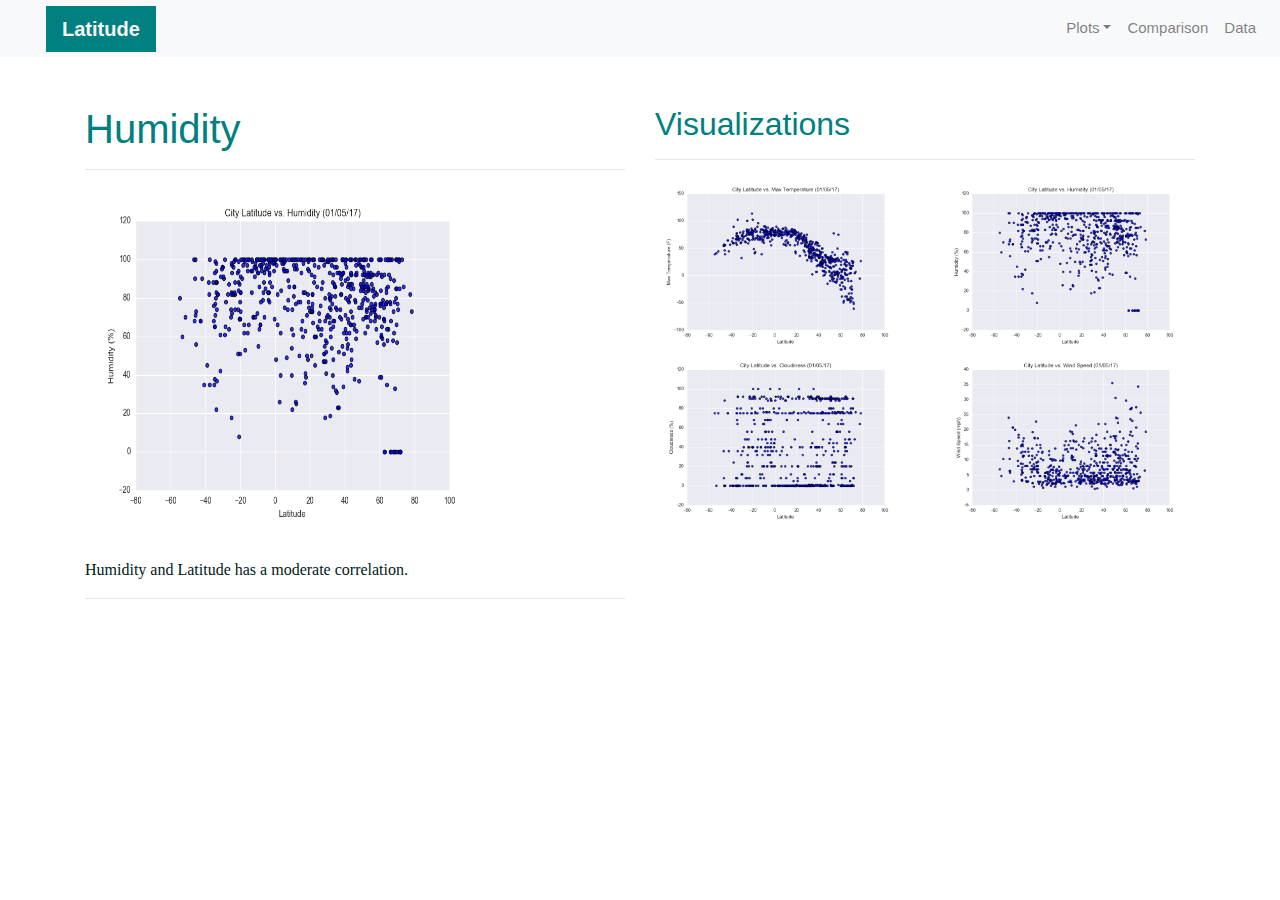
<file: humidity.html>
<!DOCTYPE html>
<html lang="en" dir="ltr">
  <head>
    <meta charset="utf-8">
    <link rel="stylesheet" href="reset.css">
    <link rel="stylesheet" href="style.css">
    <link rel="stylesheet" href="https://stackpath.bootstrapcdn.com/bootstrap/4.3.1/css/bootstrap.min.css" integrity="sha384-ggOyR0iXCbMQv3Xipma34MD+dH/1fQ784/j6cY/iJTQUOhcWr7x9JvoRxT2MZw1T" crossorigin="anonymous">

    <title>Humidity</title>
  </head>
  <body>
    <div class="navigation">
      <nav class="navbar navbar-expand-lg navbar-light bg-light">
        <a class="navbar-brand" href="index.html" style="color: whitesmoke">Latitude</a>
        <button class="navbar-toggler border border-white" type="button" data-toggle="collapse" data-target="#navbarDropDown" aria-controls="navbarSupportedContent" aria-expanded="false" aria-label="Toggle navigation">
          <span class="navbar-toggler-icon"></span>
        </button>
        <div class="collapse navbar-collapse" id="navbarDropDown">
          <ul class="navbar-nav ml-auto">
            <li class="nav-item dropdown">
              <a class="nav-link dropdown-toggle" href="#" id="navbarDwopDownManuLink" data-toggle="dropdown" aria-haspopup="true" aria-expanded="false">Plots</a>
              <div class="dropdown-menu" aria-labelledby="navbarDropdown">
                <a class="dropdown-item" href="max_temp.html">Max Temperature</a>
                <a class="dropdown-item" href="humidity.html">Humidity</a>
                <a class="dropdown-item" href="cloudiness.html">Cloudiness</a>
                <a class="dropdown-item" href="wind_speed.html">Wind Speed</a>
              </div>
            </li>
            <li class="nav-item">
              <a class="nav-link" href="comparison.html">Comparison</a>
            </li>
            <li class="nav-item">
              <a class="nav-link" href="data.html">Data</a>
            </li>
          </ul>
        </div>
      </nav>
    </div>

    <div class="container">
    <br>
    <div class="row">
      
      <div class="col-12 col-md-6 divbdy">
        <br>
        <h1>Humidity</h1>
        <hr>
        <a href="humidity.html"><img src="Resources/assets/Fig2.png" alt="Latitude vs. Humidity" width="75%" height="75%"></a>
        <br><br>
        <p>Humidity and Latitude has a moderate correlation.</p>
        <hr>
      </div>

      <div class="col-12 col-md-6 divbdy">
        <br>
        <h2>Visualizations</h2>
        <hr>
        <div class='row'>
          <div class="col-4 col-md-6">
            <a href="max_temp.html"><img src="Resources/assets/Fig1.png" alt="Latitude vs. Temperature" width="100%" height="100%" ></a>
          </div>
          <div class="col-4 col-md-6">
            <a href="humidity.html"><img src="Resources/assets/Fig2.png" alt="Latitude vs. Humidity" width="100%" height="100%"></a>
          </div>
          <div class="col-4 col-md-6">
            <a href="cloudiness.html"><img src="Resources/assets/Fig3.png" alt="Latitude vs. Cloudiness" width="100%" height="100%"></a>
          </div>
          <div class="col-4 col-md-6">
            <a href="wind_speed.html"><img src="Resources/assets/Fig4.png" alt="Latitude vs. Wind Speed" width="100%" height="100%"></a>
          </div>
        </div>
      </div>
    </div>
    </div>
    <script src="https://code.jquery.com/jquery-3.3.1.slim.min.js" integrity="sha384-q8i/X+965DzO0rT7abK41JStQIAqVgRVzpbzo5smXKp4YfRvH+8abtTE1Pi6jizo" crossorigin="anonymous"></script>
    <script src="https://cdnjs.cloudflare.com/ajax/libs/popper.js/1.14.7/umd/popper.min.js" integrity="sha384-UO2eT0CpHqdSJQ6hJty5KVphtPhzWj9WO1clHTMGa3JDZwrnQq4sF86dIHNDz0W1" crossorigin="anonymous"></script>
    <script src="https://stackpath.bootstrapcdn.com/bootstrap/4.3.1/js/bootstrap.min.js" integrity="sha384-JjSmVgyd0p3pXB1rRibZUAYoIIy6OrQ6VrjIEaFf/nJGzIxFDsf4x0xIM+B07jRM" crossorigin="anonymous"></script>

  </body>
</html>
</file>
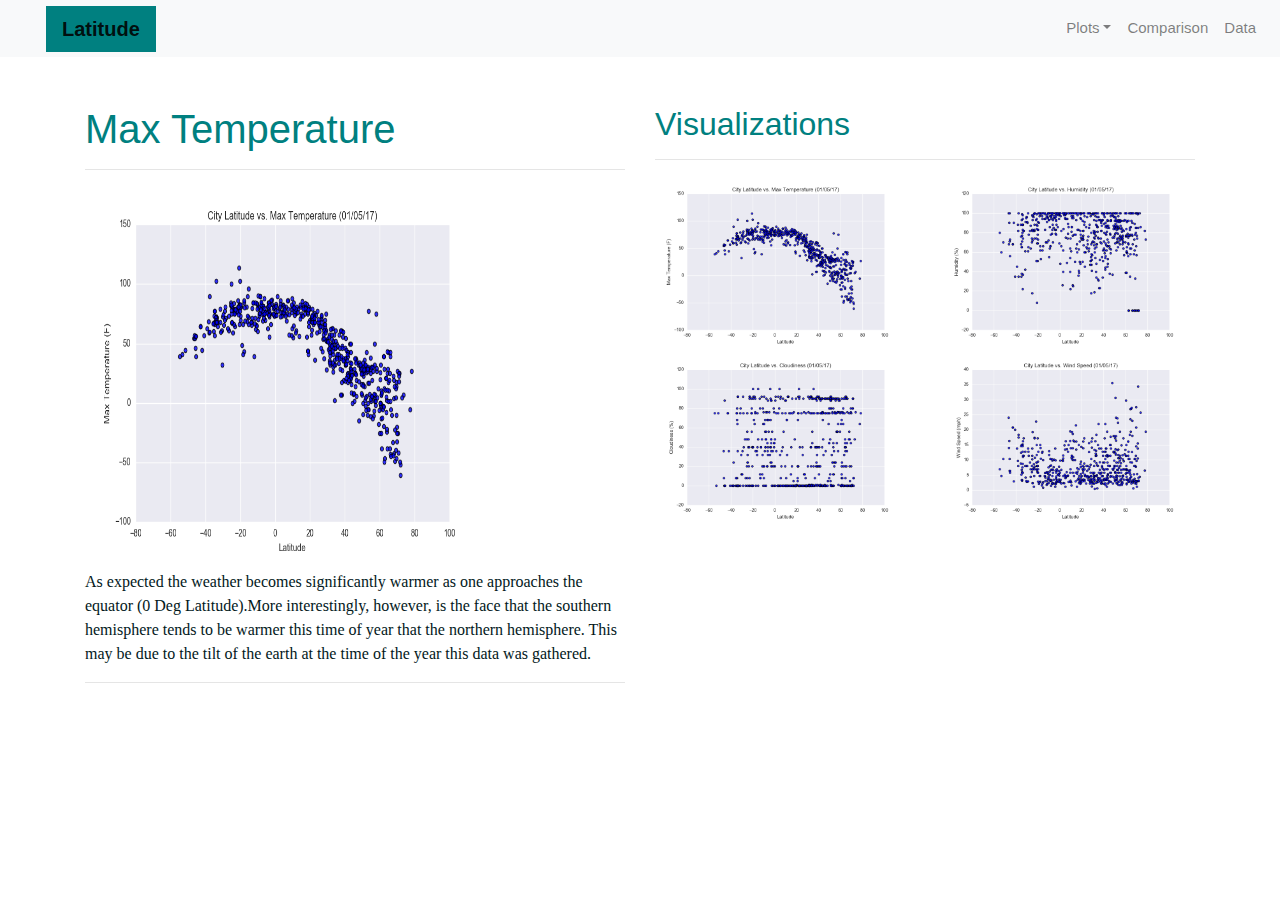
<file: max_temp.html>
<!DOCTYPE html>
<html lang="en" dir="ltr">
  <head>
    <meta charset="utf-8">
    <link rel="stylesheet" href="reset.css">
    <link rel="stylesheet" href="style.css">
    <link rel="stylesheet" href="https://stackpath.bootstrapcdn.com/bootstrap/4.3.1/css/bootstrap.min.css" integrity="sha384-ggOyR0iXCbMQv3Xipma34MD+dH/1fQ784/j6cY/iJTQUOhcWr7x9JvoRxT2MZw1T" crossorigin="anonymous">

    <title>Max Temperature</title>
  </head>
  <body>
    <div class="navigation">
      <nav class="navbar navbar-expand-lg navbar-light bg-light">
        <a class="navbar-brand" href="index.html">Latitude</a>
        <button class="navbar-toggler border border-white" type="button" data-toggle="collapse" data-target="#navbarDropDown" aria-controls="navbarSupportedContent" aria-expanded="false" aria-label="Toggle navigation">
          <span class="navbar-toggler-icon"></span>
        </button>
        <div class="collapse navbar-collapse" id="navbarDropDown">
          <ul class="navbar-nav ml-auto">
            <li class="nav-item dropdown">
              <a class="nav-link dropdown-toggle" href="#" id="navbarDwopDownManuLink" data-toggle="dropdown" aria-haspopup="true" aria-expanded="false">Plots</a>
              <div class="dropdown-menu" aria-labelledby="navbarDropdown">
                <a class="dropdown-item" href="MaxTemp.html">Vs Max Temperature</a>
                <a class="dropdown-item" href="Humidity.html"> Vs Humidity</a>
                <a class="dropdown-item" href="Cloudiness.html">Vs Cloudiness</a>
                <a class="dropdown-item" href="WindSpeed.html">Vs Wind Speed</a>
              </div>
            </li>
            <li class="nav-item">
              <a class="nav-link" href="comparisons.html">Comparison</a>
            </li>
            <li class="nav-item">
              <a class="nav-link" href="data.html">Data</a>
            </li>
          </ul>
        </div>
      </nav>
    </div>

    <div class="container">
    <br>
    <div class="row">
      
      <div class="col-12 col-md-6 divbdy">
        <br>
        <h1>Max Temperature</h1>
        <hr>
        <a href="max_temp.html"><img src="Resources/assets/Fig1.png" alt="Latitude vs. Max Temperature" width="75%" height="75%"></a>

        <p>
        As expected the weather becomes significantly warmer as one approaches the  equator
        (0 Deg Latitude).More interestingly, however, is the face that the southern hemisphere
        tends to be warmer this time of year that the northern hemisphere. This may be due to 
        the tilt of the earth at the time of the year this data was gathered.
        </p>
        <hr>
      </div>

      <div class="col-12 col-md-6 divbdy">
        <br>
        <h2>Visualizations</h2>
        <hr>
        <div class='row'>
          <div class="col-4 col-md-6">
            <a href="max_temp.html"><img src="Resources/assets/Fig1.png" alt="Latitude vs. Temperature" width="100%" height="100%"></a>
          </div>
          <div class="col-4 col-md-6">
            <a href="humidity.html"><img src="Resources/assets/Fig2.png" alt="Latitude vs. Humidity" width="100%" height="100%"></a>
          </div>
          <div class="col-4 col-md-6">
            <a href="cloudiness.html"><img src="Resources/assets/Fig3.png" alt="Latitude vs. Cloudiness" width="100%" height="100%"></a>
          </div>
          <div class="col-4 col-md-6">
            <a href="wind_speed.html"><img src="Resources/assets/Fig4.png" alt="Latitude vs. Wind Speed" width="100%" height="100%"></a>
          </div>
        </div>
      </div>
    </div>
    </div>
    <script src="https://cdn.jsdelivr.net/npm/bootstrap@5.0.2/dist/js/bootstrap.bundle.min.js" integrity="sha384-MrcW6ZMFYlzcLA8Nl+NtUVF0sA7MsXsP1UyJoMp4YLEuNSfAP+JcXn/tWtIaxVXM" crossorigin="anonymous"></script>

  </body>
</html>
</file>
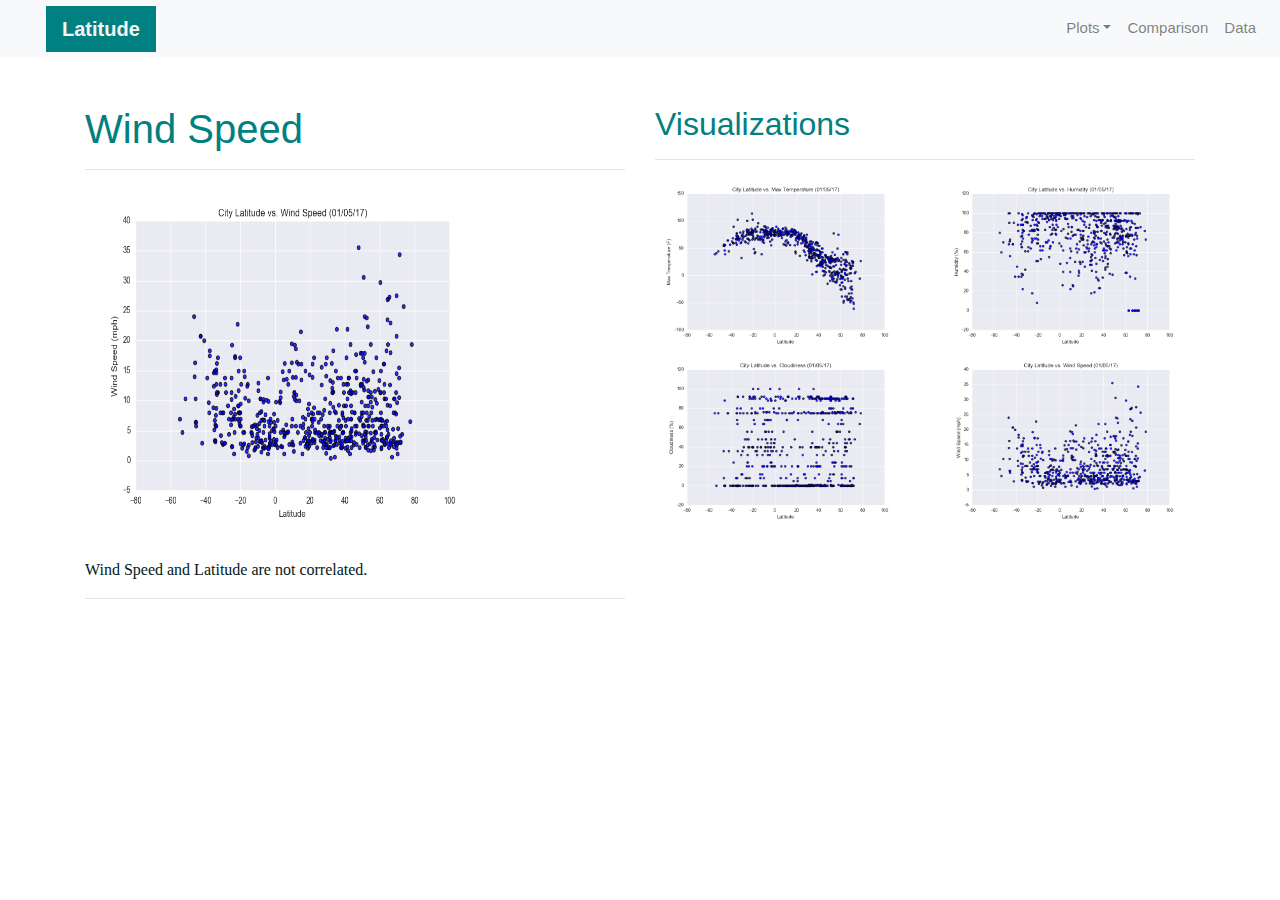
<file: wind_speed.html>
<!DOCTYPE html>
<html lang="en" dir="ltr">
  <head>
    <meta charset="utf-8">
    <link rel="stylesheet" href="reset.css">
    <link rel="stylesheet" href="style.css">
    <link rel="stylesheet" href="https://stackpath.bootstrapcdn.com/bootstrap/4.3.1/css/bootstrap.min.css" integrity="sha384-ggOyR0iXCbMQv3Xipma34MD+dH/1fQ784/j6cY/iJTQUOhcWr7x9JvoRxT2MZw1T" crossorigin="anonymous">

    <title>Wind Speed</title>
  </head>
  <body>
    <div class="navigation">
      <nav class="navbar navbar-expand-lg navbar-light bg-light">
        <a class="navbar-brand" href="index.html" style="color: whitesmoke">Latitude</a>
        <button class="navbar-toggler border border-white" type="button" data-toggle="collapse" data-target="#navbarDropDown" aria-controls="navbarSupportedContent" aria-expanded="false" aria-label="Toggle navigation">
          <span class="navbar-toggler-icon"></span>
        </button>
        <div class="collapse navbar-collapse" id="navbarDropDown">
          <ul class="navbar-nav ml-auto">
            <li class="nav-item dropdown">
              <a class="nav-link dropdown-toggle" href="#" id="navbarDwopDownManuLink" data-toggle="dropdown" aria-haspopup="true" aria-expanded="false">Plots</a>
              <div class="dropdown-menu" aria-labelledby="navbarDropdown">
                <a class="dropdown-item" href="max_temp.html">Max Temperature</a>
                <a class="dropdown-item" href="humidity.html">Humidity</a>
                <a class="dropdown-item" href="cloudiness.html">Cloudiness</a>
                <a class="dropdown-item" href="wind_speed.html">Wind Speed</a>
              </div>
            </li>
            <li class="nav-item">
              <a class="nav-link" href="comparison.html">Comparison</a>
            </li>
            <li class="nav-item">
              <a class="nav-link" href="data.html">Data</a>
            </li>
          </ul>
        </div>
      </nav>
    </div>

    <div class="container">
    <br>
    <div class="row">
    
      <div class="col-12 col-md-6 divbdy">
        <br>
        <h1>Wind Speed</h1>
        <hr>
        <a href="wind_speed.html"><img src="Resources/assets/Fig4.png" alt="Latitude vs. Wind Speed" width="75%" height="75%"></a>
        <br><br>
        <p>Wind Speed and Latitude are not correlated.</p>
        <hr>
      </div>

      <div class="col-12 col-md-6 divbdy">
        <br>
        <h2>Visualizations</h2>
        <hr>
        <div class='row'>
          <div class="col-3 col-md-6">
            <a href="max_temp.html"><img src="Resources/assets/Fig1.png" alt="Latitude vs. Temperature" width="100%" height="100%"></a>
          </div>
          <div class="col-3 col-md-6">
            <a href="humidity.html"><img src="Resources/assets/Fig2.png" alt="Latitude vs. Humidity" width="100%" height="100%"></a>
          </div>
          <div class="col-3 col-md-6">
            <a href="cloudiness.html"><img src="Resources/assets/Fig3.png" alt="Latitude vs. Cloudiness" width="100%" height="100%"></a>
          </div>
          <div class="col-3 col-md-6">
            <a href="wind_speed.html"><img src="Resources/assets/Fig4.png" alt="Latitude vs. Wind Speed" width="100%" height="100%"></a>
          </div>
        </div>
      </div>
    </div>
    </div>
    <script src="https://code.jquery.com/jquery-3.3.1.slim.min.js" integrity="sha384-q8i/X+965DzO0rT7abK41JStQIAqVgRVzpbzo5smXKp4YfRvH+8abtTE1Pi6jizo" crossorigin="anonymous"></script>
    <script src="https://cdnjs.cloudflare.com/ajax/libs/popper.js/1.14.7/umd/popper.min.js" integrity="sha384-UO2eT0CpHqdSJQ6hJty5KVphtPhzWj9WO1clHTMGa3JDZwrnQq4sF86dIHNDz0W1" crossorigin="anonymous"></script>
    <script src="https://stackpath.bootstrapcdn.com/bootstrap/4.3.1/js/bootstrap.min.js" integrity="sha384-JjSmVgyd0p3pXB1rRibZUAYoIIy6OrQ6VrjIEaFf/nJGzIxFDsf4x0xIM+B07jRM" crossorigin="anonymous"></script>

  </body>
</html>
</file>
<file: style.css>
body {
    height: 750px;
    background-position: center;
    background-repeat: repeat;
    background-size: cover;
    background-color: whitesmoke;
}

h1{
    color: teal;
}

h2{
    color: teal;
    text-align: left;
}

.navbar {
  max-height: 50px;
}

.navigation .navbar-brand{
    margin-left: 30px;
    padding: inherit;
    font-weight: bold;
    background-color: teal;
    color: white;

}

.navbar{
    background-color: white;
    font-size: 15px;
    max-height: 57px;
}

a {
    color: rgb(231, 231, 231);
    font-size: 15px;
}


.active, .panel:hover {
    border-color:teal;
    border-style: solid;

}
.vizualization {
    width:75%;
    height:75%;
}

.title {
    color: teal;
    font-family: cochin;
    font-weight: bolder;
    padding-top: 10px;
}
th{
    font-weight: bolder;
}

p {
    color: rgb(2, 24, 27);
    font-family: 'segoe ui';
    font-size: 16px;
}

.box {
    margin-top: 60px;
    margin-bottom: 62px;
    padding: 10px 20px 15px;
    color:black;
    background-color: white;
}

.table {
    font-size: 15px;
    border-top-color: white;
}

@media(max-width: 850px) {
  .navbar-expand-lg {
    background-color: #000000;
  }
  .navbar {
    max-height: none;
    padding: inherit;
  }
  .navbar div {
    margin: inherit;
    background-color: white;
  }
  .navbar-brand {
    padding: 10px;
  }
  button{
    margin-right: 30px;
  }


}
</file>
